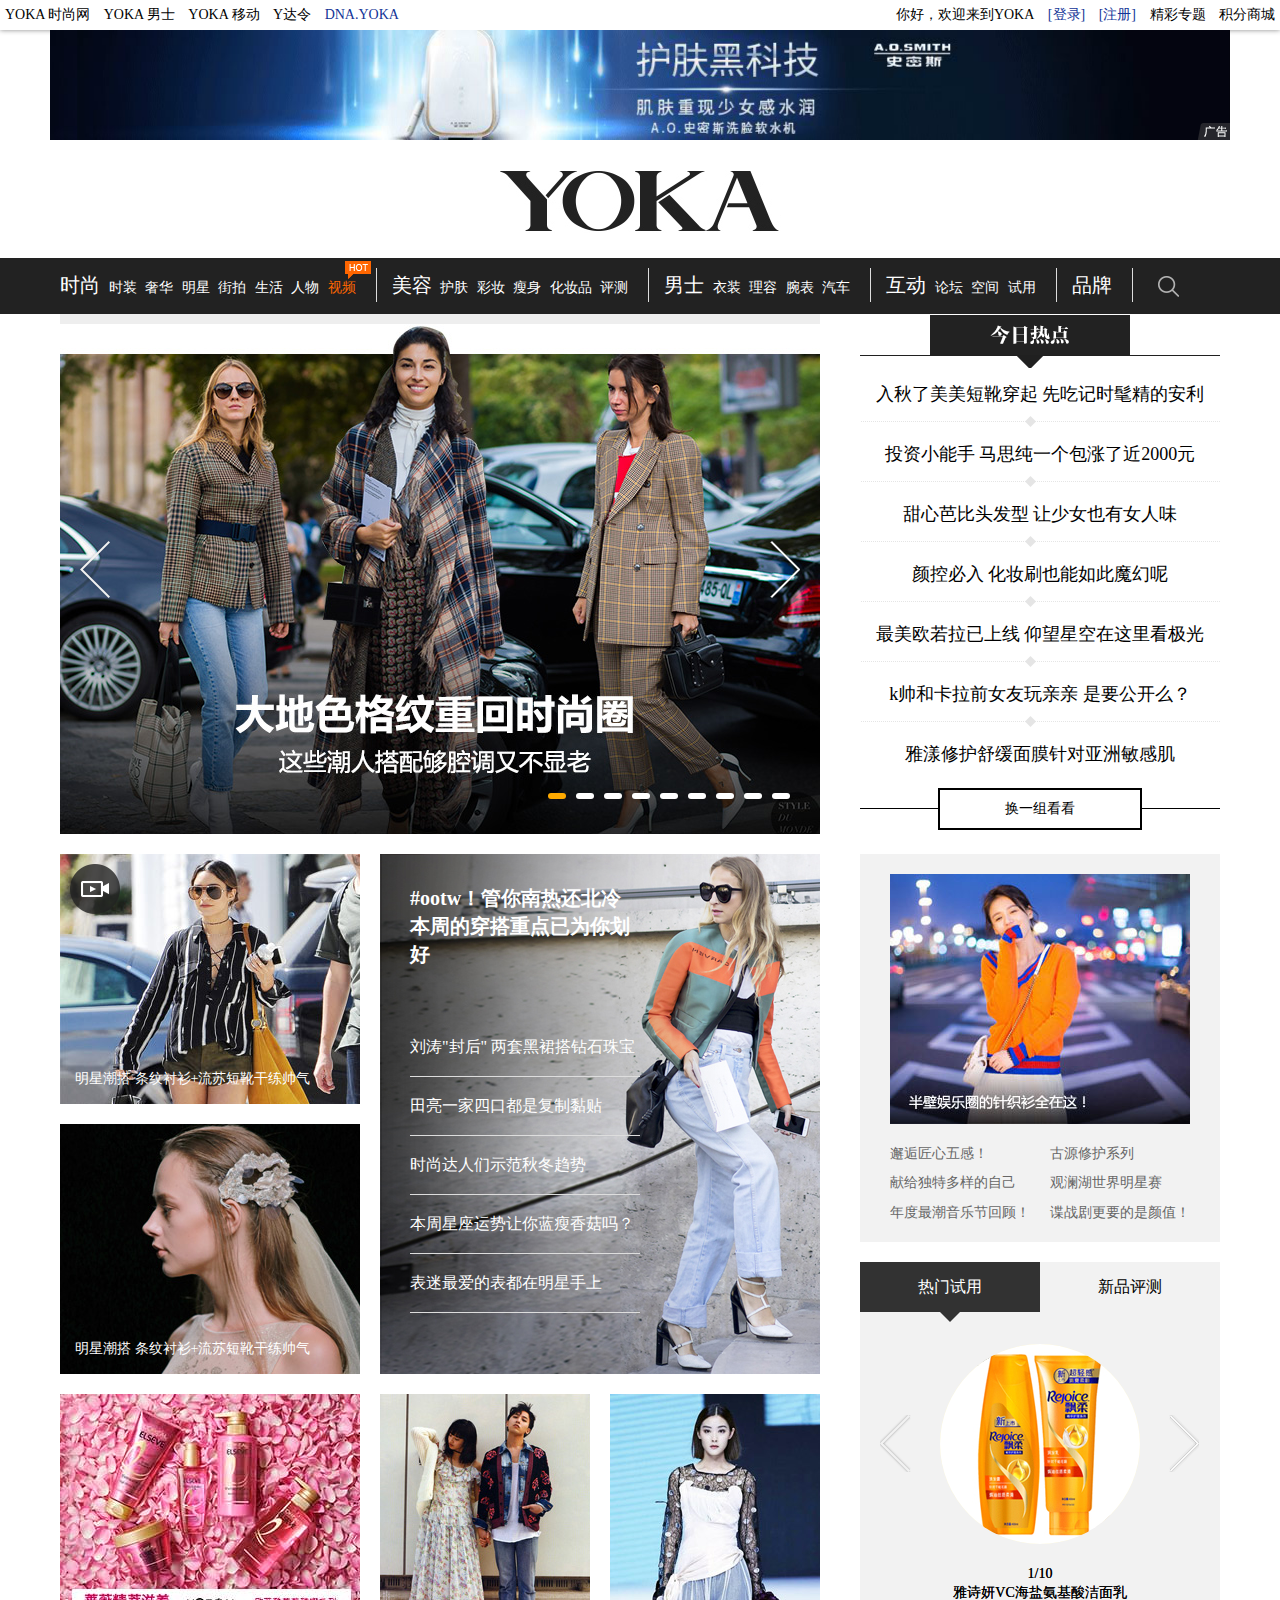
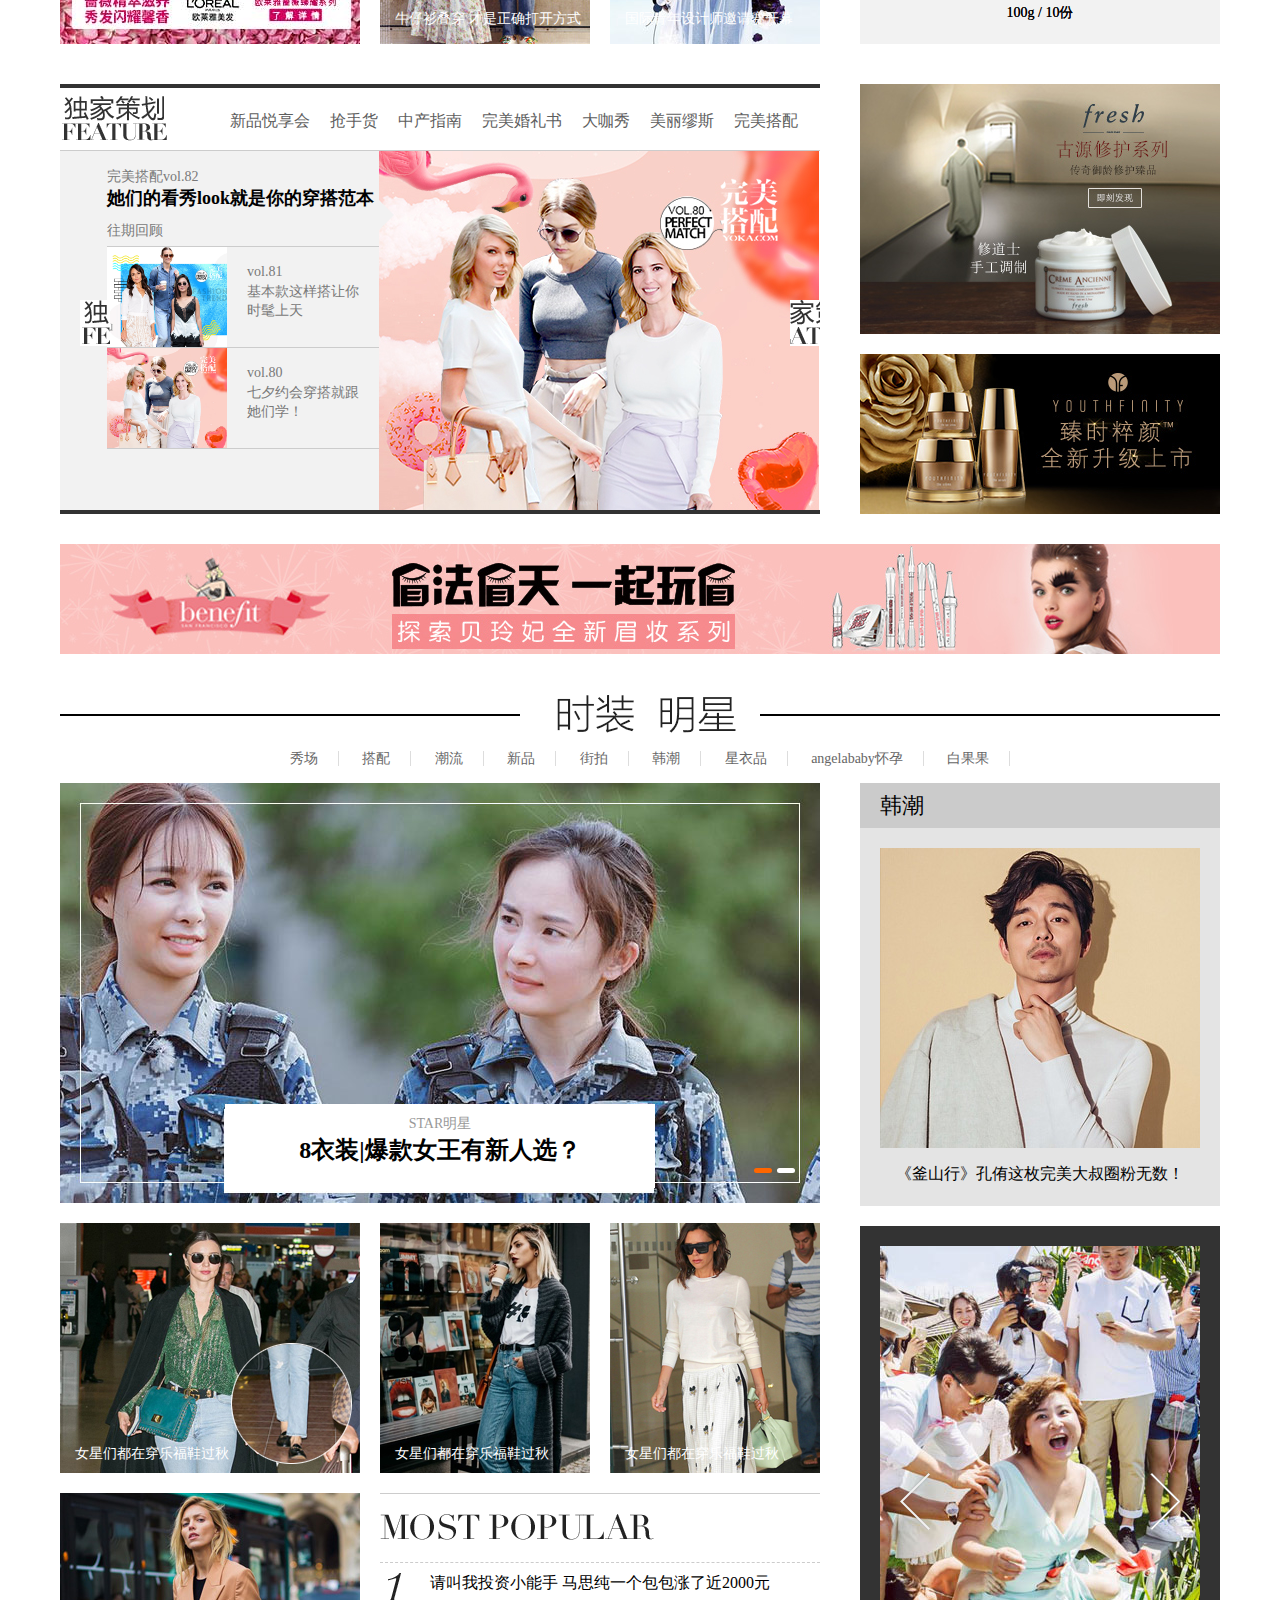
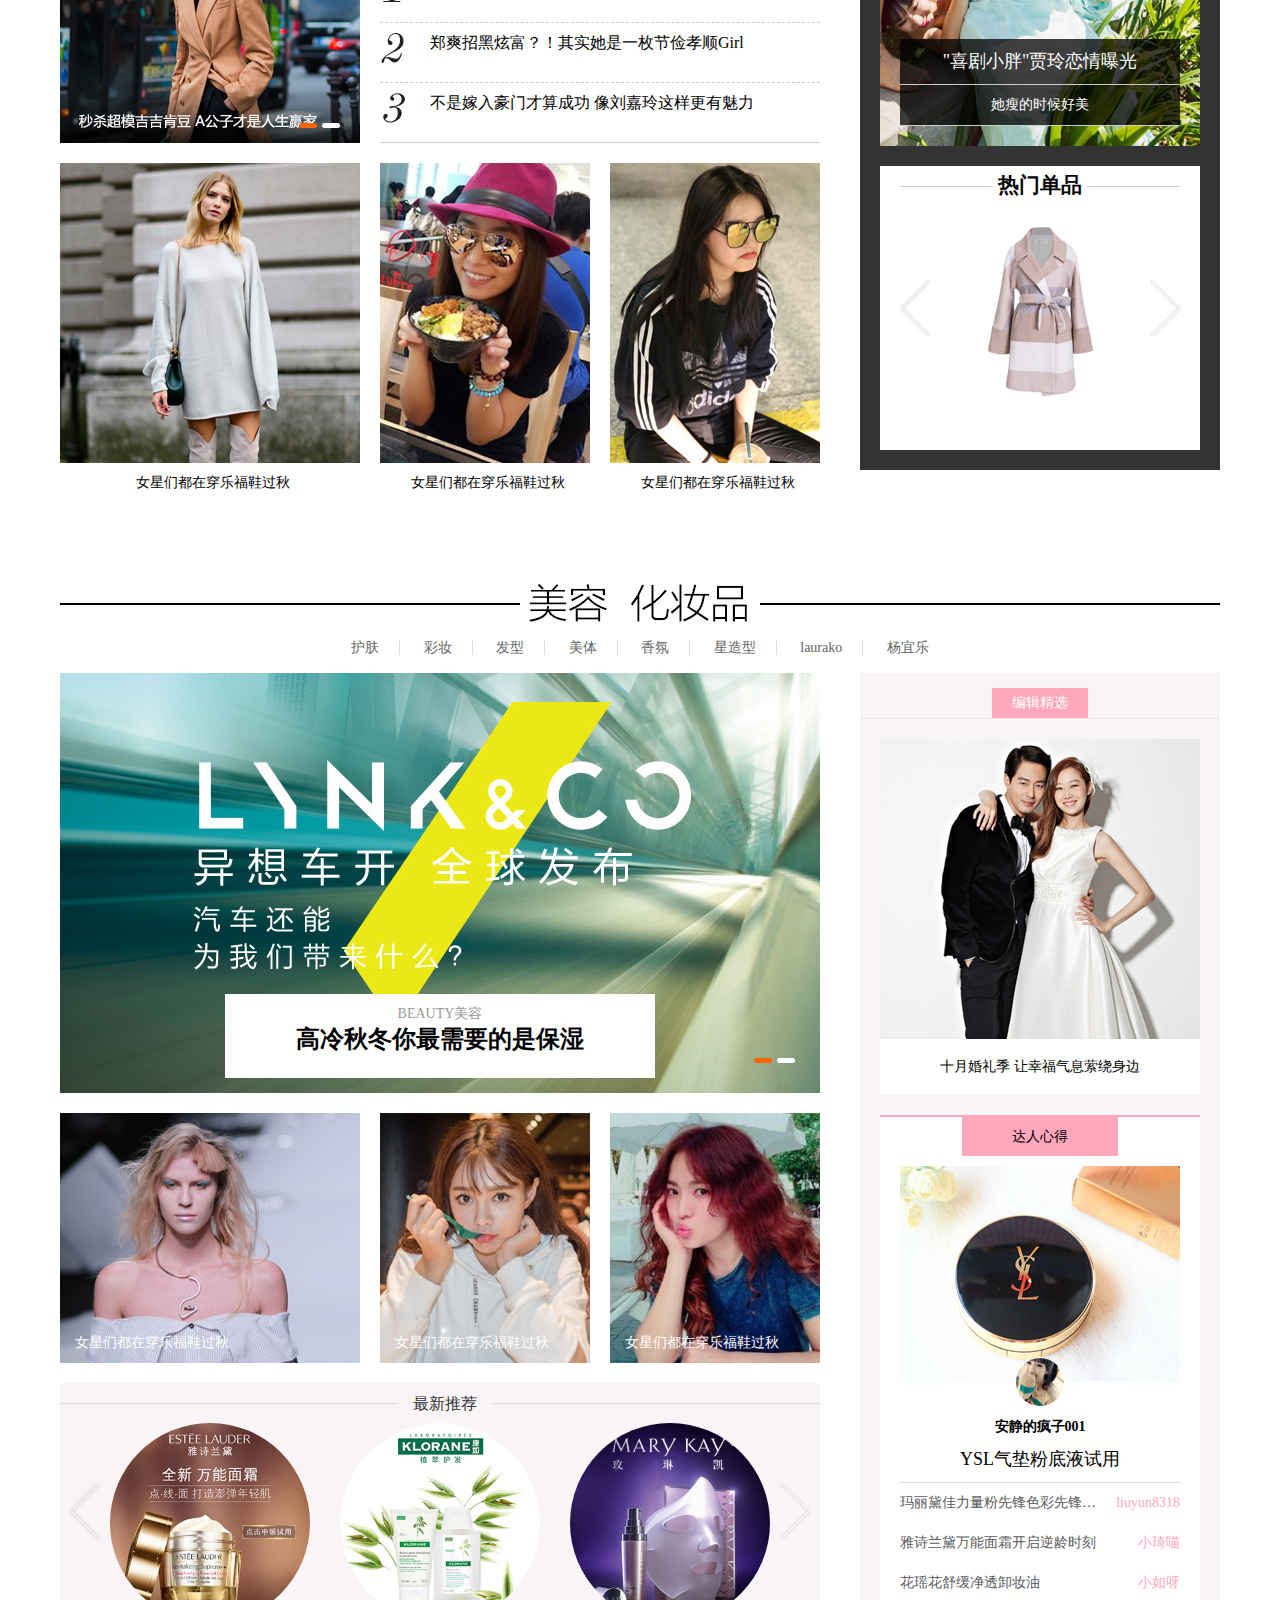
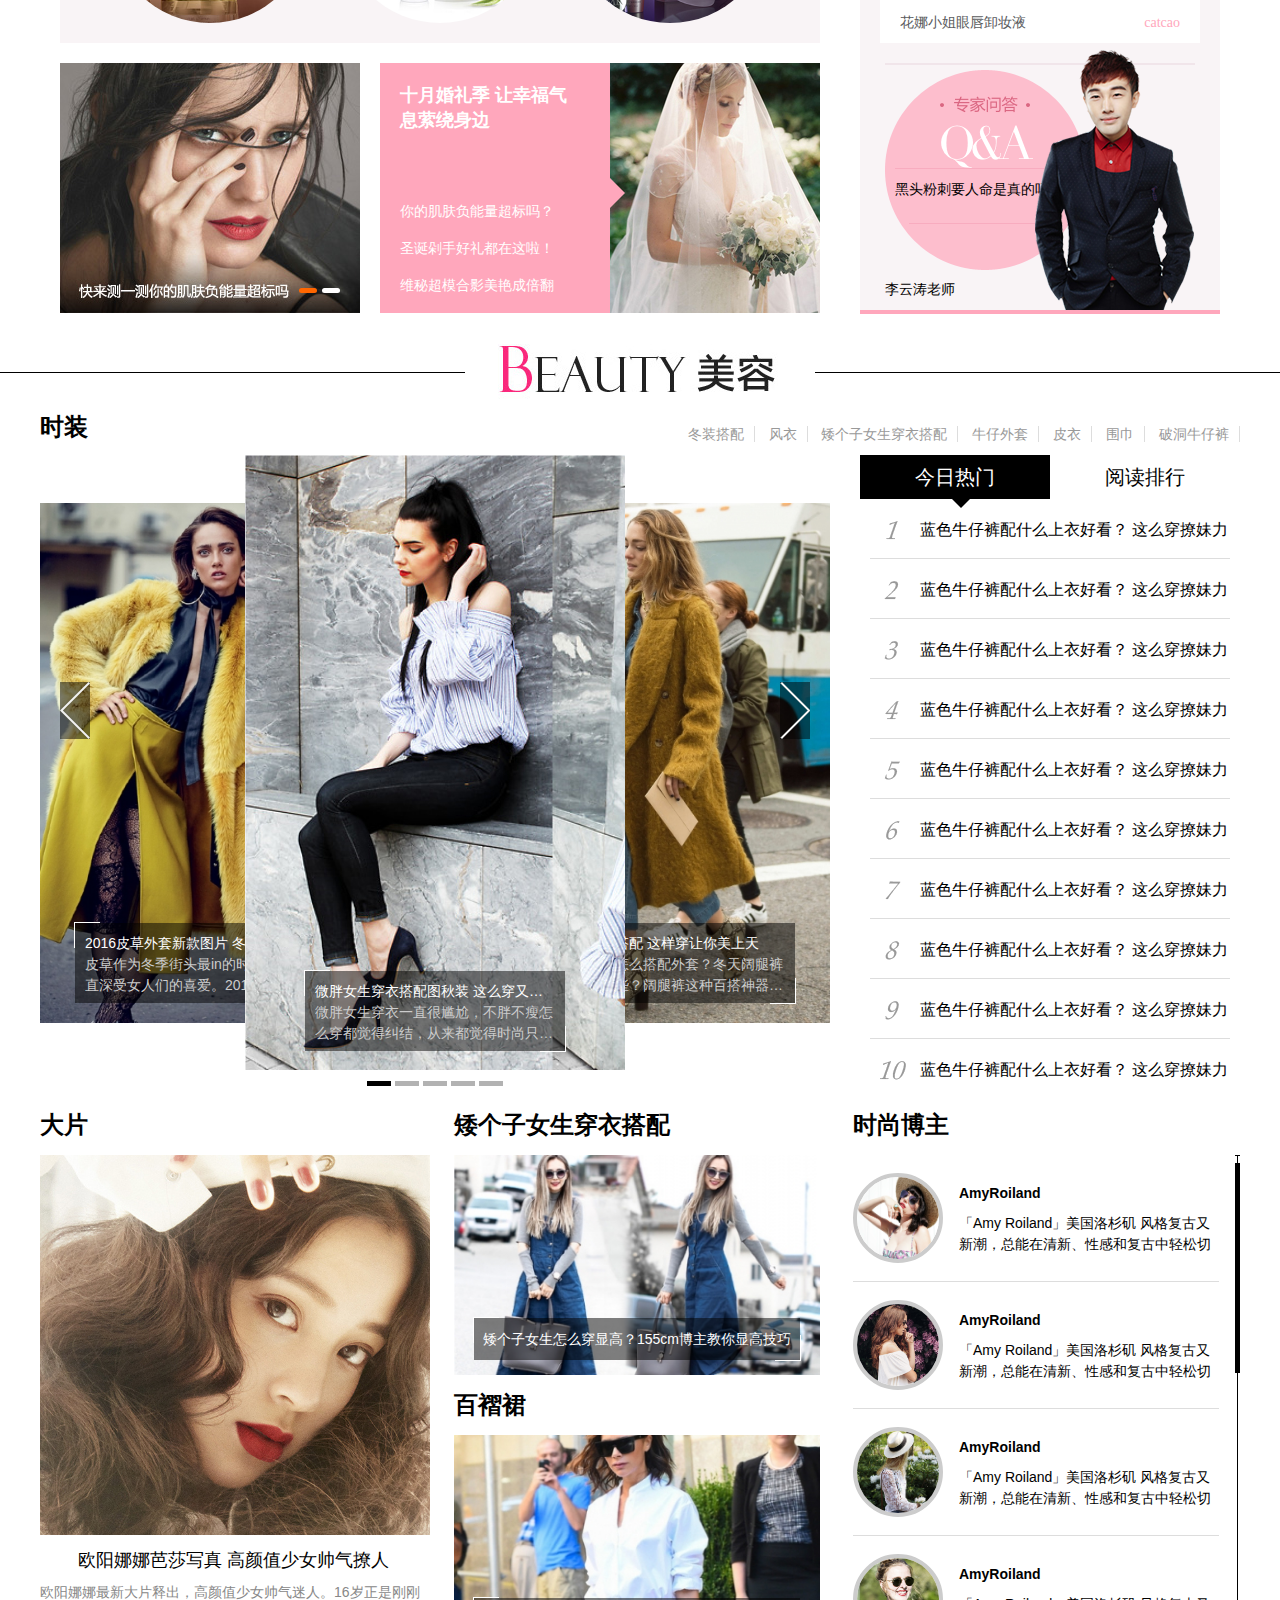
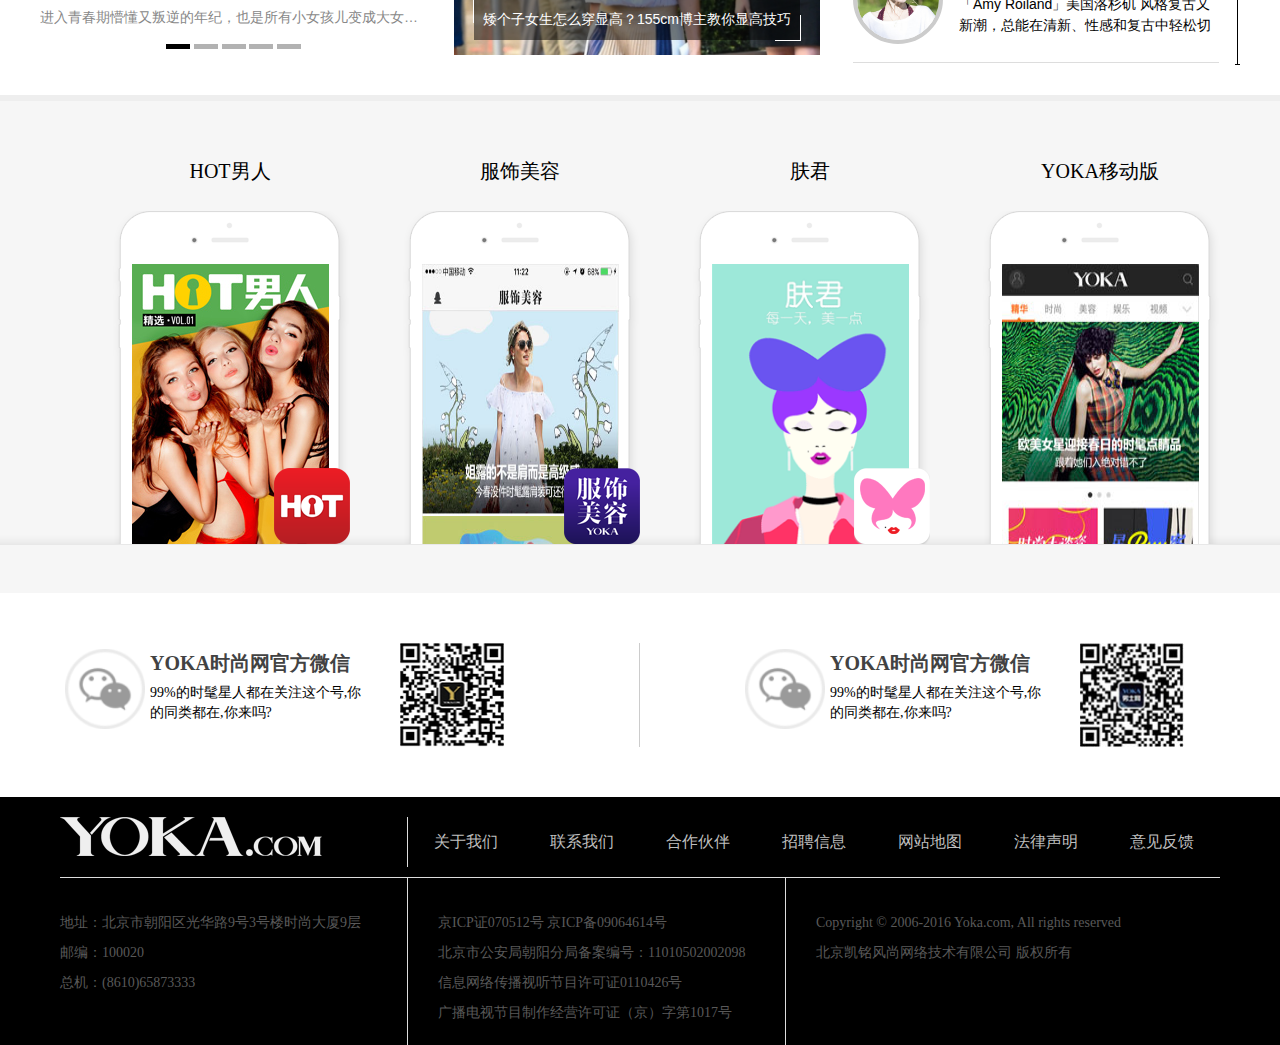
<file: index.html>
<!DOCtype html>					<!--声明文档类型 -->
<html lang='EN'>				<!--根标签：lang规定翻译的语言-->
	<head>						<!--网页头部-->
		<meta charset='UTF-8'/>	<!--规定字符编码：UTF-8国际编码-->
		<meta name="Author" content="">			<!--作者-->
		<meta name="Keywords" content="">		<!--关键词：给搜索引擎用的-->
		<meta name="Description" content="">	<!--网站概述：给搜索引擎用的-->
		<title>YOKA时尚网-态度创造时尚</title>							<!--网页标题-->
		<link rel="shortcut icon" href='images/mxcpfavicon.ico'/>
		<link rel='stylesheet' type='text/css' href='style/public.css'/>
		<link rel='stylesheet' type='text/css' href='style/index.css'/>
	</head>
	<body>										<!--网页主体-->
		<!--网页头部-->
		<div id='header' class='bgc-w1'>
			<div id='topWrap' class='bgc-w1 shadow5 pad-Y5 clearfix'>
				
					<div class='leftNav fl-L'>
						<a class='mar-X5 hov-o1 hov-T-U' href='javascript:viod(0);'>YOKA 时尚网</a>
						<a class='mar-X5 hov-o1 hov-T-U' href='javascript:viod(0);'>YOKA 男士</a>
						<a  class='mar-X5 hov-o1 hov-T-U' href='javascript:viod(0);'>YOKA 移动</a>
						<a class='mar-X5 hov-o1 hov-T-U' href='javascript:viod(0);'>Y达令</a>
						<a class='mar-X5 blu2 hov-o1 hov-T-U' href='javascript:viod(0);'>DNA.YOKA</a>
					</div>
					<div class='rightNav fl-R'>
						<a class='mar-X5' href='javascript:viod(0);'>你好，欢迎来到YOKA</a>
						<a class='mar-X5 blu2 hov-o1 hov-T-U' href='javascript:viod(0);'>[登录]</a>
						<a class='mar-X5 blu2 hov-o1 hov-T-U' href='javascript:viod(0);' >[注册]</a>
						<a class='mar-X5 hov-o1 hov-T-U' href='javascript:viod(0);'>精彩专题</a>
						<a class='mar-X5 hov-o1 hov-T-U' href='javascript:viod(0);'>积分商城</a>
					</div>
				
				
			</div>
			<!--banner 广告-->
			<div class='banner'>
				<img src='images/header/banner.png'/>
			</div>
			<!--Logo -->
			<div class='logo'>
				<img src='images/header/mxcplogo.png'/>
			</div>
			<!--nav 导航-->
			<div id='nav' class='bgc-bla2'>
				<ul class='navWrap mar-A pad10  clearfix'>
					<li class='navMenu navFirst bor-R fl-L w1'>
						<a class='pad-R5 fsize20 hov-o1' href='javascript:viod(0);'>时尚</a>
						<a class='pad-R5 hov-o1' href='javascript:viod(0);'>时装</a>
						<a class='pad-R5 hov-o1' href='javascript:viod(0);'>奢华</a>
						<a class='pad-R5 hov-o1' href='javascript:viod(0);'>明星</a>
						<a class='pad-R5 hov-o1' href='javascript:viod(0);'>街拍</a>
						<a class='pad-R5 hov-o1' href='javascript:viod(0);'>生活</a>
						<a class='pad-R5 hov-o1' href='javascript:viod(0);'>人物</a>
						<a class='pad-R5 o1 pos-R hov-o1' href='javascript:viod(0);'>视频
							<div class='hot pos-A'>
								<img src='images/header/mxcphot.png'>
							</div>
						</a>
					
					</li>
					<li class='navMenu bor-R fl-L w1'>
						<a class='pad-R5 fsize20 hov-o1' href='javascript:viod(0);'>美容</a>
						<a class='pad-R5 hov-o1' href='javascript:viod(0);'>护肤</a>
						<a class='pad-R5 hov-o1' href='javascript:viod(0);'>彩妆</a>
						<a class='pad-R5 hov-o1' href='javascript:viod(0);'>瘦身</a>
						<a class='pad-R5 hov-o1' href='javascript:viod(0);'>化妆品</a>
						<a class='pad-R5 hov-o1' href='javascript:viod(0);'>评测</a>
					
					</li>
					<li class='navMenu bor-R fl-L w1'>
						<a class='pad-R5 fsize20 hov-o1' href='javascript:viod(0);'>男士</a>
						<a class='pad-R5 hov-o1' href='javascript:viod(0);'>衣装</a>
						<a class='pad-R5 hov-o1' href='javascript:viod(0);'>理容</a>
						<a class='pad-R5 hov-o1' href='javascript:viod(0);'>腕表</a>
						<a class='pad-R5 hov-o1' href='javascript:viod(0);'>汽车</a>
					</li>
					<li class='navMenu bor-R fl-L w1'>
						<a class='pad-R5 fsize20 hov-o1' href='javascript:viod(0);'>互动</a>
						<a class='pad-R5 hov-o1' href='javascript:viod(0);'>论坛</a>
						<a class='pad-R5 hov-o1' href='javascript:viod(0);'>空间</a>
						<a class='pad-R5 hov-o1' href='javascript:viod(0);'>试用</a>
						
					</li>
					<li class='navMenu bor-R fl-L w1'>
						<a class='pad-R5 fsize20 hov-o1' href='javascript:viod(0);'>品牌</a>
					</li>
					<li  id='search'  class='navMenu navLast fl-L w1 pos-R'>
						<a  class='search pad-R5 dis-B' href='javascript:void(0);'>
								
						</a>
						<div id='formWrap' class='formWrap' >
								<form>
									<div class='clearfix'>
										<input class='txt fl-L'type='text' placeholder='输入你要搜索的内容'/>
										<input id='search-btn' class='btn fl-L'type='button' value='搜索'>
									</div>
								</form>
						</div>
					</li>
				
				</ul>
			</div>
		</div>
		<!--网页主体-->
		<div id='main' class='pad-10 mar-A bgc-w1'>
			<!--main 顶部-->
			<div class='part1'>
				<div class='parWrap clearfix mar-B20'>
					<!--part1 banner 轮播-->
					<div id='m-banner' class='m-banner fl-L pad-T10 pos-R'>
						<div id='banner-img'class='img-box pos-R'>
							<img class='pos-A' src='images/main/part1/1.jpg'/>
							<img class='pos-A dis-N' src='images/main/part1/2.jpg'/>
							<img class='pos-A dis-N' src='images/main/part1/3.jpg'/>
							<img class='pos-A dis-N' src='images/main/part1/4.jpg'/>
							<img class='pos-A dis-N' src='images/main/part1/5.jpg'/>
							<img class='pos-A dis-N' src='images/main/part1/6.jpg'/>
							<img class='pos-A dis-N' src='images/main/part1/7.jpg'/>
							<img class='pos-A dis-N' src='images/main/part1/8.jpg'/>
							<img class='pos-A dis-N' src='images/main/part1/9.jpg'/>
						</div>
						<ul id='banner-btn' class='banner-btn pos-A'>
							<li class='show fl-L hov-cur'></li>
							<li class='fl-L hov-cur'></li>
							<li class='fl-L hov-cur'></li>
							<li class='fl-L hov-cur'></li>
							<li class='fl-L hov-cur'></li>
							<li class='fl-L hov-cur'></li>
							<li class='fl-L hov-cur'></li>
							<li class='fl-L hov-cur'></li>
							<li class='fl-L hov-cur'></li>
						</ul>
						<a href='javascript:void(0);'  id='prev' class='prev pos-A'></a>
						<a href='javascript:void(0);' id='next' class='next pos-A'></a>
					</div>

					<!--part1 今日热点 -->
					<div class='t-hot fl-R'>
						<div class='hot-tit'>
						
						
						</div>
						<ul class='hot-con fsize18 text-a-C'>
							<li>
								<a class='hov-o1' href='#'>
									入秋了美美短靴穿起 先吃记时髦精的安利
								</a>
							</li>
							<li>
								<a class='hov-o1' href='#'>
									投资小能手 马思纯一个包涨了近2000元 
								</a>
							</li>
							<li>
								<a class='hov-o1' href='#'>
									甜心芭比头发型 让少女也有女人味
								</a>
							</li>
							<li>
								<a class='hov-o1' href='#'>
									颜控必入 化妆刷也能如此魔幻呢
								</a>
							</li>
							<li>
								<a class='hov-o1' href='#'>
									最美欧若拉已上线 仰望星空在这里看极光
								</a>
							</li>
								
							<li>
								<a class='hov-o1' href='#'>
									k帅和卡拉前女友玩亲亲 是要公开么？
								</a>
							</li>
							<li class='last'>
								<a  class='hov-o1' href='#' >
									雅漾修护舒缓面膜针对亚洲敏感肌
								</a>
							</li>
						</ul>
						<div class='hot-footer pos-R'>
							<div class='line bor-B'></div>
							<div class='change pos-A'>
								<div class='pos-A'></div>
								<p class='pos-A text-a-C'>换一组看看</p>
							</div>
						</div>
					
					</div>
				
				</div>
				<div class='parWrap clearfix mar-B20'>
					<div class='w760 fl-L clearfix w1'>
						<div class='w300 fl-L '>
							<div class='col-top pos-R mar-B20'>
								<p class='tit pos-A B text-a-C hov-o1'>明星潮搭 条纹衬衫+流苏短靴干练帅气</p>
								<div class='video pos-A pad10'>
									<img src='images/main/part1/video.png'/>
								</div>	
							</div>
							<div class='col-middle pos-R mar-B20'>
								<p class='tit pos-A B text-a-C hov-o1'>明星潮搭 条纹衬衫+流苏短靴干练帅气</p>
								
							</div>
							<div class='col-footer pos-R mar-B20'>
								
									
							</div>
						
						
						</div>
						<div class='w440 fl-R'>
							<div class='col-center mar-B20'>
								<dl>
									<dt class='fsize20 fwei700 hov-o1'>#ootw！管你南热还北冷 本周的穿搭重点已为你划好</dt>
									<dd class='fsize16 bor-B hov-o1'>刘涛"封后" 两套黑裙搭钻石珠宝</dd>
									<dd class='fsize16 bor-B hov-o1'>田亮一家四口都是复制黏贴</dd>
									<dd class='fsize16 bor-B hov-o1'>时尚达人们示范秋冬趋势</dd>
									<dd class='fsize16 bor-B hov-o1'>本周星座运势让你蓝瘦香菇吗？</dd>
									<dd class='fsize16 bor-B hov-o1'>表迷最爱的表都在明星手上</dd>
								</dl>
							
							</div>
							<div  class='cen-footer mar-B20 clearfix'>
								<div class='cen-left fl-L pos-R'>
									<p class='tit pos-A B hov-o1'>牛仔衫叠穿 才是正确打开方式</p>
								</div>
								<div class='cen-right fl-R pos-R'>
									<p class='tit pos-A B hov-o1'>国际青年设计师邀请赛开幕</p>
								</div>
							</div>
						
						</div>
					
					</div>
					<div class='sidebar w360 fl-R '>
						<div class='side-first mar-B20'>
							<div class='img-box mar-B15'>
							
							</div>
							<div class='txt-box clearfix'>    
								<a class='fl-L' href='#'>邂逅匠心五感！</a>
								<a class='fl-L' href='#'> 古源修护系列</a>
								<a class='fl-L' href='#'>献给独特多样的自己</a>
								<a class='fl-L' href='#'>观澜湖世界明星赛</a>
								<a class='fl-L' href='#'>年度最潮音乐节回顾！</a>
								<a class='fl-L'href='#'>谍战剧更要的是颜值！</a>
							
							</div>
						
						</div>
						<div class='side-two text-a-C clearfix'>
							<!--左边 轮播-->
							<div class='banner fl-L pos-R clearfix'>
								<a class='hot show pos-R fl-L w1 fsize16' href='#'>热门试用
									<span class='triangle pos-A'></span>
									
								</a>
								<div class='baner-wrap hov-o1 pos-A dis-B'>
									<ul class='banner-list pos-A clearfix'>
										<li class='fl-L'>
											<div class='img-box '>
												<img src='images/main/part1/19.jpg'/>
											</div>
											<div>
												<span>1/10</span>
												<p>雅诗妍VC海盐氨基酸洁面乳</p>
												<span>100g / 10份</span>
											</div>
										</li>
										<li class='fl-L'>
											<div class='img-box '>
												<img src='images/main/part1/20.jpg'/>
											</div>
											<div>
												<span>1/10</span>
													<p>雅诗妍VC海盐氨基酸洁面乳</p>
												<span>100g / 10份</span>
											</div>
										</li>
										<li class='fl-L'>
											<div class='img-box '>
												<img src='images/main/part1/21.jpg'/>
											</div>
											<div>
												<span>1/10</span>
												<p>雅诗妍VC海盐氨基酸洁面乳</p>
												<span>100g / 10份</span>
											</div>
										</li>
										<li class='fl-L'>
											<div class='img-box '>
												<img src='images/main/part1/22.jpg'/>
											</div>
											<div>
												<span>1/10</span>
												<p>雅诗妍VC海盐氨基酸洁面乳</p>
												<span>100g / 10份</span>
											</div>
										</li>
										<li class='fl-L'>
											<div class='img-box '>
												<img src='images/main/part1/23.jpg'/>
											</div>
											<div>
												<span>1/10</span>
												<p>雅诗妍VC海盐氨基酸洁面乳</p>
												<span>100g / 10份</span>
											</div>
										</li>
										<li class='fl-L'>
											<div class='img-box '>
												<img src='images/main/part1/24.jpg'/>
											</div>
											<div>
												<span>1/10</span>
												<p>雅诗妍VC海盐氨基酸洁面乳</p>
												<span>100g / 10份</span>
											</div>
										</li>
										<li class='fl-L'>
											<div class='img-box '>
												<img src='images/main/part1/25.jpg'/>
											</div>
											<div>
												<span>1/10</span>
												<p>雅诗妍VC海盐氨基酸洁面乳</p>
												<span>100g / 10份</span>
											</div>
										</li>
										<li class='fl-L'>
											<div class='img-box '>
												<img src='images/main/part1/26.jpg'/>
											</div>
											<div>
												<span>1/10</span>
												<p>雅诗妍VC海盐氨基酸洁面乳</p>
												<span>100g / 10份</span>
											</div>
										</li>
										<li class='fl-L'>
											<div class='img-box '>
												<img src='images/main/part1/27.jpg'/>
											</div>
											<div>
												<span>1/10</span>
												<p>雅诗妍VC海盐氨基酸洁面乳</p>
												<span>100g / 10份</span>
											</div>
										</li>
										<li class='fl-L'>
											<div class='img-box '>
												<img src='images/main/part1/28.jpg'/>
											</div>
											<div>
												<span>1/10</span>
												<p>雅诗妍VC海盐氨基酸洁面乳</p>
												<span>100g / 10份</span>
											</div>
										</li>
									</ul>
									<a class='prev btn pos-A' href='#'></a>
									<a class='next btn pos-A' href='#'></a>
								
								</div>
							</div>
							<!--右 轮播-->
							<div class='banner banner-right fl-L pos-R clearfix'>
								<a class='hot pos-R  fl-L fsize16' href='#'>新品评测
									<span class='triangle pos-A'></span>
									
								</a>
								<div class='baner-wrap hov-o1 pos-A'>
									<ul class='banner-list pos-A clearfix'>
										<li class='fl-L'>
											<div class='img-box '>
												<img src='images/main/part1/29.jpg'/>
											</div>
											<div>
												<span>1/10</span>
												<p>雅诗妍VC海盐氨基酸洁面乳</p>
												<span>100g / 10份</span>
											</div>
										</li>
										<li class='fl-L'>
											<div class='img-box '>
												<img src='images/main/part1/30.jpg'/>
											</div>
											<div>
												<span>1/10</span>
													<p>雅诗妍VC海盐氨基酸洁面乳</p>
												<span>100g / 10份</span>
											</div>
										</li>
										<li class='fl-L'>
											<div class='img-box '>
												<img src='images/main/part1/31.jpg'/>
											</div>
											<div>
												<span>1/10</span>
												<p>雅诗妍VC海盐氨基酸洁面乳</p>
												<span>100g / 10份</span>
											</div>
										</li>
										<li class='fl-L'>
											<div class='img-box '>
												<img src='images/main/part1/32.jpg'/>
											</div>
											<div>
												<span>1/10</span>
												<p>雅诗妍VC海盐氨基酸洁面乳</p>
												<span>100g / 10份</span>
											</div>
										</li>
										<li class='fl-L'>
											<div class='img-box '>
												<img src='images/main/part1/33.jpg'/>
											</div>
											<div>
												<span>1/10</span>
												<p>雅诗妍VC海盐氨基酸洁面乳</p>
												<span>100g / 10份</span>
											</div>
										</li>
										
									</ul>
									<a class='prev btn pos-A' href='#'></a>
									<a class='next btn pos-A' href='#'></a>
								</div>

							</div>
						</div>
					
					</div>
				
				</div>
				<div class='parThree parWrap clearfix mar-B30'>
					<!--左侧轮播-->
					<div class='bannerWrap w760 fl-L'>
						<dl class='tit fsize16 clearfix'>
							<dt class='fl-L mar-R20 '></dt>    
							<dd class='fl-L mar-R20 hov-o1' >新品悦享会</dd>
							<dd class='fl-L mar-R20 hov-o1'>抢手货</dd>
							<dd class='fl-L mar-R20 hov-o1'>中产指南</dd>
							<dd class='fl-L mar-R20 hov-o1'>完美婚礼书</dd>
							<dd class='fl-L mar-R20 hov-o1'>大咖秀</dd>
							<dd class='fl-L mar-R20 hov-o1'>美丽缪斯</dd>
							<dd class='fl-L mar-R20 hov-o1'>完美搭配</dd>
						</dl>
						<div class='threeBanner pos-R'>
							<ul class='pos-A'>
								<li class='clearfix'>
									<div class='txt-box fl-L pos-R'>
										<div class='txt-wrap'>
											<p class=''>
												<span class='hov-o1'>完美搭配</span>vol.82
											</p>
											<p class='fsize18 fwei700 mar-B10 bla1 hov-o1'>她们的看秀look就是你的穿搭范本</p>
											<span class='hov-o1'>往期回顾</span>
										
										</div>
										<div class='minbox mar-T5'>
											<div class='row1 clearfix'>
												<img class='fl-L' width='120' height='100'src='images/main/part1/35.jpg'/>
												<div class='r-txt fl-L'>
													vol.81
													<span class='dis-B hov-o1'>基本款这样搭让你时髦上天</span>
												</div>
											</div>
											<div class='row2 clearfix'>
												<img class='fl-L' width='120' height='100'src='images/main/part1/36.jpg'/>
												<div class='r-txt fl-L'>
													vol.80
													<span class='dis-B hov-o1'>七夕约会穿搭就跟她们学！</span>
												</div>
											</div>
											
										
										</div>
										<p class='pos-A triangle R'></p>
									</div>
									<div class='img-box fl-L'>
										<img src='images/main/part1/36.jpg'/>
									
									</div>
								
								</li>
							
							</ul>
							<a href='javascript:void(0);' class='prev pos-A'></a>
							<a href='#' class='next pos-A'></a>
						</div>
					</div>
					<div class='w360 fl-R'>
						<img class='mar-B20'src='images/main/part1/38.jpg'/>
						<img src='images/main/part1/39.jpg'/>
					
					</div>
				
				</div>
				<div class='footer-banner'>
					<img src='images/main/part1/40.jpg'/>
				</div>
			
			</div>
			<!--main 时装 明星-->
			<div class='part2 pad-T40 mar-B30'>
				<div class='parHeader mar-B15'>
					<div class='tit pos-R'>
						<div class='line mar-T10'></div>
						<div class='tit-img pos-A'></div>
					</div>
					<div class='subNav text-a-C'>
						<a class='pad-X15 w666 bor-R hov-o1' href='#'>秀场</a>
						<a class='pad-X15 w666 bor-R hov-o1' href='#'>搭配</a>
						<a class='pad-X15 w666 bor-R hov-o1' href='#'>潮流</a>
						<a class='pad-X15 w666 bor-R hov-o1' href='#'>新品</a>
						<a class='pad-X15 w666 bor-R hov-o1' href='#'>街拍</a>
						<a class='pad-X15 w666 bor-R hov-o1' href='#'>韩潮</a>
						<a class='pad-X15 w666 bor-R hov-o1' href='#'>星衣品</a>
						<a class='pad-X15 w666 bor-R hov-o1' href='#'>angelababy怀孕</a>
						<a class='pad-X15 w666 bor-R hov-o1' href='#'>白果果</a>
					</div>
				
				</div>
				<!--main part 主内容-->
				<div class='parWrap clearfix'>
					<!--main part 左侧-->
					<div class='parMain fl-L w760'>
						<div class='parBanner pos-R mar-B20'>
							<ul class='pos-R'>
								<li class='pos-A T L'>
									<img src='images/main/part2/1.jpg'/>
									<div class='bannerTxt pos-A bgc-w1 text-a-C '>
										<p class='tit w999'>STAR明星</p>
										<p class='txtCon fsize24 fwei700'>8衣装|爆款女王有新人选？</p>
									</div>
								</li>
								<li class='pos-A T L'>
									<img src='images/main/part2/2.jpg'/>
									<div class='bannerTxt pos-A bgc-w1 text-a-C '>
										<p class='tit w999'>STAR明星</p>
										<p class='txtCon fsize24 fwei700'>8衣装|爆款女王有新人选？</p>
									</div>
								</li>
							</ul>
							<ul  class='parBtn pos-A clearfix'>
								<li class='show fl-L hov-cur mar-R5 bgc-o1'></li>
								<li class='fl-L hov-cur bgc-w1'></li>
							</ul>
						
						</div>
						<ul class='parRow2 w1 mar-B20 clearfix'>
							<li class='w300 fl-L pos-R mar-R20'>
								<img src='images/main/part2/3.jpg'>
								<p class='pos-A B pad10 mar-L5'>女星们都在穿乐福鞋过秋</p>
							</li>
							<li class='fl-L pos-R mar-R20'>
								<img src='images/main/part2/4.jpg'>
								<p class='pos-A B pad10 mar-L5'>女星们都在穿乐福鞋过秋</p>
							</li>
							<li class='fl-R pos-R'>
								<img src='images/main/part2/5.jpg'>
								<p class='pos-A B pad10 mar-L5'>女星们都在穿乐福鞋过秋</p>
							</li>
						</ul>
						
						<div class='parRow3 mar-B20 clearfix'>
							<div class='w300 fl-L pos-R'>
								<ul class='pos-R'>
									<li class='pos-A'>
										<img src='images/main/part2/6.jpg'>
										<p class='pos-A B pad10 mar-L5'></p>
									</li>
									<li class='pos-A'>
										<img src='images/main/part2/6-7.jpg'>
										<p class='pos-A B pad10 mar-L5'></p>
									</li>
								</ul>
								<ul  class='parBtn pos-A clearfix'>
									<li class='show fl-L hov-cur mar-R5 bgc-o1'></li>
									<li class='fl-L hov-cur bgc-w1'></li>
								</ul>
							</div>
							<div class='row3-txt w440 fl-R fsize16'>
								<ul class='txtWrap'>
									<li class='mar-B20 hov-o1'>请叫我投资小能手 马思纯一个包包涨了近2000元</li>
									<li class='mar-B20 hov-o1'>郑爽招黑炫富？！其实她是一枚节俭孝顺Girl</li>
									<li class='mar-B20 hov-o1'>不是嫁入豪门才算成功 像刘嘉玲这样更有魅力</li>
								
								</ul>	
							</div>
						</div>
						<ul class='parRow4 mar-B20 clearfix text-a-C'>
							<li class='w300 fl-L pos-R mar-R20'>
								<img src='images/main/part2/8.jpg'>
								<p class='pad10 mar-L5'>女星们都在穿乐福鞋过秋</p>
							</li>
							<li class='fl-L pos-R mar-R20'>
								<img src='images/main/part2/9.jpg'>
								<p class='pad10 mar-L5'>女星们都在穿乐福鞋过秋</p>
							</li>
							<li class='fl-R pos-R'>
								<img src='images/main/part2/10.jpg'>
								<p class='pad10 mar-L5'>女星们都在穿乐福鞋过秋</p>
							</li>
						</ul>

					</div>
					<!--main part 右侧-->
					<div class='parSide fl-R w360 text-a-C'>
						<div class='sideTop mar-B20'>
							<p class='sideTop-tit pad-L20 fsize22 text-a-L'>
								韩潮
							</p>
							<div class='brandImg mar-T20 mar-A pad-B20'>
								<img src='images/main/part2/11.jpg'/>
								<p class='fsize16 pad-T15'>《釜山行》孔侑这枚完美大叔圈粉无数！</p>
							</div>
						
						</div>
						<div class='sideFooter pad20'>
							<div class='row2 mar-B20 pos-R'>
								<ul>
									<li class='pos-R'>
										<img src='images/main/part2/12.jpg'/>
										<div  class='r2-txtWrap pos-A w1'>
											<p class='tit fsize18 hov-o1'>"喜剧小胖"贾玲恋情曝光</p>
											<p class='hov-o1'>她瘦的时候好美 </p>

										</div>
									</li>
								</ul>
								<a class='btn prev pos-A' href='#'></a>
								<a class='btn next pos-A' href='#'></a>
							
							</div>
							<div class='row3 bgc-w1'>
								<div class='r3-tit mar-A pos-R'>
									<p class='line pad-T20'></p>
									<h2 class='hot pad5 bgc-w1 pos-A T'>热门单品</h2>
								</div>
								<div class='r3-banner pos-R pad-B40'>
									<ul class='pos-A'>
										<li class='pos-R'>
											<img src='images/main/part2/13.jpg'/>
											<div  class='mark pos-A T L fsize14 w1 dis-N'>
												<p class='firstTxt hov-o1'>SANDRO </p>
												<p class='hov-o1'>2017春夏系列服装	</p>

											</div>
										</li>
									</ul>
									<a class='btn prev pos-A' href='#'></a>
									<a class='btn next pos-A' href='#'></a>
								
								</div>
							
							</div>
						
						</div>
					</div>

				
				</div>
			
			
			</div>
			<!--main 美容 化妆品-->
			<div class='part3 pad-T40 mar-B30'>
				<div class='parHeader mar-B15'>
					<div class='tit pos-R'>
						<div class='line mar-T10'></div>
						<div class='tit-img pos-A'></div>
					</div>
					<div class='subNav text-a-C'>
					
						<a class='pad-X15 w666 bor-R hov-o1' href='#'>护肤</a>
						<a class='pad-X15 w666 bor-R hov-o1' href='#'>彩妆</a>
						<a class='pad-X15 w666 bor-R hov-o1' href='#'>发型</a>
						<a class='pad-X15 w666 bor-R hov-o1' href='#'>美体</a>
						<a class='pad-X15 w666 bor-R hov-o1' href='#'>香氛</a>
						<a class='pad-X15 w666 bor-R hov-o1' href='#'>星造型</a>
						<a class='pad-X15 w666 bor-R hov-o1' href='#'>laurako</a>
						<a class='pad-X15 w666 bor-N hov-o1' href='#'>杨宜乐</a>
					
					</div>
				
				</div>
				<!--main part 主内容-->
				<div class='parWrap clearfix'>
					<!--main part 左侧-->
					<div class='parMain fl-L w760'>
						<div class='parBanner pos-R mar-B20'>
							<ul class='pos-R'>
								<li class='pos-A T L'>
									<img src='images/main/part3/1.jpg'/>
									<div class='bannerTxt pos-A bgc-w1 text-a-C '>
										<p class='tit w999'>BEAUTY美容</p>
										<p class='txtCon fsize24 fwei700'>高冷秋冬你最需要的是保湿</p>
									</div>
								</li>
								<li class='pos-A T L'>
									<img src='images/main/part3/2.jpg'/>
									<div class='bannerTxt pos-A bgc-w1 text-a-C '>
										<p class='tit w999'>BEAUTY美容</p>
										<p class='txtCon fsize24 fwei700'>高冷秋冬你最需要的是保湿</p>
									</div>
								</li>
							</ul>
							<ul  class='parBtn pos-A clearfix'>
								<li class='show fl-L hov-cur mar-R5 bgc-o1'></li>
								<li class='fl-L hov-cur bgc-w1'></li>
							</ul>
						
						</div>
						<ul class='parRow2 w1 mar-B20 clearfix'>
							<li class='w300 fl-L pos-R mar-R20'>
								<img src='images/main/part3/3.jpg'>
								<p class='pos-A B pad10 mar-L5'>女星们都在穿乐福鞋过秋</p>
							</li>
							<li class='fl-L pos-R mar-R20'>
								<img src='images/main/part3/4.jpg'>
								<p class='pos-A B pad10 mar-L5'>女星们都在穿乐福鞋过秋</p>
							</li>
							<li class='fl-R pos-R'>
								<img src='images/main/part3/5.jpg'>
								<p class='pos-A B pad10 mar-L5'>女星们都在穿乐福鞋过秋</p>
							</li>
						</ul>
						
						<div class='parRow3 mar-B20 w760 pos-R ofl-h'>
							<div class='p3r3-tit w333 pos-R'>
								<p class='line bor-B pad-T20'></p>
								<h3 class='txt pos-A T pad-X5 text-a-C'>最新推荐</h3>
							</div>
							<ul class='p3r3-banner pos-A w1'>
								<li class='w760'>
									<div class='item bor-radius mar-R30 pos-R fl-L '>
										<img width='100%' src='images/main/part3/6.jpg'/>
										<div class='mark pos-A T L dis-N'>
											<p class='mar-txt text-a-C'>
											新品试用<br/>雅诗兰黛多效智妍精华霜
											</p>
										
										</div>
									
									</div>
									<div class='item bor-radius mar-R30 pos-R fl-L'>
										<img width='100%' src='images/main/part3/7.jpg'/>
										<div class='mark pos-A T L dis-N'>
											<p class='mar-txt text-a-C'>
											新品试用<br/>雅诗兰黛多效智妍精华霜
											</p>
										
										</div>
									
									</div>
									<div class='item bor-radius mar-R30 pos-R fl-L'>
										<img width='100%' src='images/main/part3/8.jpg'/>
										<div class='mark pos-A T L dis-N'>
											<p class='mar-txt text-a-C'>
											新品试用<br/>雅诗兰黛多效智妍精华霜
											</p>
										
										</div>
									
									</div>
								</li>
							
							</ul>
							<a class='btn prev pos-A' href='#'></a>
							<a class='btn next pos-A' href='#'></a>


						</div>


						<div class='parRow4 clearfix w1'>
							<div class='p3r4-left w300 fl-L pos-R'>
								<ul class='p3R4Baner pos-R'>
									<li class='pos-A'>
										<img src='images/main/part3/9.jpg'>
									</li>
									<li class='pos-A'>
										<img src='images/main/part3/10.jpg'>
									</li>
								</ul>
								<ul class='bannerBtn pos-A'>
									<li class='btnList fl-L mar-R5 bgc-o1'></li>
									<li class='btnList fl-L bgc-w1'></li>
								</ul>
							</div>
							<div class='p3r4-right w440 fl-R'>
								<div class='txt-box pad20 fl-L pos-R'>
									<h4 class='fsize18 fwei700 hov-o1'>十月婚礼季 让幸福气息萦绕身边</h4>
									<div class='txtWrap'>
										<a class='dis-B hov-o1' href='#'>你的肌肤负能量超标吗？</a>
										<a class='dis-B hov-o1' href='#'>圣诞剁手好礼都在这啦！</a>
										<a class='dis-B hov-o1' href='#'>维秘超模合影美艳成倍翻</a>
									
									</div>
									<span class='triangle pos-A'></span>
								</div>
								<img class='fl-R' width='210' height='250' src='images/main/part3/11.jpg'/>
							
							</div>
						</div>

					</div>
					<!--main part 右侧-->
					<div id='par3Side' class='par3Side fl-R w360'>
						<div class='header pad-T10 pos-R'>
							<span class='pos-A B w1'>编辑精选</span>
						</div>
						<div class='con pad20'>
							<img src='images/main/part3/12.jpg'/>
							<p class='r1Txt bgc-w1 text-a-C mar-B20'>十月婚礼季 让幸福气息萦绕身边</p>
							<div class='r2Wrap text-a-C bgc-w1'>
								<p class='bor1'></p>
								<p class='r2Tit mar-A dis-IB mar-B10'>达人心得</p>
								<img width='280' src='images/main/part3/13.png'/>
								<img class='phto bor-radius' src='images/main/part3/14.jpg'/>
								<p class='pad10 fwei700'>安静的疯子001</p>
								<dl class='menu'>
									<dt class='bor-B pad-B10 fsize18 hov-o1'>
										<a class='' href='#'>YSL气垫粉底液试用</a>
									</dt>
									<dd class='item clearfix'>
										<a class='fl-L' href='#'>玛丽黛佳力量粉先锋色彩先锋体验</a>
										<span class='fl-R'>liuyun8318</span>
									</dd>
									<dd class='item clearfix'>
										<a class='fl-L' href='#'>雅诗兰黛万能面霜开启逆龄时刻</a>
										<span class='fl-R'>小琦喵</span>
									</dd>
									<dd class='item clearfix'>
										<a class='fl-L' href='#'>花瑶花舒缓净透卸妆油</a>
										<span class='fl-R'>小如呀</span>
									</dd>
									<dd class='item clearfix'>
										<a class='fl-L' href='#'>花娜小姐眼唇卸妆液</a>
										<span class='fl-R'>catcao</span>
									</dd>
								
								</dl>
								
							</div>
						</div>
						<div class='expert pad-X20'>
							<p class='bor1'></p>	
							<div class='wrap clearfix pos-R'>
								<div class='quesition fl-L mar-T5'>
									<div class='left-txt pos-R'>
										<img class=' pos-A'  src='images/main/part3/15.png'/>
										<p class='pos-A pad10'>黑头粉刺要人命是真的吗？</p>
									
									</div>
									<p class='pad-Y10'>李云涛老师</p>
									
							
								</div>
								<div class='fl-R photo pos-A B R'>
									<img width='100%' src='images/main/part3/14.png'/>
								
								</div>
							</div>
								
						
						</div>
					
					</div>

				
				</div>
			
			
			</div>
			<!--main 奢华 人物-->
			<div class='part4'>
				
			
			</div>
			<!--main 生活 享乐-->
			<div class='part5'></div>
			<!--main 男士 品味-->
			<div class='part5'></div>
			<!--main 美图 视频 -->
			<div class='part5'></div>
			<!--main 聚合阅读-->
			<div class='part5'></div>
		</div>
		<!--七丽 时尚模块-->
		<div id='fashion' class='mar-B30'>
			<div class='f-header pos-R'>
				<p class='line'>
				</p>
				<div class='tit pos-A'></div>
			</div>
			<div id='f-body' class='mar-A'>
				<div class='f-nav clearfix pad-Y10'>
					<div class='r-nav fl-L fsize24 fwei700'>
						<a class='hov-ee3' href='#'>时装</a>
					</div>
					<div class='l-nav fl-R w999 pad-T15'>
						<a class='pad-X10 bor-R hov-ee3' href='#'>冬装搭配</a>
						<a class='pad-X10 bor-R hov-ee3' href='#'>风衣</a>
						<a class='pad-X10 bor-R hov-ee3' href='#'>矮个子女生穿衣搭配</a>
						<a class='pad-X10 bor-R hov-ee3' href='#'>牛仔外套</a>
						<a class='pad-X10 bor-R hov-ee3' href='#'>皮衣</a>
						<a class='pad-X10 bor-R hov-ee3' href='#'>围巾</a>
						<a class='pad-X10 bor-R hov-ee3' href='#'>破洞牛仔裤</a>
					
					</div>
				
				</div>	
				<div class='banner clearfix'>
					<!--左侧 轮播图-->
					<div class='bannerWrap fl-L pos-R'>
						<div class='b-menu pos-R'>
							<ul class='img-list pos-R'>
								<li class='item1 pos-A'>
									<img width ='100%' src='images/fashion/2.jpg'/>
									<div class='txt-wrap pad10 pos-A'>
										<h4 class='ban-tit w1'>微胖女生穿衣搭配图秋装  这么穿又美又时髦</h4>
										<p class='wccc'>微胖女生穿衣一直很尴尬，不胖不瘦怎么穿都觉得纠结，从来都觉得时尚只和纸片人有关，不过来自葡萄牙的微胖时尚博主Holynights Claudia就很好的证明了，微胖菇凉也能美的逆天。初秋到深冬，微胖女生这么穿就能逆袭女神，赶紧来看看吧。</p>
										<span class='leftTop'></span>
										<span class='leftBottom'></span>
									
									</div>
								</li>
								<li class='item2 pos-A'>
									<img width ='100%' src='images/fashion/3.jpg'/>
									<div class='txt-wrap pad10 pos-A'>
										<h4 class='ban-tit w1'>2016皮草外套新款图片 冬天这些皮草让你美上天</h4>
										<p class='wccc'>皮草作为冬季街头最in的时尚单品，一直深受女人们的喜爱。2016年的时装周街头，依旧刮起了皮草混搭风。怎样穿搭皮草才能告别“暴发户” 变身气场女王呢？快来一起看看街头时尚达人们都是如何玩转2016皮草外套新款吧！</p>
										<span class='leftTop'></span>
										<span class='leftBottom'></span>
									
									</div>
								</li>
								<li class='item3 pos-A'>
									<img width ='100%' src='images/fashion/4.jpg'/>
									<div class='txt-wrap pad10 pos-A'>
										<h4 class='ban-tit w1'>冬季阔腿裤搭配 这样穿让你美上天</h4>
										<p class='wccc'>​冬季阔腿裤怎么搭配外套？冬天阔腿裤的穿法有哪些？阔腿裤这种百搭神器，在寒冷的冬天，依然能够穿出街凹造型！快来看看街头达人们冬季都在如何搭配阔腿裤吧！</p>
										<span class='leftTop'></span>
										<span class='leftBottom'></span>
									
									</div>
								</li>
							</ul>
							<a class='pos-A btn prev'></a>
							<a class='pos-A btn next'></a>
						</div>
						
						<ul class='btn-list'>
							<li class='active'></li>
							<li></li>
							<li></li>
							<li></li>
							<li></li>
						</ul>
					</div>
					<!--右侧 排行-->
					<div class='hotTab fl-R'>
						<div class='t-tit text-a-C clearfix fsize20'>
							<p class='tab active l-tit fl-L pos-R'>
								今日热门
								<span class='triangle pos-A dis-N'></span>
							</p>
							<p class='tab r-tit fl-L pos-R'>
								阅读排行
								<span class='triangle pos-A dis-N'></span>
							
							</p>
						</div>
						<ul class='t-body pad-X10 fsize16'>
							<li class='item1 bor-B'>
								<a href='#'>蓝色牛仔裤配什么上衣好看？ 这么穿撩妹力</a>
							</li>
							<li class='item2 bor-B'>
								<a href='#'>蓝色牛仔裤配什么上衣好看？ 这么穿撩妹力</a>
							</li>
							<li class='item3 bor-B'>
								<a href='#'>蓝色牛仔裤配什么上衣好看？ 这么穿撩妹力</a>
							</li>
							<li class='item4 bor-B'>
								<a href='#'>蓝色牛仔裤配什么上衣好看？ 这么穿撩妹力</a>
							</li>
							<li class='item5 bor-B'>
								<a href='#'>蓝色牛仔裤配什么上衣好看？ 这么穿撩妹力</a>
							</li>
							<li class='item6 bor-B'>
								<a href='#'>蓝色牛仔裤配什么上衣好看？ 这么穿撩妹力</a>
							</li>
							<li class='item7 bor-B'>
								<a href='#'>蓝色牛仔裤配什么上衣好看？ 这么穿撩妹力</a>
							</li>
							<li class='item8 bor-B'>
								<a href='#'>蓝色牛仔裤配什么上衣好看？ 这么穿撩妹力</a>
							</li>
							<li class='item9 bor-B'>
								<a href='#'>蓝色牛仔裤配什么上衣好看？ 这么穿撩妹力</a>
							</li>
							<li class='item10 '>
								<a href='#'>蓝色牛仔裤配什么上衣好看？ 这么穿撩妹力</a>
							</li>
							
							
							
						</ul>
					</div>
				
				
				</div>
				
			</div>
			<div id='f-footer' class='mar-A clearfix'>
				<div class='dapian fl-L'>
					<p class='f-title fsize24 fwei700'>大片</p>
					<div class='d-banner pos-R'>
						<ul class='banerWrap pos-A'>
							<li class='current pos-A'>
								<img src='images/fashion/5.jpg'/>
								<div class='d-info'>
									<h4 class='info-tit mar-T5 fsize18 text-a-C hov-ee3'>欧阳娜娜芭莎写真 高颜值少女帅气撩人</h4>
									<p class='info-txt w888'>
										欧阳娜娜最新大片释出，高颜值少女帅气迷人。16岁正是刚刚进入青春期懵懂又叛逆的年纪，也是所有小女孩儿变成大女孩儿的年纪。16岁，是可爱，是小性感，是叛逆，是酷，是改变，是无所畏惧。	
									<p>
								</div>
							
							</li>
							<li class='pos-A dis-N'>
								<img src='images/fashion/6.jpg'/>
								<div class='d-info'>
									<h4 class='info-tit mar-T5 fsize18 text-a-C hov-ee3'>欧阳娜娜芭莎写真 高颜值少女帅气撩人</h4>
									<p class='info-txt w888'>
										欧阳娜娜最新大片释出，高颜值少女帅气迷人。16岁正是刚刚进入青春期懵懂又叛逆的年纪，也是所有小女孩儿变成大女孩儿的年纪。16岁，是可爱，是小性感，是叛逆，是酷，是改变，是无所畏惧。	
									<p>
								</div>
							
							</li>
							<li class='pos-A dis-N'>
								<img src='images/fashion/7.jpg'/>
								<div class='d-info'>
									<h4 class='info-tit mar-T5 fsize18 text-a-C hov-ee3'>欧阳娜娜芭莎写真 高颜值少女帅气撩人</h4>
									<p class='info-txt w888'>
										欧阳娜娜最新大片释出，高颜值少女帅气迷人。16岁正是刚刚进入青春期懵懂又叛逆的年纪，也是所有小女孩儿变成大女孩儿的年纪。16岁，是可爱，是小性感，是叛逆，是酷，是改变，是无所畏惧。	
									<p>
								</div>
							
							</li>
							<li class='pos-A dis-N'>
								<img src='images/fashion/8.jpg'/>
								<div class='d-info'>
									<h4 class='info-tit mar-T5 fsize18 text-a-C hov-ee3'>欧阳娜娜芭莎写真 高颜值少女帅气撩人</h4>
									<p class='info-txt w888'>
										欧阳娜娜最新大片释出，高颜值少女帅气迷人。16岁正是刚刚进入青春期懵懂又叛逆的年纪，也是所有小女孩儿变成大女孩儿的年纪。16岁，是可爱，是小性感，是叛逆，是酷，是改变，是无所畏惧。	
									<p>
								</div>
							
							</li>
							<li class='pos-A dis-N'>
								<img src='images/fashion/9.jpg'/>
								<div class='d-info'>
									<h4 class='info-tit mar-T5 fsize18 text-a-C hov-ee3'>欧阳娜娜芭莎写真 高颜值少女帅气撩人</h4>
									<p class='info-txt w888'>
										欧阳娜娜最新大片释出，高颜值少女帅气迷人。16岁正是刚刚进入青春期懵懂又叛逆的年纪，也是所有小女孩儿变成大女孩儿的年纪。16岁，是可爱，是小性感，是叛逆，是酷，是改变，是无所畏惧。	
									<p>
								</div>
							
							</li>
							<li class='pos-A dis-N'>
								<img src='images/fashion/10.jpg'/>
								<div class='d-info'>
									<h4 class='info-tit mar-T5 fsize18 text-a-C hov-ee3'>欧阳娜娜芭莎写真 高颜值少女帅气撩人</h4>
									<p class='info-txt w888'>
										欧阳娜娜最新大片释出，高颜值少女帅气迷人。16岁正是刚刚进入青春期懵懂又叛逆的年纪，也是所有小女孩儿变成大女孩儿的年纪。16岁，是可爱，是小性感，是叛逆，是酷，是改变，是无所畏惧。	
									<p>
								</div>
							
							</li>

						
						</ul>
						<ul class='btn-list pos-A B'>
							<li class='active'></li>
							<li></li>
							<li></li>
							<li></li>
							<li></li>
						</ul>
					</div>
					
				
				</div>
				<div class='hunji fl-L'>
					<p class='f-title fsize24 fwei700'>矮个子女生穿衣搭配</p>
					<div class='f-con pos-R'>
						<img width='100%' height='220' class='' src='images/fashion/11.jpg'/>
						<p class='txt pos-A w1 text-a-C'>
							矮个子女生怎么穿显高？155cm博主教你显高技巧
							<span class='leftTop'></span>
							<span class='leftBottom'></span>
						</p>
					</div>

					<p class='f-title fsize24 fwei700'>百褶裙</p>
						<div class='f-con pos-R'>
						<img width='100%' height='220' class='' src='images/fashion/12.jpg'/>
						<p class='txt pos-A w1 text-a-C'>
							矮个子女生怎么穿显高？155cm博主教你显高技巧
							<span class='leftTop'></span>
							<span class='leftBottom'></span>
						</p>
					</div>
				
				
				</div>
				<div class='bozhu fl-R'>
					<p class='f-title fsize24 fwei700'>时尚博主</p>
					<div class='b-con clearfix'>
						<div class='listWrap fl-L ofl-h'>
							<ul>
								<li class='bor-B clearfix'>
									<img class='fl-L' width='82' height='82' src='images/fashion/13.jpg'/>
									<div class='per-info fl-R'>
										<h4 class='hov-ee3'>AmyRoiland</h4>
										<p class='per-txt ofl-h hov-ee3'>「Amy Roiland」美国洛杉矶  风格复古又新潮，总能在清新、性感和复古中轻松切换。</p>
									
									</div>
								</li>
								<li class='bor-B clearfix'>
									<img class='fl-L' width='82' height='82' src='images/fashion/14.jpg'/>
									<div class='per-info fl-R'>
										<h4 class='hov-ee3'>AmyRoiland</h4>
										<p class='per-txt ofl-h hov-ee3'>「Amy Roiland」美国洛杉矶  风格复古又新潮，总能在清新、性感和复古中轻松切换。</p>
									
									</div>
								</li>
								<li class='bor-B clearfix'>
									<img class='fl-L' width='82' height='82' src='images/fashion/15.jpg'/>
									<div class='per-info fl-R'>
										<h4 class='hov-ee3'>AmyRoiland</h4>
										<p class='per-txt ofl-h hov-ee3'>「Amy Roiland」美国洛杉矶  风格复古又新潮，总能在清新、性感和复古中轻松切换。</p>
									
									</div>
								</li>
								<li class='bor-B clearfix'>
									<img class='fl-L' width='82' height='82' src='images/fashion/16.jpg'/>
									<div class='per-info fl-R'>
										<h4 class='hov-ee3'>AmyRoiland</h4>
										<p class='per-txt ofl-h hov-ee3'>「Amy Roiland」美国洛杉矶  风格复古又新潮，总能在清新、性感和复古中轻松切换。</p>
									
									</div>
								</li>
								<li class='bor-B clearfix'>
									<img class='fl-L' width='82' height='82' src='images/fashion/17.jpg'/>
									<div class='per-info fl-R'>
										<h4 class='hov-ee3'>AmyRoiland</h4>
										<p class='per-txt ofl-h hov-ee3'>「Amy Roiland」美国洛杉矶  风格复古又新潮，总能在清新、性感和复古中轻松切换。</p>
									
									</div>
								</li>
								<li class='bor-B clearfix'>
									<img class='fl-L' width='82' height='82' src='images/fashion/18.jpg'/>
									<div class='per-info fl-R'>
										<h4 class='hov-ee3'>AmyRoiland</h4>
										<p class='per-txt ofl-h hov-ee3'>「Amy Roiland」美国洛杉矶  风格复古又新潮，总能在清新、性感和复古中轻松切换。</p>
									
									</div>
								</li>
							</ul>	
						</div>
						<!--滚动条-->
						<div class='scrolWrap fl-R'>
							<div class='topLine'></div>
							<div class='scrol-body mar-A pos-R'>
								<div class='wrap pos-A'>
									<div class='scrol-bar pos-A'></div>
								</div>
							</div>
							<div class='botLine'></div>
						</div>
					
					</div>
				</div>
			</div>
		</div>
		<!--网页底部-->
		<div id='footer'>
			<!--手机-->
			<div id='phoneWrap'>
				<div class='container mar-A'>
					<ul class='text-a-C clearfix'>
						<li class='pos-R fl-L'>
							<h4 class='p-tit fsize20'>HOT男人</h4>
							<div class='phone pos-A'>
								<img class='phone-bg' width='197' height='300' src='images/phone/2.jpg'/>
								<div class='mark pos-A B L'>
									<img class='mar-T30' src='images/phone/3.jpg'/>
									<h4 class='hot-tit fsize16'>HOT男人·精选</h4>
									<p class=''>男人的私藏好刊<br/>扫描下载</p>
								
								</div>
							
							</div>
							<img class='logo pos-A R B' src='images/phone/4.png'/>
						</li>
						<li class='pos-R fl-L'>
							<h4 class='p-tit fsize20'>服饰美容</h4>
							<div class='phone pos-A'>
								<img class='phone-bg' width='197' height='300' src='images/phone/6.jpg'/>
								<div class='mark pos-A B L'>
									<img class='mar-T30' src='images/phone/7.jpg'/>
									<h4 class='hot-tit fsize16'>服饰美容</h4>
									<p class=''>独特视角，解析时尚潮流！<br/>扫描下载</p>
								
								</div>
							
							</div>
							<img class='logo pos-A R B' src='images/phone/8.png'/>
						</li>
						<li class='pos-R fl-L'>
							<h4 class='p-tit fsize20'>肤君</h4>
							<div class='phone pos-A'>
								<img class='phone-bg' width='197' height='300' src='images/phone/9.gif'/>
								<div class='mark pos-A B L'>
									<img class='mar-T30' src='images/phone/10.jpg'/>
									<h4 class='hot-tit fsize16'>肤君</h4>
									<p class=''>每一天，美一点<br/>扫描下载</p>
								
								</div>
							
							</div>
							<img class='logo pos-A R B' src='images/phone/11.png'/>
						</li>
						<li class='pos-R fl-L'>
							<h4 class='p-tit fsize20'>YOKA移动版</h4>
							<div class='phone pos-A'>
								<img class='phone-bg' width='197' height='300' src='images/phone/12.jpg'/>
								<div class='mark pos-A B L'>
									<img class='mar-T30' src='images/phone/13.jpg'/>
									<h4 class='hot-tit fsize16'>扫描查看</h4>
								
								
								</div>
							
							</div>
							
						</li>
					</ul>	
				
				</div>	
			</div>
			<!--二维码-->
			<div id='eqcode'>
				<div class='eq-header'></div>
				<div class='container mar-A clearfix'>
					<div class='l-eqcode fl-L clearfix'>
						<div class='wx-icon fl-L text-a-C'>
							<img class='' width='80' height='80' src='images/footer/2.png'/>
						
						</div>
						<div class='wx-txt fl-L'>
							<h4 class='fsize20'>YOKA时尚网官方微信</h4>
							<p>
							99%的时髦星人都在关注这个号,你的同类都在,你来吗?
							</p>
						</div>
						<img class='fl-L' width='104' height='104' src='images/footer/3.jpg'/>
					
					</div>
					<div  class='r-eqcode fl-L'>
						<div class='wx-icon fl-L text-a-C'>
							<img class='' width='80' height='80' src='images/footer/2.png'/>
						
						</div>
						<div class='wx-txt fl-L'>
							<h4 class='fsize20'>YOKA时尚网官方微信</h4>
							<p>
							99%的时髦星人都在关注这个号,你的同类都在,你来吗?
							</p>
						</div>
						<img class='fl-L' width='104' height='104' src='images/footer/4.jpg'/>
					
					
					</div>
				
				</div>
			
			
			</div>
			<!--版权-->
			<div id='copyRight'>
				<div class='copWrap mar-A'>
					<div class='about bor-B clearfix'>
						<div class='logo l-con bor-R fl-L'>
							<img src='images/footer/5.png'/>
						
						</div>
						<div class='link r-con fsize16 fl-L clearfix'>
							<a class='fl-L' href='#'>关于我们</a>
							<a class='fl-L' href='#'>联系我们</a>
							<a class='fl-L' href='#'>合作伙伴</a>
							<a class='fl-L' href='#'>招聘信息</a>
							<a class='fl-L' href='#'>网站地图</a>
							<a class='fl-L' href='#'>法律声明</a>
							<a class='fl-L' href='#'>意见反馈</a>
						
						</div>
					</div>
					<div class='copCon clearfix '>
						<ul class='l-con fl-L pad-T30 bor-R '>
							<li>地址：北京市朝阳区光华路9号3号楼时尚大厦9层</li>
							<li>邮编：100020</li>
							<li>总机：(8610)65873333</li>
						
						</ul>
						<div class='r-con fl-L'>
							<ul class='l-con fl-L pad-L30 pad-T30 bor-R '>
								<li>京ICP证070512号    京ICP备09064614号</li>
								<li>北京市公安局朝阳分局备案编号：11010502002098</li>
								<li>信息网络传播视听节目许可证0110426号</li>
								<li>广播电视节目制作经营许可证（京）字第1017号</li>
							
							</ul>
							<ul class='l-con col3 fl-L pad-L30 pad-T30 '>
								<li>Copyright © 2006-2016 Yoka.com, All rights reserved</li>
								<li>北京凯铭风尚网络技术有限公司 版权所有</li>
							</ul>
							
						
						</div>
					</div>
				
				
				</div>	
			</div>
		
		
		</div>
	</body>
	<!--写入js-->
	<script src='js/jquery-3.1.1.js'></script>
	<script src='js/index.js'></script><!--引入外部js-->
	<script src='js/phone.js'></script>
	
</html>
</file>
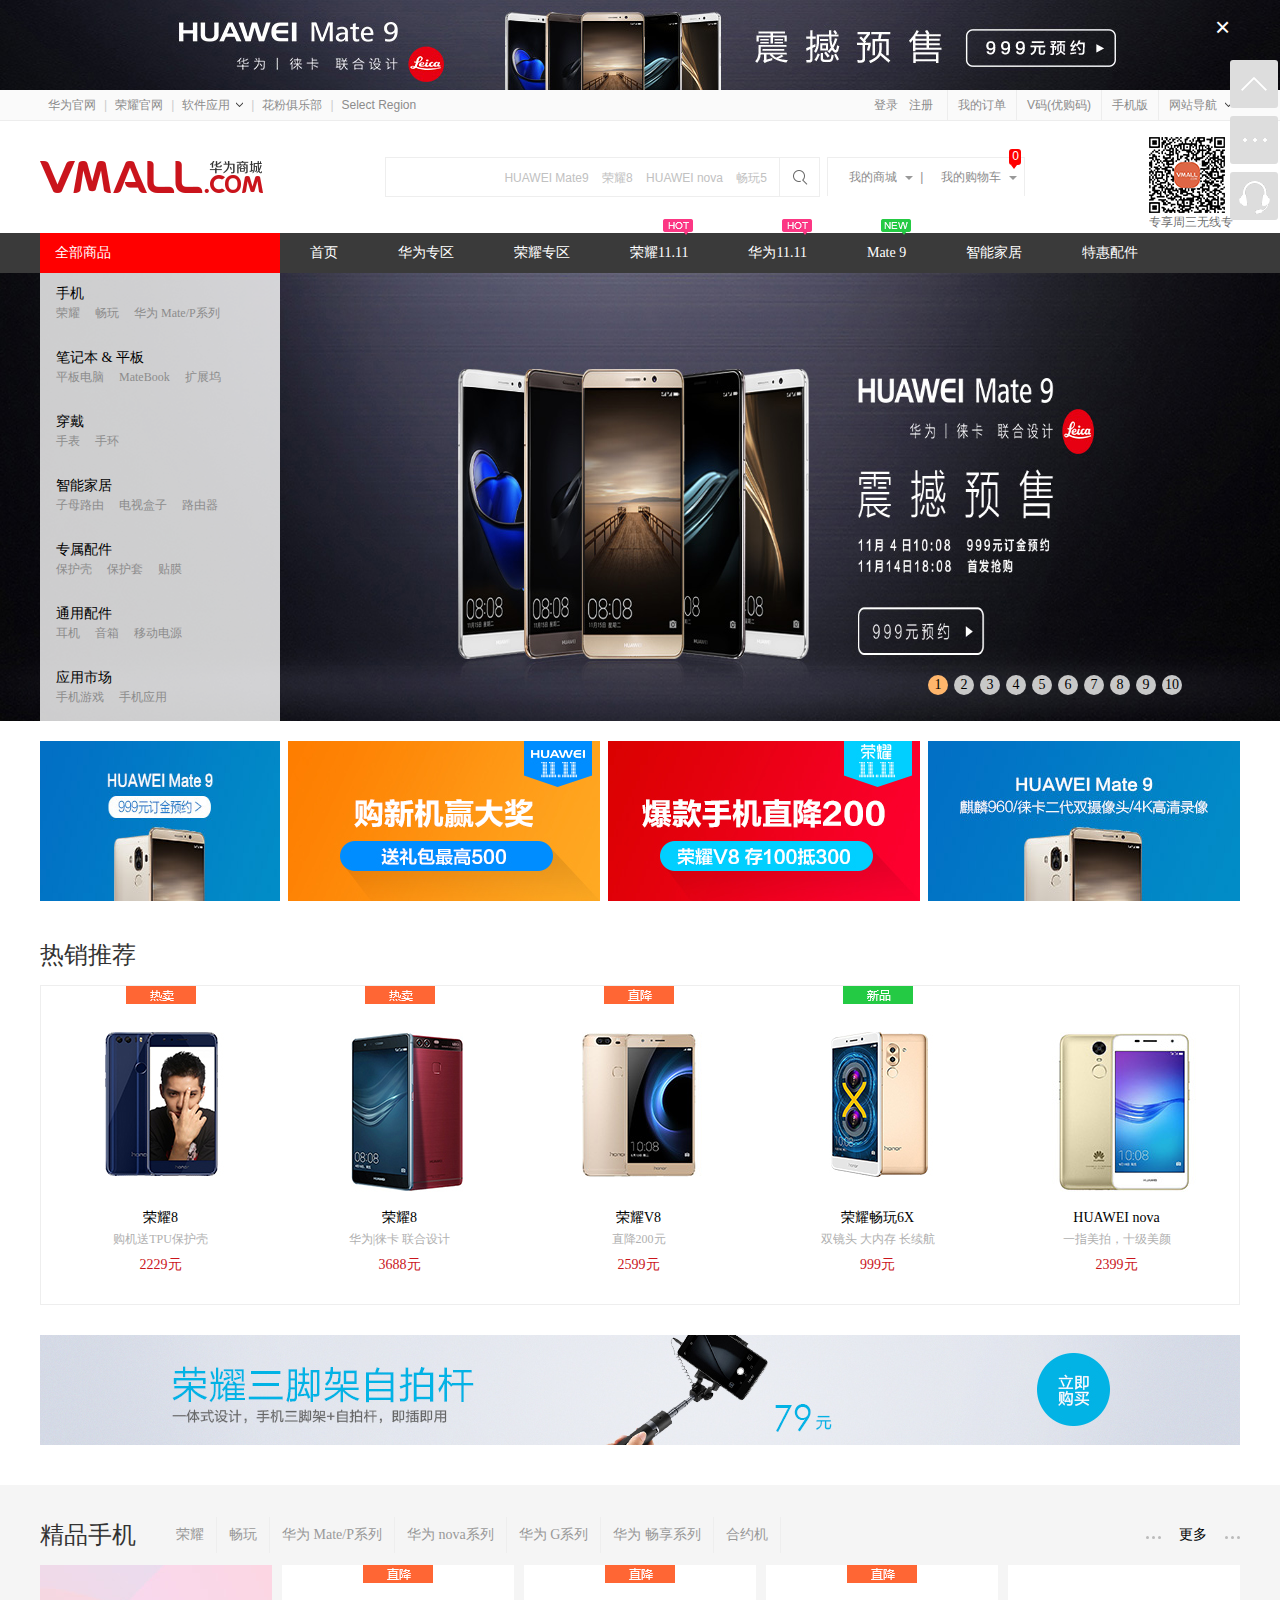
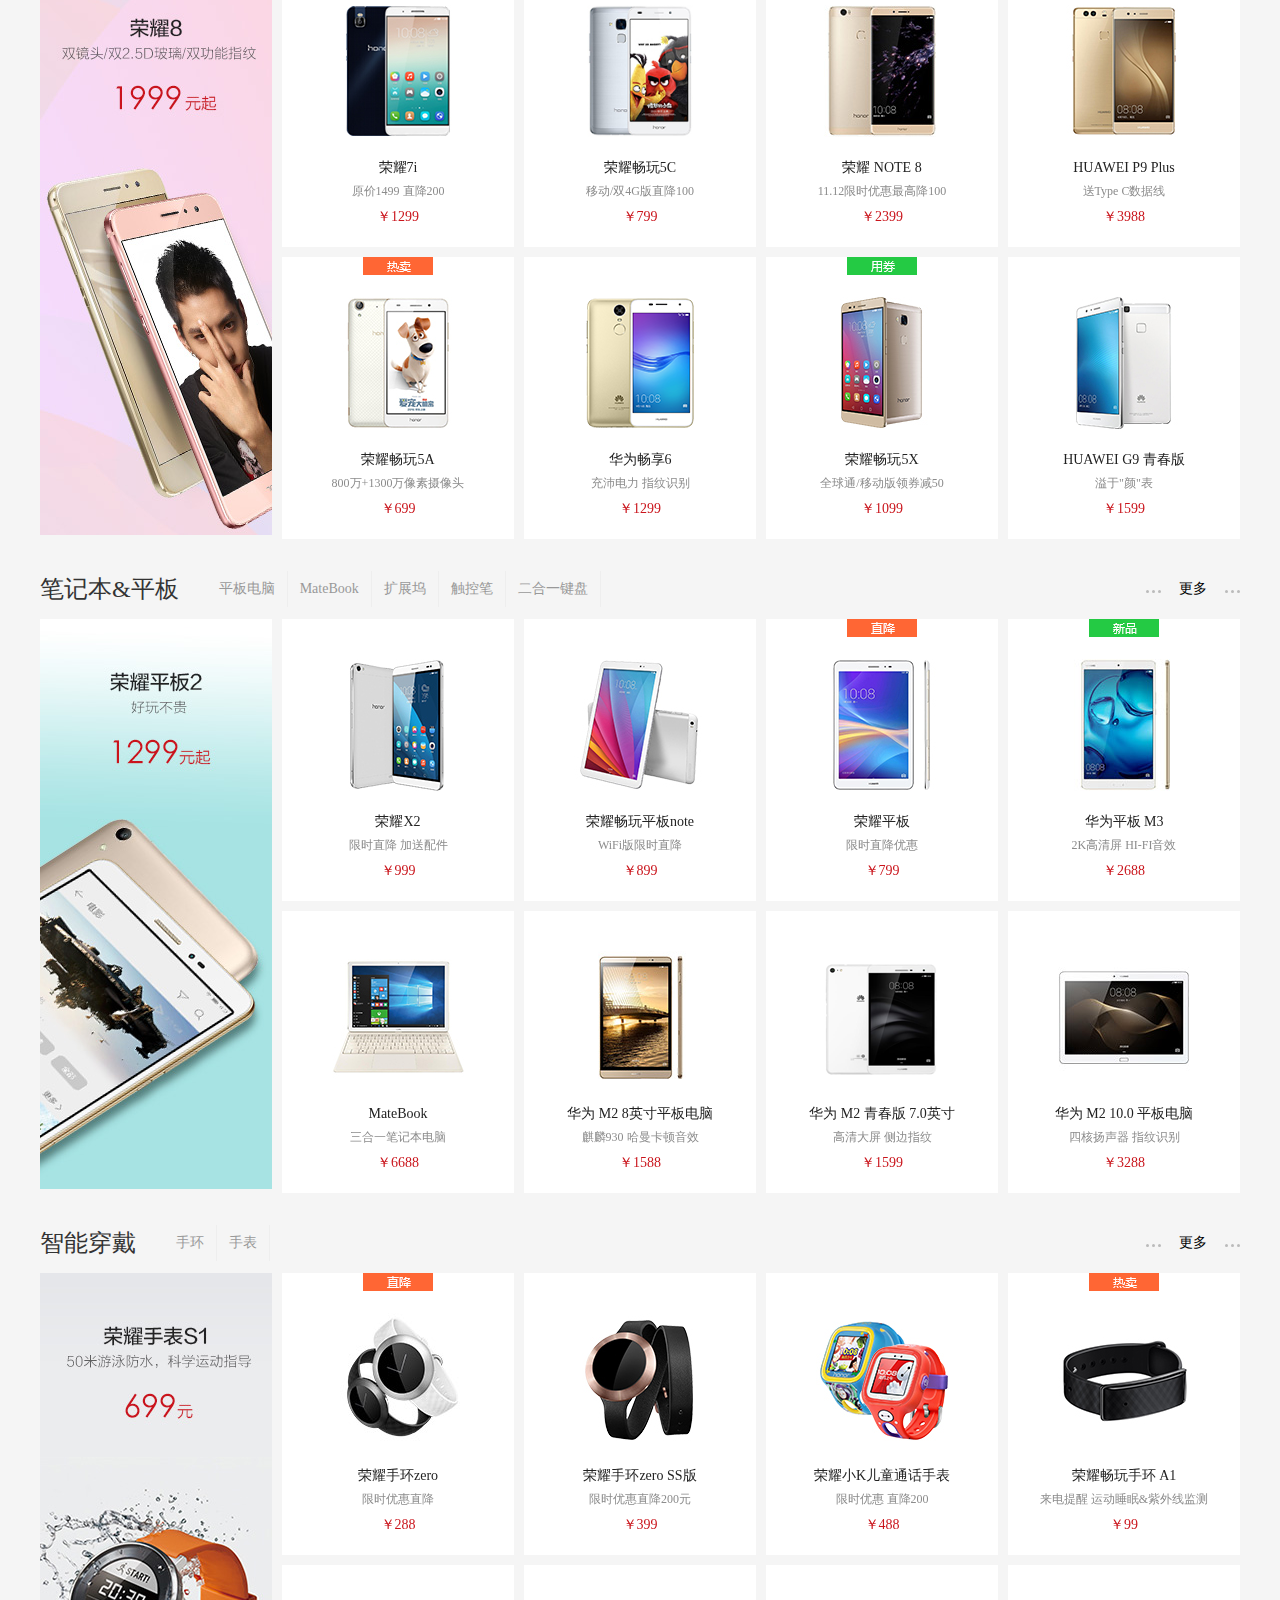
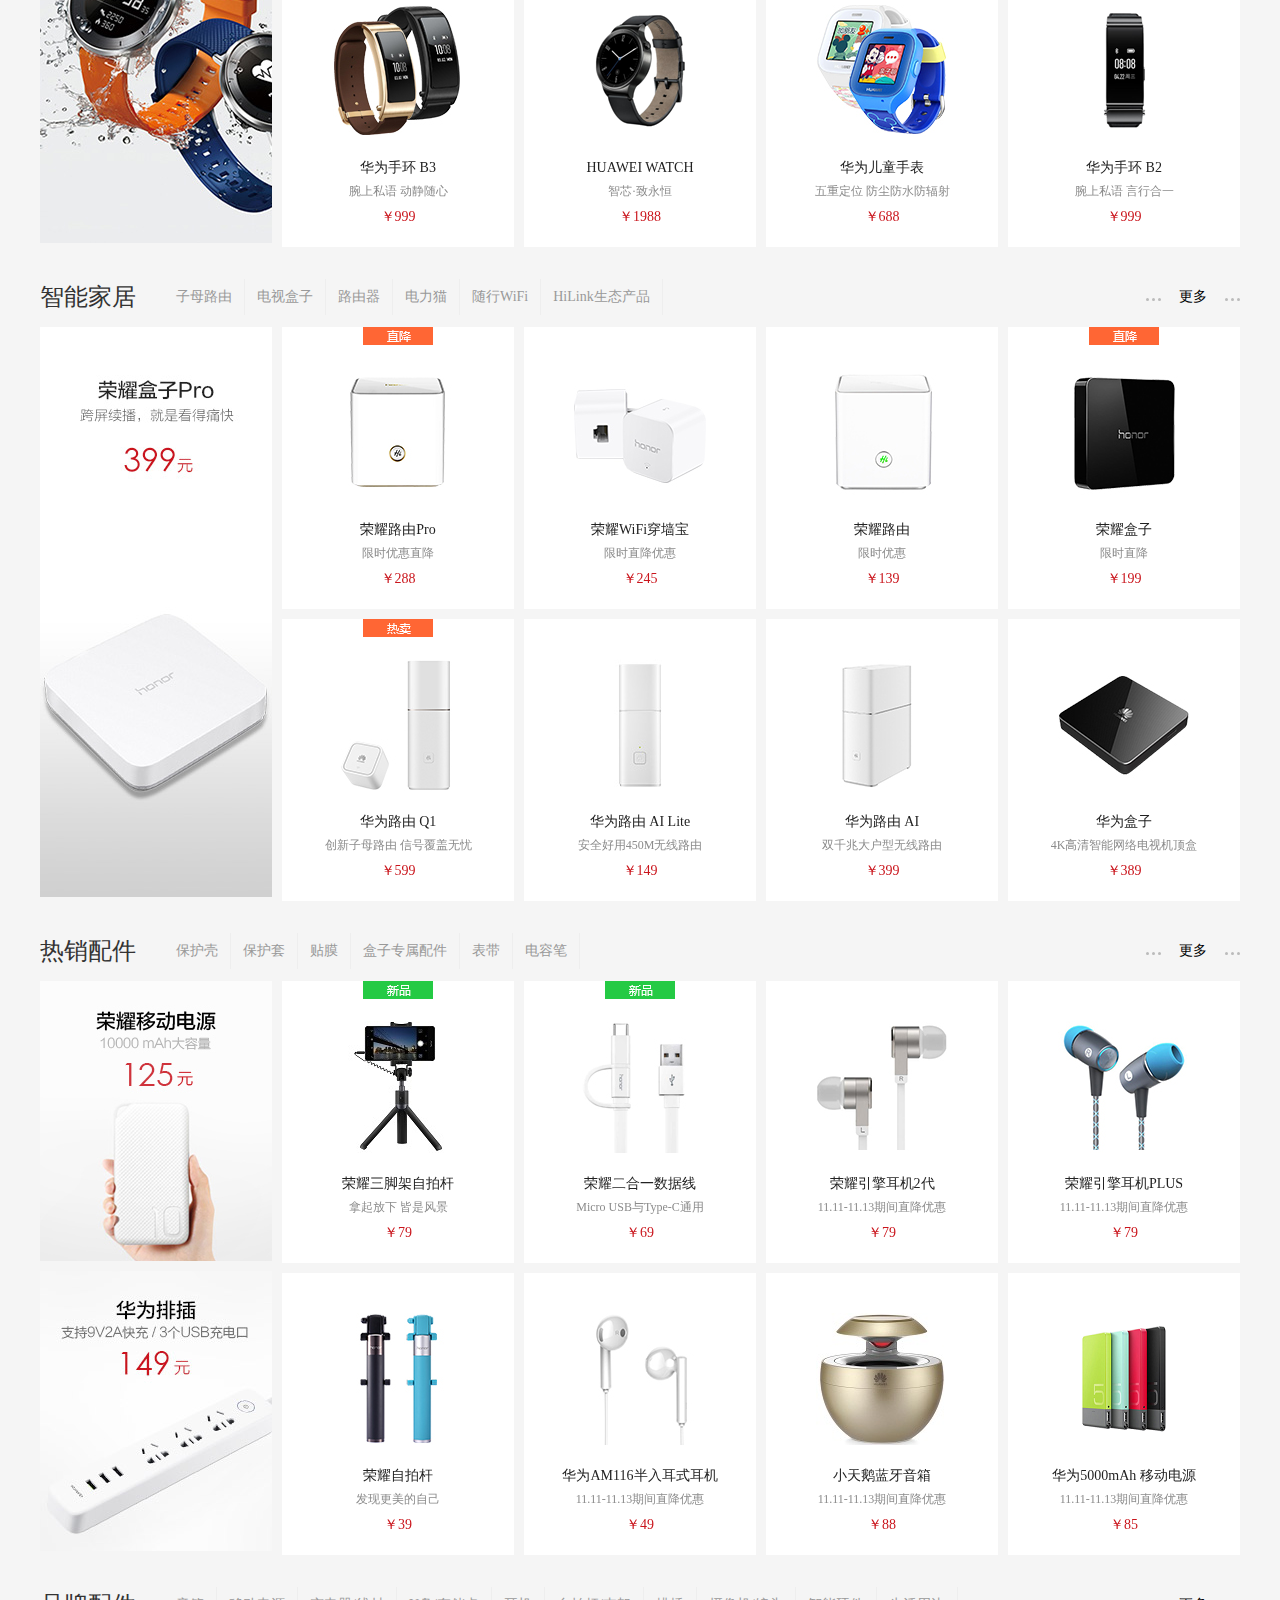
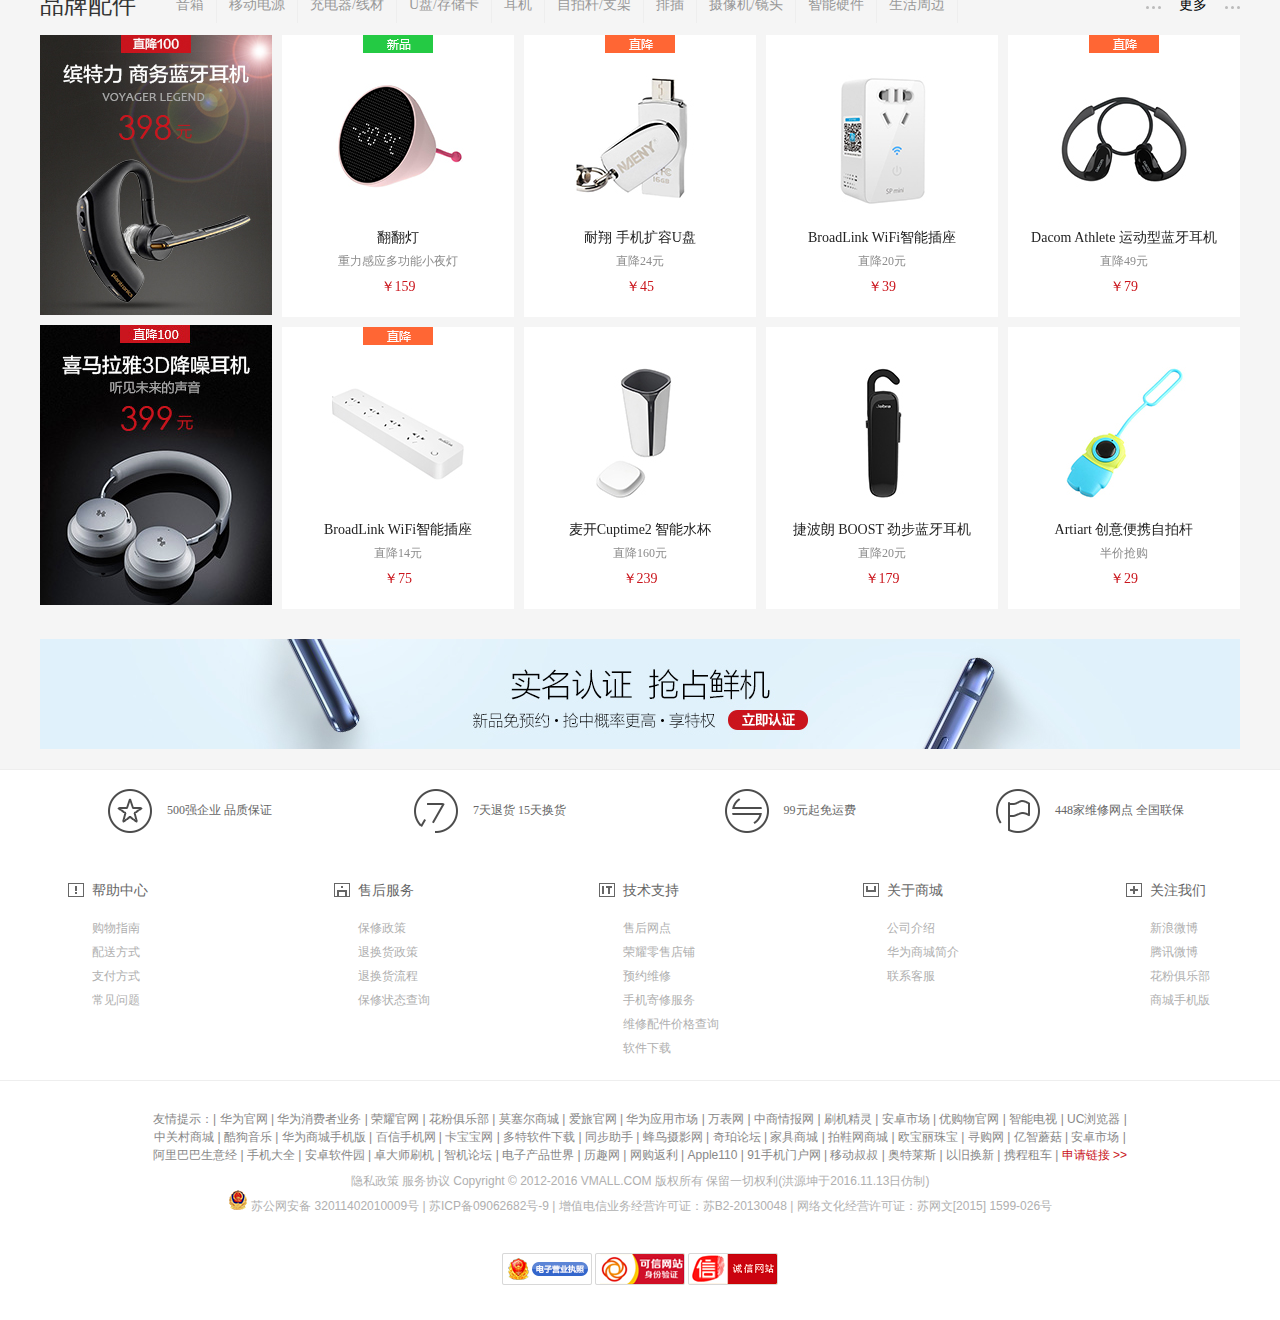
<file: 仿华为商城/index.html>
<!doctype html>										<!--网页文档的声明-->
<html lang="en">									<!--搜索引擎表示该html网页的语言是英文-->
 <head>												<!--网页头部-->
  <meta charset="UTF-8">							<!--网页编码集 utf-8表示国际编码-->
  <meta name="Generator" content="EditPlus®">		<!--使用生产网页的工具是软件-->
  <meta name="Author" content="作者">				<!--编程作者-->
  <meta name="Keywords" content="关键字">			<!--关键字-->
  <meta name="Description" content="关键字的描述">	<!--关键字描述-->
  <title>仿华为商城官网</title>					<!--这是网页的标题-->
	<link rel="stylesheet" href="css/index.css" />
	<link rel="shortcut icon" type="images/x-icon" href="images/1.ico" />
 </head>
 <body class="wide">												<!--这是网页的主题部分-->
	<!-- 广告start -->
	<div id='ad'>
		<div class="ad-img">
			<p style='font-size:0px;'>
				<a href="javascript:;" class='ad-img-bg' title="Mate9">
					<img src="images/header/ban-top.jpg" alt="seo" style="vertical-align:top;"/>
				</a>
			</p>
			<a title="关闭" href="javascript:;" class="ad-exit" id="ad-exit">&times;</a>
		</div>
	</div>
	<!-- 广告end -->
	<!-- header start -->
	<div id="header">
		<div class="header-layout clearfix">
			<div class="l-sub">
				<ul>
					<li><a href="javascript:;">华为官网</a></li>
					<span>|</span>
					<li><a href="javascript:;">荣耀官网</a></li>
					<span>|</span>
					<li id="software">
						<a href="javascript:;">软件应用</a>
						<span class="software-icon"></span>
						<div class="software-list">
							<ul>
								<li><a href="javascript:;">EMUI</a></li>
								<li><a href="javascript:;">应用市场</a></li>
								<li><a href="javascript:;">云服务</a></li>
								<li><a href="javascript:;">开发者联盟</a></li>
							</ul>
						</div>
					</li>
					<span>|</span>
					<li><a href="javascript:;">花粉俱乐部</a></li>
					<span>|</span>
					<li><a href="javascript:;">Select Region</a></li>
				</ul>
			</div>
			<div class="main">
				<ul>
					<li class="main-login">
						<a href="javascript:;">登录</a>
						<a href="javascript:;">注册</a>
					</li>
					<li>
						<a href="javascript:;">我的订单</a>
					</li>
					<li>
						<a href="javascript:;">V码(优购码)</a>
					</li>
					<li>
						<a href="javascript:;">手机版</a>
					</li>
					<li class="net-nav">
						<a href="javascript:;">网站导航</a>
						<span class="software-icon net-icon"></span>
						<div class="software-list net-nav-list">
							<ul>
								<li><a href="javascript:;">帮助中心</a></li>
								<li><a href="javascript:;">PC软件</a></li>
								<li><a href="javascript:;">数字音乐</a></li>
								<li><a href="javascript:;">爱旅</a></li>
								<li><a href="javascript:;">华为网盘</a></li>
							</ul>
						</div>
					</li>
				</ul>
			</div>
		</div>
	</div>
	<!-- header end -->
	<!-- header search start -->
	<header class="header">
		<div class="header-layout clearfix">
			<!-- logo -->
			<div class="logo">
				<a href="javascript:;" title="Vmall.com - 华为商城">
					<img src="images/header/newLogo.png" alt="seo" />
				</a>
			</div>
			<div class="searchBar">
				<div class="searchBar-form">
					<form action="">
						<input type="text" class="text" maxlength="100"/>
						<input type="submit" class="btn" value=""/>
					</form>
					<div class="search-img"></div>
				</div>
				<div class="search-key" id="search-key">
					<a href="javascript:;">HUAWEI Mate9</a>
					<a href="javascript:;">荣耀8</a>
					<a href="javascript:;">HUAWEI nova</a>
					<a href="javascript:;">畅玩5</a>
				</div>
			</div>
			<!-- header toolbar -->
			<div class="header-toolbar">
				<div class="header-toolbar-item" id="header-toolbar-mall">
					<div class="i-mall">
						<div class="h">
							<a href="javascript:;">我的商城</a>
							<span class="i-mall-nav span-img"></span>
							<span class="i-mall-1">|</span>
						</div>
						<div class="i-mall-hover">
							<div class="mall-login">
								<p>你好，请</p>
								<p>登录</p>|
								<p>注册</p>
							</div>
							<div class="mall-infomation">
								<ul class="clearfix">
									<li><a href="javascript:;">我的订单</a></li>
									<li><a href="javascript:;">待支付</a></li>
									<li><a href="javascript:;">待评论</a></li>
									<li><a href="javascript:;">优惠券</a></li>
									<li><a href="javascript:;">站内信</a></li>
								</ul>
							</div>
							<div class="mall-img">
								<a href="javascript:;"><img src="images/header/tequan.jpg" alt="seo" /></a>
							</div>
						</div>
					</div>
				</div>
				<div class="header-toolbar-item" id="header-toolbar-event">
					<div class="i-mall-event">
						<div class="e">
							<a href="javascript:;">我的购物车</a>
							<span class="mall-event-img span-img"></span>
						</div>
						<div class="shopping-cart">
							<p class="Scart-img"></p>
							<p class="Scart-tip">您的购物车是空的，赶紧选购吧！</p>
						</div>
						<div class="cart-sl">
							<div class="cart-sl-tip">0</div>
						</div>
						<div class="cart-jiantou"></div>
					</div>
				</div>
			</div>
			<!-- header qrcode -->
			<div class="header-qrcode">
				<div class="qr-slider">
					<ul>
						<li class="qr-slider-item" id="qr-slider-1">
							<p>
								<a href="javascript:;" title="专享周三无线专场">
									<img class="qr-slider-item-img" src="images/header/qrcode_vmall_app01.png" alt="seo" />
								</a>
							</p>
							<p style="color:rgba(0,0,0,.6);">专享周三无线专场</p>
						</li>
						<li class="qr-slider-item" id="qr-slider-2">
							<p>
								<a href="javascript:;" title="微信扫码关注我们">
									<img class="qr-slider-item-img" src="images/header/qrcode_vmall_wechat01.jpg" alt="seo" />
								</a>
							</p>
							<p style="color:rgba(0,0,0,.6);">微信扫码关注我们</p>
						</li>
					</ul>
					<div class="btn">
						<div class="on"></div>
						<div></div>
					</div>
				</div>
			</div>
		</div>
	</header>
	<!-- header search end -->
	<!-- nav-main start -->
	<div class="naver-main">
		<div class="layout clearfix">
			<div class="category">
				<div class="h clearfix">
					<h2>全部商品</h2>
				</div>
				<div class="b">
					<ul class="clearfix">
						<li>
							<div class="category-info">
								<h3>手机</h3>
								<a href="javascript:;">荣耀</a>
								<a href="javascript:;">畅玩</a>
								<a href="javascript:;">华为 Mate/P系列</a>
							</div>
							<div class="category-info-item">
								<ul>
									<li><a href="javascript:;">荣耀</a></li>
									<li><a href="javascript:;">畅玩</a></li>
									<li><a href="javascript:;">华为 Mate/P系列</a></li>
									<li><a href="javascript:;">华为 nova系列</a></li>
									<li><a href="javascript:;">华为 G系列</a></li>
									<li><a href="javascript:;">华为畅享系列</a></li>
									<li><a href="javascript:;">合约机</a></li>
									<li class="item-commod">
										<span class="item-hx"></span>
										<span class="commod">推荐商品</span>
										<span class="item-hx"></span>
									</li>
									<li class="commod-list"><a href="javascript:;">以旧换新</a></li>
									<li class="commod-list"><a href="javascript:;">荣耀 NOTE8</a></li>
									<li class="commod-list"><a href="javascript:;">荣耀畅享5X</a></li>
								</ul>
							</div>
						</li>
						<li>
							<div class="category-info">
								<h3>笔记本 & 平板</h3>
								<a href="javascript:;">平板电脑</a>
								<a href="javascript:;">MateBook</a>
								<a href="javascript:;">扩展坞</a>
							</div>
							<div class="category-info-item">
								<ul>
									<li><a href="javascript:;">平板电脑</a></li>
									<li><a href="javascript:;">MateBook</a></li>
									<li><a href="javascript:;">扩展坞</a></li>
									<li><a href="javascript:;">触控笔</a></li>
									<li><a href="javascript:;">二合一键盘</a></li>
									<li><a href="javascript:;"></a></li>
									<li><a href="javascript:;"></a></li>
									<li class="item-commod">
										<span class="item-hx"></span>
										<span class="commod">推荐商品</span>
										<span class="item-hx"></span>
									</li>
									<li class="commod-list"><a href="javascript:;">荣耀平板</a></li>
									<li class="commod-list"><a href="javascript:;">HUAWEI WATCH</a></li>
									<li class="commod-list"><a href="javascript:;">荣耀手环zero</a></li>
								</ul>
							</div>
						</li>
						<li>
							<div class="category-info">
								<h3>穿戴</h3>
								<a href="javascript:;">手表</a>
								<a href="javascript:;">手环</a>
								<a href="javascript:;"></a>
							</div>
							<div class="category-info-item">
								<ul>
									<li><a href="javascript:;">手表</a></li>
									<li><a href="javascript:;">手环</a></li>
									<li><a href="javascript:;"></a></li>
									<li><a href="javascript:;"></a></li>
									<li><a href="javascript:;"></a></li>
									<li><a href="javascript:;"></a></li>
									<li><a href="javascript:;"></a></li>
									<li>
										<span class="item-hx"></span>
										<span class="commod"></span>
										<span class="item-hx"></span>
									</li>
									<li class="commod-list"><a href="javascript:;"></a></li>
									<li class="commod-list"><a href="javascript:;"></a></li>
									<li class="commod-list"><a href="javascript:;"></a></li>
								</ul>
							</div>
						</li>
						<li>
							<div class="category-info">
								<h3>智能家居</h3>
								<a href="javascript:;">子母路由</a>
								<a href="javascript:;">电视盒子</a>
								<a href="javascript:;">路由器</a>
							</div>
							<div class="category-info-item">
								<ul>
									<li><a href="javascript:;">子母路由</a></li>
									<li><a href="javascript:;">电视盒子</a></li>
									<li><a href="javascript:;">路由器</a></li>
									<li><a href="javascript:;">电力猫</a></li>
									<li><a href="javascript:;">随行WiFi</a></li>
									<li><a href="javascript:;">HiLink生态产品</a></li>
									<li><a href="javascript:;">&nbsp;&nbsp;&nbsp;&nbsp;</a></li>
									<li class="item-commod">
										<span class="item-hx"></span>
										<span class="commod">推荐商品</span>
										<span class="item-hx"></span>
									</li>
									<li class="commod-list"><a href="javascript:;">荣耀路由Pro 游戏版</a></li>
									<li class="commod-list"><a href="javascript:;">荣耀盒子Pro</a></li>
									<li class="commod-list"><a href="javascript:;">荣耀路由</a></li>
								</ul>
							</div>
						</li>
						<li>
							<div class="category-info">
								<h3>专属配件</h3>
								<a href="javascript:;">保护壳</a>
								<a href="javascript:;">保护套</a>
								<a href="javascript:;">贴膜</a>
							</div>
							<div class="category-info-item">
								<ul>
									<li><a href="javascript:;">保护壳</a></li>
									<li><a href="javascript:;">保护套</a></li>
									<li><a href="javascript:;">贴膜</a></li>
									<li><a href="javascript:;">盒子专属配件</a></li>
									<li><a href="javascript:;">表带</a></li>
									<li><a href="javascript:;">电容笔</a></li>
									<li><a href="javascript:;">&nbsp;&nbsp;&nbsp;&nbsp;</a></li>
									<li class="item-commod">
										<span class="item-hx"></span>
										<span class="commod">推荐商品</span>
										<span class="item-hx"></span>
									</li>
									<li class="commod-list"><a href="javascript:;">荣耀 圈铁耳机</a></li>
									<li class="commod-list"><a href="javascript:;">荣耀小口哨</a></li>
									<li class="commod-list"><a href="javascript:;">耐翔 蜂巢 蓝牙耳机</a></li>
								</ul>
							</div>
						</li>
						<li>
							<div class="category-info">
								<h3>通用配件</h3>
								<a href="javascript:;">耳机</a>
								<a href="javascript:;">音箱</a>
								<a href="javascript:;">移动电源</a>
							</div>
							<div class="category-info-item">
								<ul>
									<li><a href="javascript:;">耳机</a></li>
									<li><a href="javascript:;">音箱</a></li>
									<li><a href="javascript:;">移动电源</a></li>
									<li><a href="javascript:;">自拍杆/支架</a></li>
									<li><a href="javascript:;">充电器/线材</a></li>
									<li><a href="javascript:;">U盘/储存卡</a></li>
									<li><a href="javascript:;">排插</a></li>
									<li><a href="javascript:;">摄像机/镜头</a></li>
									<li><a href="javascript:;">智能硬件</a></li>
									<li><a href="javascript:;">生活周边</a></li>
								</ul>
							</div>
						</li>
						<li>
							<div class="category-info">
								<h3>应用市场</h3>
								<a href="javascript:;">手机游戏</a>
								<a href="javascript:;">手机应用</a>
							</div>
							<div class="category-info-item">
								<ul>
									<li><a href="javascript:;">手机游戏</a></li>
									<li><a href="javascript:;">手机应用</a></li>
								</ul>
							</div>
						</li>
					</ul>
				</div>
			</div>
			<nav class="naver">
				<ul>
					<li><a href="javascript:;">首页</a></li>
					<li><a href="javascript:;">华为专区</a></li>
					<li><a href="javascript:;">荣耀专区</a></li>
					<li class="hot-list">
						<a href="javascript:;">荣耀11.11</a>
						<img src="images/layout/hot.png" alt="热卖" class="hot-img"/>
					</li>
					<li class="hot-list">
						<a href="javascript:;">华为11.11</a>
						<img src="images/layout/hot.png" alt="热卖" class="hot-img"/>
					</li>
					<li class="hot-list">
						<a href="javascript:;">Mate 9</a>
						<img src="images/layout/new.png" alt="热卖" class="hot-img"/>
					</li>
					<li><a href="javascript:;">智能家居</a></li>
					<li><a href="javascript:;">特惠配件</a></li>
				</ul>
			</nav>
		</div>
	</div>
	<!-- nav-main end -->
	<!-- hot start -->
	<div class="hot-board">
		<!-- ads start -->
		<div class="ec-slider" style="width:1349px;height:448px;">
			<ul class="ec-slider-list" style="width:1349px;height:448px;">
				<li class="ec-slider-item item1" style="display:block;">
					<div style="width:100%;" class="ec-slider-item-img">
						<a href="javascript:;">
							<img src="images/layout/layout-ban/1.jpg" alt="" />
						</a>
					</div>
				</li>
				<li class="ec-slider-item item2">
					<div style="width:100%;" class="ec-slider-item-img">
						<a href="javascript:;">
							<img src="images/layout/layout-ban/2.jpg" alt="" />
						</a>
					</div>
				</li>
				<li class="ec-slider-item item3">
					<div style="width:100%;" class="ec-slider-item-img">
						<a href="javascript:;">
							<img src="images/layout/layout-ban/3.jpg" alt="" />
						</a>
					</div>
				</li>
				<li class="ec-slider-item item4">
					<div style="width:100%;" class="ec-slider-item-img">
						<a href="javascript:;">
							<img src="images/layout/layout-ban/4.jpg" alt="" />
						</a>
					</div>
				</li>
				<li class="ec-slider-item item5">
					<div style="width:100%;" class="ec-slider-item-img">
						<a href="javascript:;">
							<img src="images/layout/layout-ban/5.jpg" alt="" />
						</a>
					</div>
				</li>
				<li class="ec-slider-item item6">
					<div style="width:100%;" class="ec-slider-item-img">
						<a href="javascript:;">
							<img src="images/layout/layout-ban/6.jpg" alt="" />
						</a>
					</div>
				</li>
				<li class="ec-slider-item item7">
					<div style="width:100%;" class="ec-slider-item-img">
						<a href="javascript:;">
							<img src="images/layout/layout-ban/7.jpg" alt="" />
						</a>
					</div>
				</li>
				<li class="ec-slider-item item8">
					<div style="width:100%;" class="ec-slider-item-img">
						<a href="javascript:;">
							<img src="images/layout/layout-ban/8.jpg" alt="" />
						</a>
					</div>
				</li>
				<li class="ec-slider-item item9">
					<div style="width:100%;" class="ec-slider-item-img">
						<a href="javascript:;">
							<img src="images/layout/layout-ban/9.jpg" alt="" />
						</a>
					</div>
				</li>
				<li class="ec-slider-item item10">
					<div style="width:100%;" class="ec-slider-item-img">
						<a href="javascript:;">
							<img src="images/layout/layout-ban/10.jpg" alt="" />
						</a>
					</div>
				</li>
			</ul>
		</div>
		<div id="ec-slider-tab">
			<ul>
				<li class="active">1</li>
				<li>2</li>
				<li>3</li>
				<li>4</li>
				<li>5</li>
				<li>6</li>
				<li>7</li>
				<li>8</li>
				<li>9</li>
				<li>10</li>
			</ul>
		</div>
		<!-- ads end -->
	</div>
	<!-- hot end -->
	<div class="hr clearfix"></div>
	<!-- 热销推荐 start -->
	<div class="layout clearfix">
		<div class="channel-floor-0">
			<div class="h clearfix">
				<div class="mate9">
					<ul>
						<li>
							<a href="javascript:;">
								<img src="images/layout/mate9.jpg" alt="" />
							</a>
						</li>
					</ul>
				</div>
				<div class="h-ads">
					<ul class="clearfix">
						<li>
							<a href="javascript:;">
								<img src="images/layout/1-1.jpg" alt="seo" />
							</a>
						</li>
						<li>
							<a href="javascript:;">
								<img src="images/layout/1-2.jpg" alt="" />
							</a>
						</li>
						<li>
							<a href="javascript:;">
								<img src="images/layout/1-3.jpg" alt="" />
							</a>
						</li>
					</ul>
				</div>
			</div>
			<div class="b">
				<div class="b-hot-goods">
					<div class="h">
						<h2>热销推荐</h2>
					</div>
					<div class="b">
						<div class="goods-box">
							<ul>
								<li>
									<a href="javascript:;">
										<span class="goods-box-img">
											<img src="images/layout/r3.jpg" alt="" />
										</span>
										<h4>荣耀8</h4>
										<span class="goods-tip">购机送TPU保护壳</span>
										<span class="goods-pay">2229元</span>
									</a>
									<p class="goods hot-goods"></p>
								</li>
								<li>
									<a href="javascript:;">
										<span class="goods-box-img">
											<img src="images/layout/r1.jpg" alt="" />
										</span>
										<h4>荣耀8</h4>
										<span class="goods-tip">华为|徕卡 联合设计</span>
										<span class="goods-pay">3688元</span>
									</a>
									<p class="goods hot-goods"></p>
								</li>
								<li>
									<a href="javascript:;">
										<span class="goods-box-img">
											<img src="images/layout/r5.jpg" alt="" />
										</span>
										<h4>荣耀V8</h4>
										<span class="goods-tip">直降200元</span>
										<span class="goods-pay">2599元</span>
									</a>
									<p class="goods zhijiang-goods"></p>
								</li>
								<li>
									<a href="javascript:;">
										<span class="goods-box-img">
											<img src="images/layout/r4.jpg" alt="" />
										</span>
										<h4>荣耀畅玩6X</h4>
										<span class="goods-tip">双镜头 大内存 长续航</span>
										<span class="goods-pay">999元</span>
									</a>
									<p class="goods new-goods"></p>
								</li>
								<li>
									<a href="javascript:;">
										<span class="goods-box-img">
											<img src="images/layout/r2.jpg" alt="" />
										</span>
										<h4>HUAWEI nova</h4>
										<span class="goods-tip">一指美拍，十级美颜</span>
										<span class="goods-pay">2399元</span>
									</a>
								</li>
							</ul>
						</div>
					</div>
				</div>
			</div>
		</div>
	</div>
	<!-- 热销推荐 end -->
	<div class="hr hr-20"></div>
	<!-- home-banner start -->
	<div class="layout clearfix">
		<div class="home-banner">
			<div class="banner-slideshow">
				<div class="ec-ads-slider">
					<ul>
						<li>
							<a href="javascript:;">
								<img src="images/main-goods/honor-ads.jpg" alt="" />
							</a>
						</li>
					</ul>
				</div>
			</div>
		</div>
	</div>
	<!-- home-banner end -->
	<div class="hr hr-30"></div>
	<!-- 产品展示区 start -->
	<div class="home-container">
		<div class="hr hr-40"></div>
		<!-- 精品手机 start -->
		<div class="layout clearfix">
			<div class="home-channel-floor">
				<div class="h">
					<h2 class="home-title">精品手机</h2>
					<ul class="home-list floatl"> 
						<li><a href="javascript:;">荣耀</a></li>
						<li><a href="javascript:;">畅玩</a></li>
						<li><a href="javascript:;">华为 Mate/P系列</a></li>
						<li><a href="javascript:;">华为 nova系列</a></li>
						<li><a href="javascript:;">华为 G系列</a></li>
						<li><a href="javascript:;">华为 畅享系列</a></li>
						<li><a href="javascript:;">合约机</a></li>
					</ul>
					<div class="home-more floatr">
						<span></span>
						<span></span>
						<span></span>
						<a href="javascript:;" class="tip-more">更多</a>
						<span></span>
						<span></span>
						<span></span>
					</div>
				</div>
				<!-- 广告start -->
				<div class="b">
					<div class="b-ads-left floatl">
						<ul>
							<li>
								<a href="javascript:;">
									<img src="images/main-goods/phone-big.jpg" alt="phone" class="ads-left-img"/>
								</a>
							</li>
						</ul>
					</div>
					<div class="b-ads-right floatl">
						<ul>
							<li class="ads-right-list">
								<a href="javascript:;">
									<p class="ads-right-item">
										<img src="images/main-goods/phone-1.jpg" alt="" class="ads-right-img" />
									</p>
									<h4>荣耀7i</h4>
									<span class="pay-tip">原价1499 直降200</span>
									<span class="phone-pay">￥1299</span>
									<p class="goods zhijiang-goods"></p>
								</a>
							</li>
							<li class="ads-right-list">
								<a href="javascript:;">
									<p class="ads-right-item">
										<img src="images/main-goods/phone-2.jpg" alt="" class="ads-right-img" />
									</p>
									<h4>荣耀畅玩5C</h4>
									<span class="pay-tip">移动/双4G版直降100</span>
									<span class="phone-pay">￥799</span>
									<p class="goods zhijiang-goods"></p>
								</a>
							</li>
							<li class="ads-right-list">
								<a href="javascript:;">
									<p class="ads-right-item">
										<img src="images/main-goods/phone-3.jpg" alt="" class="ads-right-img" />
									</p>
									<h4>荣耀 NOTE 8</h4>
									<span class="pay-tip">11.12限时优惠最高降100</span>
									<span class="phone-pay">￥2399</span>
									<p class="goods zhijiang-goods"></p>
								</a>
							</li>
							<li class="ads-right-list">
								<a href="javascript:;">
									<p class="ads-right-item">
										<img src="images/main-goods/phone-4.jpg" alt="" class="ads-right-img" />
									</p>
									<h4>HUAWEI P9 Plus</h4>
									<span class="pay-tip">送Type C数据线</span>
									<span class="phone-pay">￥3988</span>
								</a>
							</li>
							<li class="ads-right-list">
								<a href="javascript:;">
									<p class="ads-right-item">
										<img src="images/main-goods/phone-5.jpg" alt="" class="ads-right-img" />
									</p>
									<h4>荣耀畅玩5A</h4>
									<span class="pay-tip">800万+1300万像素摄像头</span>
									<span class="phone-pay">￥699</span>
									<p class="goods hot-goods"></p>
								</a>
							</li>
							<li class="ads-right-list">
								<a href="javascript:;">
									<p class="ads-right-item">
										<img src="images/main-goods/phone-6.png" alt="" class="ads-right-img" />
									</p>
									<h4>华为畅享6</h4>
									<span class="pay-tip">充沛电力 指纹识别</span>
									<span class="phone-pay">￥1299</span>
								</a>
							</li>
							<li class="ads-right-list">
								<a href="javascript:;">
									<p class="ads-right-item">
										<img src="images/main-goods/phone-7.jpg" alt="" class="ads-right-img" />
									</p>
									<h4>荣耀畅玩5X</h4>
									<span class="pay-tip">全球通/移动版领券减50</span>
									<span class="phone-pay">￥1099</span>
									<p class="goods yquan-goods"></p>
								</a>
							</li>
							<li class="ads-right-list">
								<a href="javascript:;">
									<p class="ads-right-item">
										<img src="images/main-goods/phone-8.jpg" alt="" class="ads-right-img" />
									</p>
									<h4>HUAWEI G9 青春版</h4>
									<span class="pay-tip">溢于"颜"表</span>
									<span class="phone-pay">￥1599</span>
								</a>
							</li>
						</ul>
					</div>
				</div>
				<!-- 广告end -->
			</div>
		</div>
		<!-- 精品手机 end -->
		<!-- 平板&笔记本 start -->
		<div class="layout clearfix">
			<div class="home-channel-floor">
				<div class="h">
					<h2 class="home-title">笔记本&平板</h2>
					<ul class="home-list floatl"> 
						<li><a href="javascript:;">平板电脑</a></li>
						<li><a href="javascript:;">MateBook</a></li>
						<li><a href="javascript:;">扩展坞</a></li>
						<li><a href="javascript:;">触控笔</a></li>
						<li><a href="javascript:;">二合一键盘</a></li>
					</ul>
					<div class="home-more floatr">
						<span></span>
						<span></span>
						<span></span>
						<a href="javascript:;" class="tip-more">更多</a>
						<span></span>
						<span></span>
						<span></span>
					</div>
				</div>
				<!-- 广告start -->
				<div class="b">
					<div class="b-ads-left floatl">
						<ul>
							<li>
								<a href="javascript:;">
									<img src="images/main-goods/pad-big.jpg" alt="phone" class="ads-left-img"/>
								</a>
							</li>
						</ul>
					</div>
					<div class="b-ads-right floatl">
						<ul>
							<li class="ads-right-list">
								<a href="javascript:;">
									<p class="ads-right-item">
										<img src="images/main-goods/pad-1.jpg" alt="" class="ads-right-img" />
									</p>
									<h4>荣耀X2</h4>
									<span class="pay-tip">限时直降 加送配件</span>
									<span class="phone-pay">￥999</span>
								</a>
							</li>
							<li class="ads-right-list">
								<a href="javascript:;">
									<p class="ads-right-item">
										<img src="images/main-goods/pad-2.jpg" alt="" class="ads-right-img" />
									</p>
									<h4>荣耀畅玩平板note</h4>
									<span class="pay-tip">WiFi版限时直降</span>
									<span class="phone-pay">￥899</span>
								</a>
							</li>
							<li class="ads-right-list">
								<a href="javascript:;">
									<p class="ads-right-item">
										<img src="images/main-goods/pad-3.jpg" alt="" class="ads-right-img" />
									</p>
									<h4>荣耀平板</h4>
									<span class="pay-tip">限时直降优惠</span>
									<span class="phone-pay">￥799</span>
									<p class="goods zhijiang-goods"></p>
								</a>
							</li>
							<li class="ads-right-list">
								<a href="javascript:;">
									<p class="ads-right-item">
										<img src="images/main-goods/pad-4.jpg" alt="" class="ads-right-img" />
									</p>
									<h4>华为平板 M3</h4>
									<span class="pay-tip">2K高清屏 HI-FI音效</span>
									<span class="phone-pay">￥2688</span>
									<p class="goods new-goods"></p>
								</a>
							</li>
							<li class="ads-right-list">
								<a href="javascript:;">
									<p class="ads-right-item">
										<img src="images/main-goods/pad-5.jpg" alt="" class="ads-right-img" />
									</p>
									<h4>MateBook</h4>
									<span class="pay-tip">三合一笔记本电脑</span>
									<span class="phone-pay">￥6688</span>
								</a>
							</li>
							<li class="ads-right-list">
								<a href="javascript:;">
									<p class="ads-right-item">
										<img src="images/main-goods/pad-6.jpg" alt="" class="ads-right-img" />
									</p>
									<h4>华为 M2 8英寸平板电脑</h4>
									<span class="pay-tip">麒麟930 哈曼卡顿音效</span>
									<span class="phone-pay">￥1588</span>
								</a>
							</li>
							<li class="ads-right-list">
								<a href="javascript:;">
									<p class="ads-right-item">
										<img src="images/main-goods/pad-7.png" alt="" class="ads-right-img" />
									</p>
									<h4>华为 M2 青春版 7.0英寸</h4>
									<span class="pay-tip">高清大屏 侧边指纹</span>
									<span class="phone-pay">￥1599</span>
								</a>
							</li>
							<li class="ads-right-list">
								<a href="javascript:;">
									<p class="ads-right-item">
										<img src="images/main-goods/pad-8.jpg" alt="" class="ads-right-img" />
									</p>
									<h4>华为 M2 10.0 平板电脑</h4>
									<span class="pay-tip">四核扬声器 指纹识别</span>
									<span class="phone-pay">￥3288</span>
								</a>
							</li>
						</ul>
					</div>
				</div>
				<!-- 广告end -->
			</div>
		</div>
		<!-- 平板&笔记本 end -->
		<!-- 智能穿戴 start -->
		<div class="layout clearfix">
			<div class="home-channel-floor">
				<div class="h">
					<h2 class="home-title">智能穿戴</h2>
					<ul class="home-list floatl"> 
						<li><a href="javascript:;">手环</a></li>
						<li><a href="javascript:;">手表</a></li>
					</ul>
					<div class="home-more floatr">
						<span></span>
						<span></span>
						<span></span>
						<a href="javascript:;" class="tip-more">更多</a>
						<span></span>
						<span></span>
						<span></span>
					</div>
				</div>
				<!-- 广告start -->
				<div class="b">
					<div class="b-ads-left floatl">
						<ul>
							<li>
								<a href="javascript:;">
									<img src="images/main-goods/watch-big.jpg" alt="phone" class="ads-left-img"/>
								</a>
							</li>
						</ul>
					</div>
					<div class="b-ads-right floatl">
						<ul>
							<li class="ads-right-list">
								<a href="javascript:;">
									<p class="ads-right-item">
										<img src="images/main-goods/watch-1.jpg" alt="" class="ads-right-img" />
									</p>
									<h4>荣耀手环zero</h4>
									<span class="pay-tip">限时优惠直降</span>
									<span class="phone-pay">￥288</span>
									<p class="goods zhijiang-goods"></p>
								</a>
							</li>
							<li class="ads-right-list">
								<a href="javascript:;">
									<p class="ads-right-item">
										<img src="images/main-goods/watch-2.jpg" alt="" class="ads-right-img" />
									</p>
									<h4>荣耀手环zero SS版</h4>
									<span class="pay-tip">限时优惠直降200元</span>
									<span class="phone-pay">￥399</span>
								</a>
							</li>
							<li class="ads-right-list">
								<a href="javascript:;">
									<p class="ads-right-item">
										<img src="images/main-goods/watch-3.jpg" alt="" class="ads-right-img" />
									</p>
									<h4>荣耀小K儿童通话手表</h4>
									<span class="pay-tip">限时优惠 直降200</span>
									<span class="phone-pay">￥488</span>
								</a>
							</li>
							<li class="ads-right-list">
								<a href="javascript:;">
									<p class="ads-right-item">
										<img src="images/main-goods/watch-4.jpg" alt="" class="ads-right-img" />
									</p>
									<h4>荣耀畅玩手环 A1</h4>
									<span class="pay-tip">来电提醒 运动睡眠&紫外线监测</span>
									<span class="phone-pay">￥99</span>
									<p class="goods hot-goods"></p>
								</a>
							</li>
							<li class="ads-right-list">
								<a href="javascript:;">
									<p class="ads-right-item">
										<img src="images/main-goods/watch-5.jpg" alt="" class="ads-right-img" />
									</p>
									<h4>华为手环 B3</h4>
									<span class="pay-tip">腕上私语 动静随心</span>
									<span class="phone-pay">￥999</span>
								</a>
							</li>
							<li class="ads-right-list">
								<a href="javascript:;">
									<p class="ads-right-item">
										<img src="images/main-goods/watch-6.png" alt="" class="ads-right-img" />
									</p>
									<h4>HUAWEI WATCH</h4>
									<span class="pay-tip">智芯·致永恒</span>
									<span class="phone-pay">￥1988</span>
								</a>
							</li>
							<li class="ads-right-list">
								<a href="javascript:;">
									<p class="ads-right-item">
										<img src="images/main-goods/watch-7.jpg" alt="" class="ads-right-img" />
									</p>
									<h4>华为儿童手表</h4>
									<span class="pay-tip">五重定位 防尘防水防辐射</span>
									<span class="phone-pay">￥688</span>
								</a>
							</li>
							<li class="ads-right-list">
								<a href="javascript:;">
									<p class="ads-right-item">
										<img src="images/main-goods/watch-8.png" alt="" class="ads-right-img" />
									</p>
									<h4>华为手环 B2</h4>
									<span class="pay-tip">腕上私语 言行合一</span>
									<span class="phone-pay">￥999</span>
								</a>
							</li>
						</ul>
					</div>
				</div>
				<!-- 广告end -->
			</div>
		</div>
		<!-- 智能穿戴 end -->
		<!-- 智能家居 start -->
		<div class="layout clearfix">
			<div class="home-channel-floor">
				<div class="h">
					<h2 class="home-title">智能家居</h2>
					<ul class="home-list floatl"> 
						<li><a href="javascript:;">子母路由</a></li>
						<li><a href="javascript:;">电视盒子</a></li>
						<li><a href="javascript:;">路由器</a></li>
						<li><a href="javascript:;">电力猫</a></li>
						<li><a href="javascript:;">随行WiFi</a></li>
						<li><a href="javascript:;">HiLink生态产品</a></li>
					</ul>
					<div class="home-more floatr">
						<span></span>
						<span></span>
						<span></span>
						<a href="javascript:;" class="tip-more">更多</a>
						<span></span>
						<span></span>
						<span></span>
					</div>
				</div>
				<!-- 广告start -->
				<div class="b">
					<div class="b-ads-left floatl">
						<ul>
							<li>
								<a href="javascript:;">
									<img src="images/main-goods/jiaju-big.jpg" alt="phone" class="ads-left-img"/>
								</a>
							</li>
						</ul>
					</div>
					<div class="b-ads-right floatl">
						<ul>
							<li class="ads-right-list">
								<a href="javascript:;">
									<p class="ads-right-item">
										<img src="images/main-goods/jiaju-1.jpg" alt="" class="ads-right-img" />
									</p>
									<h4>荣耀路由Pro</h4>
									<span class="pay-tip">限时优惠直降</span>
									<span class="phone-pay">￥288</span>
									<p class="goods zhijiang-goods"></p>
								</a>
							</li>
							<li class="ads-right-list">
								<a href="javascript:;">
									<p class="ads-right-item">
										<img src="images/main-goods/jiaju-2.jpg" alt="" class="ads-right-img" />
									</p>
									<h4>荣耀WiFi穿墙宝</h4>
									<span class="pay-tip">限时直降优惠</span>
									<span class="phone-pay">￥245</span>
								</a>
							</li>
							<li class="ads-right-list">
								<a href="javascript:;">
									<p class="ads-right-item">
										<img src="images/main-goods/jiaju-3.jpg" alt="" class="ads-right-img" />
									</p>
									<h4>荣耀路由</h4>
									<span class="pay-tip">限时优惠</span>
									<span class="phone-pay">￥139</span>
								</a>
							</li>
							<li class="ads-right-list">
								<a href="javascript:;">
									<p class="ads-right-item">
										<img src="images/main-goods/jiaju-4.jpg" alt="" class="ads-right-img" />
									</p>
									<h4>荣耀盒子</h4>
									<span class="pay-tip">限时直降</span>
									<span class="phone-pay">￥199</span>
									<p class="goods zhijiang-goods"></p>
								</a>
							</li>
							<li class="ads-right-list">
								<a href="javascript:;">
									<p class="ads-right-item">
										<img src="images/main-goods/jiaju-5.jpg" alt="" class="ads-right-img" />
									</p>
									<h4>华为路由 Q1</h4>
									<span class="pay-tip">创新子母路由 信号覆盖无忧</span>
									<span class="phone-pay">￥599</span>
									<p class="goods hot-goods"></p>
								</a>
							</li>
							<li class="ads-right-list">
								<a href="javascript:;">
									<p class="ads-right-item">
										<img src="images/main-goods/jiaju-6.jpg" alt="" class="ads-right-img" />
									</p>
									<h4>华为路由 AI Lite</h4>
									<span class="pay-tip">安全好用450M无线路由</span>
									<span class="phone-pay">￥149</span>
								</a>
							</li>
							<li class="ads-right-list">
								<a href="javascript:;">
									<p class="ads-right-item">
										<img src="images/main-goods/jiaju-7.jpg" alt="" class="ads-right-img" />
									</p>
									<h4>华为路由 AI</h4>
									<span class="pay-tip">双千兆大户型无线路由</span>
									<span class="phone-pay">￥399</span>
								</a>
							</li>
							<li class="ads-right-list">
								<a href="javascript:;">
									<p class="ads-right-item">
										<img src="images/main-goods/jiaju-8.jpg" alt="" class="ads-right-img" />
									</p>
									<h4>华为盒子</h4>
									<span class="pay-tip">4K高清智能网络电视机顶盒</span>
									<span class="phone-pay">￥389</span>
								</a>
							</li>
						</ul>
					</div>
				</div>
				<!-- 广告end -->
			</div>
		</div>
		<!-- 智能家居 end -->
		<!-- 热销配件 start -->
		<div class="layout clearfix">
			<div class="home-channel-floor">
				<div class="h">
					<h2 class="home-title">热销配件</h2>
					<ul class="home-list floatl"> 
						<li><a href="javascript:;">保护壳</a></li>
						<li><a href="javascript:;">保护套</a></li>
						<li><a href="javascript:;">贴膜</a></li>
						<li><a href="javascript:;">盒子专属配件</a></li>
						<li><a href="javascript:;">表带</a></li>
						<li><a href="javascript:;">电容笔</a></li>
					</ul>
					<div class="home-more floatr">
						<span></span>
						<span></span>
						<span></span>
						<a href="javascript:;" class="tip-more">更多</a>
						<span></span>
						<span></span>
						<span></span>
					</div>
				</div>
				<!-- 广告start -->
				<div class="b">
					<div class="b-ads-left floatl">
						<ul>
							<li class="ads-left-list">
								<a href="javascript:;">
									<img src="images/main-goods/pei-top.jpg" alt="phone" style="width:232px;height:280px;"/>
								</a>
							</li>
							<li class="ads-left-list">
								<a href="javascript:;">
									<img src="images/main-goods/pei-bottom.jpg" alt="phone" style="width:232px;height:280px;"/>
								</a>
							</li>
						</ul>
					</div>
					<div class="b-ads-right floatl">
						<ul>
							<li class="ads-right-list">
								<a href="javascript:;">
									<p class="ads-right-item">
										<img src="images/main-goods/pei-1.jpg" alt="" class="ads-right-img" />
									</p>
									<h4>荣耀三脚架自拍杆</h4>
									<span class="pay-tip">拿起放下 皆是风景</span>
									<span class="phone-pay">￥79</span>
									<p class="goods new-goods"></p>
								</a>
							</li>
							<li class="ads-right-list">
								<a href="javascript:;">
									<p class="ads-right-item">
										<img src="images/main-goods/pei-2.jpg" alt="" class="ads-right-img" />
									</p>
									<h4>荣耀二合一数据线</h4>
									<span class="pay-tip">Micro USB与Type-C通用</span>
									<span class="phone-pay">￥69</span>
									<p class="goods new-goods"></p>
								</a>
							</li>
							<li class="ads-right-list">
								<a href="javascript:;">
									<p class="ads-right-item">
										<img src="images/main-goods/pei-3.jpg" alt="" class="ads-right-img" />
									</p>
									<h4>荣耀引擎耳机2代</h4>
									<span class="pay-tip">11.11-11.13期间直降优惠</span>
									<span class="phone-pay">￥79</span>
								</a>
							</li>
							<li class="ads-right-list">
								<a href="javascript:;">
									<p class="ads-right-item">
										<img src="images/main-goods/pei-4.jpg" alt="" class="ads-right-img" />
									</p>
									<h4>荣耀引擎耳机PLUS</h4>
									<span class="pay-tip">11.11-11.13期间直降优惠</span>
									<span class="phone-pay">￥79</span>
								</a>
							</li>
							<li class="ads-right-list">
								<a href="javascript:;">
									<p class="ads-right-item">
										<img src="images/main-goods/pei-5.jpg" alt="" class="ads-right-img" />
									</p>
									<h4>荣耀自拍杆</h4>
									<span class="pay-tip">发现更美的自己</span>
									<span class="phone-pay">￥39</span>
								</a>
							</li>
							<li class="ads-right-list">
								<a href="javascript:;">
									<p class="ads-right-item">
										<img src="images/main-goods/pei-6.jpg" alt="" class="ads-right-img" />
									</p>
									<h4>华为AM116半入耳式耳机</h4>
									<span class="pay-tip">11.11-11.13期间直降优惠</span>
									<span class="phone-pay">￥49</span>
								</a>
							</li>
							<li class="ads-right-list">
								<a href="javascript:;">
									<p class="ads-right-item">
										<img src="images/main-goods/pei-7.jpg" alt="" class="ads-right-img" />
									</p>
									<h4>小天鹅蓝牙音箱</h4>
									<span class="pay-tip">11.11-11.13期间直降优惠</span>
									<span class="phone-pay">￥88</span>
								</a>
							</li>
							<li class="ads-right-list">
								<a href="javascript:;">
									<p class="ads-right-item">
										<img src="images/main-goods/pei-8.png" alt="" class="ads-right-img" />
									</p>
									<h4>华为5000mAh 移动电源</h4>
									<span class="pay-tip">11.11-11.13期间直降优惠</span>
									<span class="phone-pay">￥85</span>
								</a>
							</li>
						</ul>
					</div>
				</div>
				<!-- 广告end -->
			</div>
		</div>
		<!-- 热销配件 end -->
		<!-- 品牌配件 start -->
		<div class="layout clearfix">
			<div class="home-channel-floor">
				<div class="h">
					<h2 class="home-title">品牌配件</h2>
					<ul class="home-list floatl"> 
						<li><a href="javascript:;">音箱</a></li>
						<li><a href="javascript:;">移动电源</a></li>
						<li><a href="javascript:;">充电器/线材</a></li>
						<li><a href="javascript:;">U盘/存储卡</a></li>
						<li><a href="javascript:;">耳机</a></li>
						<li><a href="javascript:;">自拍杆/支架</a></li>
						<li><a href="javascript:;">排插</a></li>
						<li><a href="javascript:;">摄像机/镜头</a></li>
						<li><a href="javascript:;">智能硬件</a></li>
						<li><a href="javascript:;">生活周边</a></li>
					</ul>
					<div class="home-more floatr">
						<span></span>
						<span></span>
						<span></span>
						<a href="javascript:;" class="tip-more">更多</a>
						<span></span>
						<span></span>
						<span></span>
					</div>
				</div>
				<!-- 广告start -->
				<div class="b">
					<div class="b-ads-left floatl">
						<ul>
							<li class="ads-left-list">
								<a href="javascript:;">
									<img src="images/main-goods/brank-top.jpg" alt="phone" style="width:232px;height:280px;"/>
								</a>
							</li>
							<li class="ads-left-list">
								<a href="javascript:;">
									<img src="images/main-goods/brank-bottom.jpg" alt="phone" style="width:232px;height:280px;"/>
								</a>
							</li>
						</ul>
					</div>
					<div class="b-ads-right floatl">
						<ul>
							<li class="ads-right-list">
								<a href="javascript:;">
									<p class="ads-right-item">
										<img src="images/main-goods/brank-1.jpg" alt="" class="ads-right-img" />
									</p>
									<h4>翻翻灯</h4>
									<span class="pay-tip">重力感应多功能小夜灯</span>
									<span class="phone-pay">￥159</span>
									<p class="goods new-goods"></p>
								</a>
							</li>
							<li class="ads-right-list">
								<a href="javascript:;">
									<p class="ads-right-item">
										<img src="images/main-goods/brank-2.jpg" alt="" class="ads-right-img" />
									</p>
									<h4>耐翔 手机扩容U盘</h4>
									<span class="pay-tip">直降24元</span>
									<span class="phone-pay">￥45</span>
									<p class="goods zhijiang-goods"></p>
								</a>
							</li>
							<li class="ads-right-list">
								<a href="javascript:;">
									<p class="ads-right-item">
										<img src="images/main-goods/brank-3.jpg" alt="" class="ads-right-img" />
									</p>
									<h4>BroadLink WiFi智能插座</h4>
									<span class="pay-tip">直降20元</span>
									<span class="phone-pay">￥39</span>
								</a>
							</li>
							<li class="ads-right-list">
								<a href="javascript:;">
									<p class="ads-right-item">
										<img src="images/main-goods/brank-4.jpg" alt="" class="ads-right-img" />
									</p>
									<h4>Dacom Athlete 运动型蓝牙耳机</h4>
									<span class="pay-tip">直降49元</span>
									<span class="phone-pay">￥79</span>
									<p class="goods zhijiang-goods"></p>
								</a>
							</li>
							<li class="ads-right-list">
								<a href="javascript:;">
									<p class="ads-right-item">
										<img src="images/main-goods/brank-5.jpg" alt="" class="ads-right-img" />
									</p>
									<h4>BroadLink WiFi智能插座</h4>
									<span class="pay-tip">直降14元</span>
									<span class="phone-pay">￥75</span>
									<p class="goods zhijiang-goods"></p>
								</a>
							</li>
							<li class="ads-right-list">
								<a href="javascript:;">
									<p class="ads-right-item">
										<img src="images/main-goods/brank-6.jpg" alt="" class="ads-right-img" />
									</p>
									<h4>麦开Cuptime2 智能水杯</h4>
									<span class="pay-tip">直降160元</span>
									<span class="phone-pay">￥239</span>
								</a>
							</li>
							<li class="ads-right-list">
								<a href="javascript:;">
									<p class="ads-right-item">
										<img src="images/main-goods/brank-7.jpg" alt="" class="ads-right-img" />
									</p>
									<h4>捷波朗 BOOST 劲步蓝牙耳机</h4>
									<span class="pay-tip">直降20元</span>
									<span class="phone-pay">￥179</span>
								</a>
							</li>
							<li class="ads-right-list">
								<a href="javascript:;">
									<p class="ads-right-item">
										<img src="images/main-goods/brank-8.jpg" alt="" class="ads-right-img" />
									</p>
									<h4>Artiart 创意便携自拍杆</h4>
									<span class="pay-tip">半价抢购</span>
									<span class="phone-pay">￥29</span>
								</a>
							</li>
						</ul>
					</div>
				</div>
				<!-- 广告end -->
			</div>
		</div>
		<!-- 品牌配件 end -->
		<div class="hr hr-50"></div>
		<!-- ads 展示 start-->
		<div class="layout clearfix">
			<div class="home-banner">
				<div class="banner-slideshow">
					<div class="ec-ads-slider">
						<ul>
							<li>
								<a href="javascript:;">
									<img src="images/main-goods/ads-1.jpg" alt="" />
								</a>
							</li>
						</ul>
					</div>
				</div>
			</div>
		</div>
		<!-- ads 展示 end-->
		<div class="hr hr-50"></div>
	</div>
	<!-- 产品展示区 end -->
	<!-- 口号start -->
	<div class="slogan-container">
		<div class="slogan">
			<ul>
				<li class="t1">
					<i></i>
					500强企业 品质保证
				</li>
				<li class="t2">
					<i></i>
					7天退货 15天换货
				</li>
				<li class="t3">
					<i></i>
					99元起免运费
				</li>
				<li class="t4">
					<i></i>
					448家维修网点 全国联保
				</li>
			</ul>
		</div>
	</div>
	<!-- 口号end -->
	<!-- 服务 start -->
	<div class="service-container">
		<div class="service">
			<dl class="box1">
				<dt>
					<i></i>
					帮助中心
				</dt>
				<dd>	
					<ul>
						<li><a href="javascript:;">购物指南</a></li>
						<li><a href="javascript:;">配送方式</a></li>
						<li><a href="javascript:;">支付方式</a></li>
						<li><a href="javascript:;">常见问题</a></li>
					</ul>
				</dd>
			</dl>
			<dl class="box2">
				<dt>
					<i></i>
					售后服务
				</dt>
				<dd>	
					<ul>
						<li><a href="javascript:;">保修政策</a></li>
						<li><a href="javascript:;">退换货政策</a></li>
						<li><a href="javascript:;">退换货流程</a></li>
						<li><a href="javascript:;">保修状态查询</a></li>
					</ul>
				</dd>
			</dl>
			<dl class="box3">
				<dt>
					<i></i>
					技术支持
				</dt>
				<dd>	
					<ul>
						<li><a href="javascript:;">售后网点</a></li>
						<li><a href="javascript:;">荣耀零售店铺</a></li>
						<li><a href="javascript:;">预约维修</a></li>
						<li><a href="javascript:;">手机寄修服务</a></li>
						<li><a href="javascript:;">维修配件价格查询</a></li>
						<li><a href="javascript:;">软件下载</a></li>
					</ul>
				</dd>
			</dl>
			<dl class="box4">
				<dt>
					<i></i>
					关于商城
				</dt>
				<dd>	
					<ul>
						<li><a href="javascript:;">公司介绍</a></li>
						<li><a href="javascript:;">华为商城简介</a></li>
						<li><a href="javascript:;">联系客服</a></li>
					</ul>
				</dd>
			</dl>
			<dl class="box5">
				<dt>
					<i></i>
					关注我们
				</dt>
				<dd>	
					<ul>
						<li><a href="javascript:;">新浪微博</a></li>
						<li><a href="javascript:;">腾讯微博</a></li>
						<li><a href="javascript:;">花粉俱乐部</a></li>
						<li><a href="javascript:;">商城手机版</a></li>
					</ul>
				</dd>
			</dl>
		</div>
	</div>
	<!-- 服务 end -->
	<!-- right-slider start -->
	<div class="right-slider">
		<div class="right-slider-list">
			<div class="item-top">
				<a href="javascript:;">
					<p class="right-slider-item"></p>
				</a>
			</div>
			<div>
				<a href="javascript:;" title="意见反馈">
					<p class="right-slider-item idea"></p>
				</a>
			</div>
			<div>
				<a href="javascript:;" title="在线客服">
					<p class="right-slider-item C-service"></p>
				</a>
			</div>
		</div>
	</div>
	<!-- right-slider end -->
	<!-- 底部 start -->
	<div class="footer-container">
		<div class="footer">
			<div class="footer-list">
				<p>
					友情提示：|
					<a href="javascript:;">华为官网</a>
					<span>|</span>
					<a href="javascript:;">华为消费者业务</a>
					<span>|</span>
					<a href="javascript:;">荣耀官网</a>
					<span>|</span>
					<a href="javascript:;">花粉俱乐部</a>
					<span>|</span>
					<a href="javascript:;">莫塞尔商城</a>
					<span>|</span>
					<a href="javascript:;">爱旅官网</a>
					<span>|</span>
					<a href="javascript:;">华为应用市场</a>
					<span>|</span>
					<a href="javascript:;">万表网</a>
					<span>|</span>
					<a href="javascript:;">中商情报网</a>
					<span>|</span>
					<a href="javascript:;">刷机精灵</a>
					<span>|</span>
					<a href="javascript:;">安卓市场</a>
					<span>|</span>
					<a href="javascript:;">优购物官网</a>
					<span>|</span>
					<a href="javascript:;">智能电视</a>
					<span>|</span>
					<a href="javascript:;">UC浏览器</a>
					<span>|</span>
				</p>
				<p>
					<a href="javascript:;">中关村商城</a>
					<span>|</span>
					<a href="javascript:;">酷狗音乐</a>
					<span>|</span>
					<a href="javascript:;">华为商城手机版</a>
					<span>|</span>
					<a href="javascript:;">百信手机网</a>
					<span>|</span>
					<a href="javascript:;">卡宝宝网</a>
					<span>|</span>
					<a href="javascript:;">多特软件下载</a>
					<span>|</span>
					<a href="javascript:;">同步助手</a>
					<span>|</span>
					<a href="javascript:;">蜂鸟摄影网</a>
					<span>|</span>
					<a href="javascript:;">奇珀论坛</a>
					<span>|</span>
					<a href="javascript:;">家具商城</a>
					<span>|</span>
					<a href="javascript:;">拍鞋网商城</a>
					<span>|</span>
					<a href="javascript:;">欧宝丽珠宝 </a>
					<span>|</span>
					<a href="javascript:;">寻购网</a>
					<span>|</span>
					<a href="javascript:;">亿智蘑菇</a>
					<span>|</span>
					<a href="javascript:;">安卓市场</a>
					<span>|</span>
				</p>
				<p>
					<a href="javascript:;">阿里巴巴生意经</a>
					<span>|</span>
					<a href="javascript:;">手机大全</a>
					<span>|</span>
					<a href="javascript:;">安卓软件园</a>
					<span>|</span>
					<a href="javascript:;">卓大师刷机</a>
					<span>|</span>
					<a href="javascript:;">智机论坛</a>
					<span>|</span>
					<a href="javascript:;">电子产品世界</a>
					<span>|</span>
					<a href="javascript:;">历趣网</a>
					<span>|</span>
					<a href="javascript:;">网购返利</a>
					<span>|</span>
					<a href="javascript:;">Apple110</a>
					<span>|</span>
					<a href="javascript:;">91手机门户网</a>
					<span>|</span>
					<a href="javascript:;">移动叔叔</a>
					<span>|</span>
					<a href="javascript:;">奥特莱斯</a>
					<span>|</span>
					<a href="javascript:;">以旧换新</a>
					<span>|</span>
					<a href="javascript:;">携程租车</a>
					<span>|</span>
					<a href="javascript:;" class="applay-link">申请链接 >></a>
				</p>
			</div>
			<div class="footer-warrant-list">
				<p>
					<a href="javascript:;">隐私政策</a>
					<a href="javascript:;">服务协议</a>
					<span>Copyright © 2012-2016 VMALL.COM 版权所有 保留一切权利(洪源坤于2016.11.13日仿制)</span>
				</p>
				<p>
					<a href="javascript:;">
						<img src="images/footer/police.png" alt="police" class="police-img" style="float:none;" />
						<span style="font-size:15px;font-family:'宋体';">
							<span style="font-size:12px;font-family:arial,helvetica,sans-serif;">苏公网安备 32011402010009号</span>
						</span>
					</a>
					<span>|</span>
					<a href="javascript:;">苏ICP备09062682号-9</a>
					<span>|</span>
					<a href="javascript:;">增值电信业务经营许可证：苏B2-20130048</a>
					<span>|</span>
					<a href="javascript:;">网络文化经营许可证：苏网文[2015] 1599-026号</a>
				</p>
				<p>
					<br />
					<a href="javascript:;"></a>
				</p>
				<p>
					<a href="javascript:;">
						<img src="images/footer/p-1.png" alt="p1" />
					</a>
					<a href="javascript:;">
						<img src="images/footer/p-2.png" alt="p1" />
					</a>
					<a href="javascript:;">
						<img src="images/footer/p-3.png" alt="p1" />
					</a>
				</p>
			</div>
		</div>
	</div>
	<!-- 底部 end -->
	<script type="text/javascript" src="js/jquery-1.12.1.min.js"></script>
	<!-- <script type="text/javascript" src="http://ajax.googleapis.com/ajax/libs/jquery/1.9.1/jquery.min.js"></script> -->
	<script type="text/javascript" src="js/index.js"></script>
 </body>
</html>
</file>
<file: style/public.css>
@charset 'UTF-8';

/*��ʽ����*/
body,p,h1,h2,h3,h4,h5,h6{margin:0;}
body{font:14px/1.4 'Hiragino Sans GB','Microsoft YaHei','simsun';}
ul,ol,dl,dd{margin:0;padding:0;list-style:none;}
a{text-decoration:none;color:inherit;outline:none;}
img{vertical-align:middle;}



/*������*/

/*font*/
.fsize12{font-size:12px;}
.fsize14{font-size:14px;}
.fsize16{font-size:16px;}
.fsize18{font-size:18px;}
.fsize20{font-size:20px;}
.fsize22{font-size:22px;}
.fsize24{font-size:24px;}
/*font-weight*/
.fwei400{font-weight:400}
.fwei700{font-weight:700}

/*text-align*/
.text-a-L{text-align:left;}
.text-a-C{text-align:center;}
.text-a-R{text-align:right;}

/*color*/

.w1{color:#fff;}/*��ɫ*/
.weee{color:#eee;}/*��ɫ*/
.wccc{color:#ccc;}/*��ɫ*/
.wbbb{color:#bbb;}/*��ɫ*/
.waaa{color:#aaa;}/*��ɫ*/
.w999{color:#999;}/*��ɫ*/
.w888{color:#888;}/*��ɫ*/
.w777{color:#777;}/*��ɫ*/
.w666{color:#666;}/*��ɫ*/
.w555{color:#555;}/*��ɫ*/
.w444{color:#444;}/*��ɫ*/
.w333{color:#333;}/*��ɫ*/
.w222{color:#222;}/*��ɫ*/
.w111{color:#111;}/*��ɫ*/




.bla1{color:#000;}/*��ɫ*/

.g1{color:#0f0;}/*��ɫ*/

.r1{color:#f00;}/*��ɫ*/
.c-ee3{color:#ee3985}/*õ��*/

.o1{color:#f60;}/*��ɫ*/
.blu1{color:#00f;}/*��ɫ*/
.blu2{color:#123497;}

/*hover*/
.hov-o1:hover{
	transition:0.3s;/*transition���任��:1s(1��)*/
	color:#f60;
	cursor:pointer;
}/*��ɫ*/
.hov-ee3:hover{color:#ee3985}/*õ��*/


/*text-decoration*/
.text-d-U{text-decoration:underline;}
.text-d-L{text-decoration:line-through;}
.hov-T-U:hover{text-decoration:underline;}

/*background-color*/
.bgc-w1{background-color:#fff;}
.bgc-bla1{background-color:#000;}
.bgc-bla2{background-color:#222;}
.bgc-g1{background-color:green;}
.bgc-r1{background-color:red;}
.bgc-o1{background-color:#f60;}/*��ɫ*/
.bgc-blu1{background-color:blue;}

/*border*/
.bor1{border:1px solid #ddd;}
.bor-T{border-top:1px solid #ddd;}
.bor-R{border-right:1px solid #ddd;}
.bor-B{border-bottom:1px solid #ddd;}
.bor-L{border-left:1px solid #ddd;}
/*border-radius*/

.bor-radius{
	border-radius:50%;
	overflow:hidden;
}
/*box-shadow*/
.shadow5{box-shadow:0px 0px 5px 0 #888;}
/*overflow*/
.ofl-h{overflow:hidden;}

/*margin*/
.mar-A{margin:auto;}
.mar-T5{margin-top:5px;}
.mar-T10{margin-top:10px;}
.mar-T15{margin-top:15px;}
.mar-T20{margin-top:20px;}
.mar-T25{margin-top:25px;}
.mar-T30{margin-top:30px;}

/************/
.mar-R0{margin-right:0;}
/************/
.mar-R5{margin-right:5px;}
.mar-R10{margin-right:10px;}
.mar-R15{margin-right:15px;}
.mar-R20{margin-right:20px;}
.mar-R25{margin-right:25px;}
.mar-R30{margin-right:30px;}

.mar-L5{margin-left:5px;}
.mar-L10{margin-left:10px;}
.mar-L15{margin-left:15px;}
.mar-L20{margin-left:20px;}
.mar-L25{margin-left:25px;}
.mar-L30{margin-left:30px;}

.mar-B5{margin-bottom:5px;}
.mar-B10{margin-bottom:10px;}
.mar-B15{margin-bottom:15px;}
.mar-B20{margin-bottom:20px;}
.mar-B25{margin-bottom:25px;}
.mar-B30{margin-bottom:30px;}
.mar-B35{margin-bottom:35px;}
.mar-B40{margin-bottom:40px;}

.mar-X5{margin:0 5px;}
.mar-X10{margin:0 10px;}
.mar-X15{margin:0 15px;}
.mar-X20{margin:0 20px;}
.mar-X25{margin:0 25px;}

.mar-Y5{margin:5px 0;}
.mar-Y10{margin:10px 0;}
.mar-Y15{margin:15px 0;}
.mar-Y20{margin:20px 0;}
.mar-Y25{margin:25px 0;}

.mar5{margin:5px;}
.mar10{margin:10px;}
.mar15{margin:15px;}
.mar20{margin:20px;}
.mar25{margin:25px;}



/*padding*/
.pad0{padding:0 !important;}
.pad5{padding:5px;}
.pad10{padding:10px;}
.pad15{padding:15px;}
.pad20{padding:20px;}
   
.pad-T5{padding-top:5px;}
.pad-T10{padding-top:10px;}
.pad-T15{padding-top:15px;}
.pad-T20{padding-top:20px;}
.pad-T25{padding-top:25px;}
.pad-T30{padding-top:30px;}
.pad-T35{padding-top:35px;}
.pad-T40{padding-top:40px;}

.pad-R5{padding-right:5px;}
.pad-R10{padding-right:10px;}
.pad-R15{padding-right:15px;}
.pad-R20{padding-right:20px;}

.pad-B5{padding-bottom:5px;}
.pad-B10{padding-bottom:10px;}
.pad-B15{padding-bottom:15px;}
.pad-B20{padding-bottom:20px;}
.pad-B25{padding-bottom:25px;}
.pad-B30{padding-bottom:30px;}
.pad-B35{padding-bottom:35px;}
.pad-B40{padding-bottom:40px;}

.pad-L5{padding-left:5px;}
.pad-L10{padding-left:10px;}
.pad-L15{padding-left:15px;}
.pad-L20{padding-left:20px;}
.pad-L25{padding-left:25px;}
.pad-L30{padding-left:30px;}


.pad-Y5{padding:5px 0;}
.pad-Y10{padding:10px 0;}
.pad-Y15{padding:15px 0;}
.pad-Y20{padding:20px 0;}

.pad-X5{padding:0 5px;}
.pad-X10{padding:0 10px;}
.pad-X15{padding:0 20px;}
.pad-X20{padding:0 25px;}

/*display*/
.dis-B{display:block;}
.dis-IB{display:inline-block;}
.dis-N{display:none;}



/*float*/

.fl-L{float:left;}
.fl-R{float:right;}

.clearfix{zoom:1;/*���� ����IE*/}
.clearfix:after{
	content:'';
	display:block;
	clear:both;

}

/*position*/

.pos-R{position:relative;}
.pos-A{position:absolute;}
.pos-F{position:fixed;}

.T{top:0;}
.R{right:0;}
.B{bottom:0;}
.L{left:0;}

/*cursor*/
.hov-cur:hover{cursor:pointer;}


/*����������*/
.triangle{
	width:0px;
	height:0px;
	font-size:0;
	line-height:0px;
	border:10px solid;
	border-color:red;
	border-bottom:none;
	border-left-color:transparent;
	border-right-color:transparent;
}
</file>
<file: style/index.css>
@charset 'UTF-8';

body{}
#header{min-width:1180px;}
#header .navWrap{
	width:1180px;
}
#header .banner{
	width:1180px;
	margin:auto;
}
#header .logo{
	padding:30px 0 25px;
	width:1180px;
	margin:auto;
	text-align:center;
}
/* nav star */
#nav{}
#nav .navWrap{
	width:1160px;
	background:#222;
	
}
#nav .navWrap li{
	

}

#nav .navMenu{
	padding:3px 15px;

}
#nav .navFirst{
	padding:3px 15px 3px 0;
}
#nav .hot{
	right:-10px;
	top:-20px;

}
#nav .navLast{
	padding:3px 0 3px 15px;
}
#nav .search{
	position:relative;
	right:0;
	top:0;
	width:40px;
	height:30px;
	background:url('../images/header/search.png') no-repeat right;
}
#nav .hoversearch{
	position:absolute;
	width:390px;
	height:60px;
	right:-50px;
	top:-13px;
	background:url('../images/header/search.png') no-repeat -77px center/cover;

}
#nav .formWrap{
	padding:10px 0 10px 0;
	display:none;
	width:345px;
	position:absolute;
	right:-10px;
	top:-13px;
}
#nav .formWrap .txt{
	height:38px;
	width:250px;
	padding-left:10px;
	border:none;
	font-size:16px;
}
#nav .formWrap .btn{
	width:80px;
	height:40px;
	border:none;
}
/*main star*/
/*main part1 star*/
/*
	������ ��ʼ

*/
.w760{width:760px;}
.w360{width:360px;}
.w300{width:300px;}
.w440{width:440px;}
.prev{
	left:20px;
	background-position:0px 0px !important;
}
.prev:hover{
	background-position:0px -58px !important;

}
.next{
	right:20px;
	background-position:-30px 0px !important;
}
.next:hover{
	right:20px;
	background-position:-30px -58px !important;
}

/*
	������ ����

*/
#main{width:1160px;}

#main .m-banner{
	width:760px;
	height:510px;
	background:#eee;

}
#main .banner-btn{
	right:25px;
	bottom:30px;
	
}
#main .banner-btn li{
	width:18px;
	height:6px;
	border-radius:3px;
	margin:5px;
	background:#fff;
	

}
#main .banner-btn li.show{
	background:#ffaa00;
}
#main .m-banner a{
	width:30px;
	height:57px;
	top:227px;
	background:url('../images/main/part1/10.png') no-repeat;	
		
}
#main .m-banner .prev{}

#main .t-hot{
	width:360px;
	height:100px;
	
}
#main .hot-tit{
	height:54px;
	background:url('../images/main/part1/11.png') no-repeat 0px -66px;
}
#main .hot-con li{
	height:46px;
	padding-top:14px;
	background:url('../images/main/part1/11.png') no-repeat 0px -134px;
}
#main .hot-con li.last{background:#fff;}

#main .hot-footer{
	padding-top:20px;
	height:20px;
}
#main .hot-footer .line{
	border-color:#000;
}
#main .change{
	width:200px;
	border:2px solid #000;
	height:38px;
	top:0px;
	background:#fff;
	left:78px;
	overflow:hidden;
}
#main .change div{
	margin-top:4px;
	width:0%;
	height:80px;
	left:50%;
	top:-22px;
	background:#000;
	transition:0.3s;
	transform:rotate(-10deg);/*transform�任:rotate ��ת(0deg);   deg��*/
	
}
#main .change:hover{
	color:#fff;
}
#main .change:hover div{
	width:300px;
	left:-50px;
}
#main .change p{
	width:100%;
	height:100%;
	line-height:38px;
	
}

#main .col-top{
	height:250px;
	background:url('../images/main/part1/12.jpg') no-repeat;
}
#main .video{
	width:50px;
	height:50px;
}
#main .col-middle{
	height:250px;
	background:url('../images/main/part1/13.jpg') no-repeat;
}
#main .col-footer{
	height:250px;
	background:url('../images/main/part1/14.jpg') no-repeat;
}
#main .tit{
	padding:15px 0 15px 15px;
}
#main .col-center{
	padding:30px 0 0 30px;
	background:url('../images/main/part1/15.jpg') no-repeat;
	height:490px;
	
}
#main .col-center dl{
	width:230px;
	
}
#main .col-center dt{
	width:230px;
	padding-bottom:50px;
	
}
#main .col-center dd{
	height:58px;
	line-height:58px;
}
#main .cen-footer{
}
#main .cen-footer div{
	width:210px;
	height:250px;
}

#main .cen-footer .cen-left{
	background:url('../images/main/part1/16.jpg') no-repeat;

}
#main .cen-footer .cen-right{
	background:url('../images/main/part1/17.jpg') no-repeat;

}
#main .cen-footer p{	
}

#main .side-first{
	background:#f2f2f2;
	width:330px;
	height:368px;
	padding:20px 0 0 30px;

}
#main .side-first .img-box{
	height:250px;
	background:url('../images/main/part1/18.jpg') no-repeat;
	

}
#main .side-first .txt-box a{
	width:160px;
	padding:5px 0;
	color:#666;

}

#main .side-two{
	width:360px;
	height:382px;
	background:#f2f2f2;

}
#main .banner{
	width:180px;
	height:50px;

}

#main .banner .hot{
	
	width:100%;
	height:50px;
	line-height:50px;
	background:transparent;

}

.side-two .triangle{
	left:50%;
	top:100%;
	margin-left:-10px;
	border-top-color:#323232;
	display:none;
}
#main .banner .show{
	background:#323232;

} 

#main .banner .show .triangle{
	display:block;
}
#main .baner-wrap{
	width:360px;
	height:300px;
	top:82px;
	overflow:hidden;

}
#main .baner-wrap ul{
	width:1000%;
	height:100%;

}
#main .banner-right .baner-wrap{
	left:-180px;
	
}
#main ul.banner-list li{
	
	width:260px;
	height:300px;
	margin:0 50px;

}
#main ul.banner-list .img-box{
	width:200px;
	height:200px;
	margin:0 auto 20px;
}
#main ul.banner-list .img-box img{
	border-radius:50%;

}

#main .baner-wrap .btn{
	width:31px;
	height:57px;
	top:100px;
	margin-top:-28.5px;
	background: url('../images/main/part1/10.png') no-repeat;

}
#main .parThree{
	height:430px;
	
}
#main .parThree .bannerWrap{
	border-top:4px solid #323232;
	border-bottom:4px solid #323232;

}
#main .parThree .tit{
	padding:8px 0 0;
	line-height:50px;
	color:#5e5e5e;
}
#main .parThree .tit dt{
	margin-right:50px;
	width:120px;
	height:50px;
	background:url('../images/main/part1/34.png') no-repeat;

}
#main .parThree .tit dd{
	border-bottom:4px solid #fff;

}
#main .parThree .tit dd:hover{
	border-bottom:4px solid #ff5300;
}
#main .threeBanner{
	border-top:1px solid #ccc;
	width:760px;
	height:359px;
	color:#797979;
	overflow:hidden;
}
#main .threeBanner ul{
	top:-1px;
	height:359px;
	width:500%;
}
#main .threeBanner li{
	width:760px;
	height:359px;
	

}
#main .threeBanner .r-txt{
	width:120px;
	height:85px;
	padding:15px 0 0 20px;
}

#main .threeBanner .txt-box{
	width:272px;
	height:343px;
	padding:17px 0 0 47px;
	background:#f2f2f2;

}
#main .threeBanner .row1{
	border-top:1px solid #ccc;

}
#main .threeBanner .row2{
	border-top:1px solid #ccc;
	border-bottom:1px solid #ccc;

}
#main .threeBanner .triangle{
	top:50px;
	right:-15px;
	border-top-color:transparent;
	border-bottom:15px solid transparent;
	border-right:none;
	border-width:15px;
	border-left-color:#f2f2f2;

}
#main .threeBanner a{
	top:50%;
	margin-top:-30px;
	width:30px;
	height:60px;
	background:url('../images/main/part1/34.png') no-repeat 0 -100px;

}
#main .threeBanner a.next{
	right:0;
	background:url('../images/main/part1/34.png') no-repeat -78px -100px;

}

#main .threeBanner a.prev:hover{
	background-position:0 -160px;

}
#main .threeBanner a.next:hover{
	background-position:-78px -160px;

}

/* main part2 star*/
#main .parHeader .tit{
	height:45px;
	padding:10px 0 0;


}
#main .parHeader .line{
	
	border:1px solid #000;
}
#main .parHeader .tit-img{
	width:240px;
	height:45px;
	left:50%;
	margin-left:-120px;
	background:url('../images/main/part1/41.png') no-repeat -24px 0;
	top:0px;

}
#main .parMain .parBanner{
	height:420px;
	
}
#main .parMain .bannerTxt{
	width:430px;
	height:84px;
	bottom:15px;
	left:50%;
	margin-left:-215px;

}
#main .parMain .tit{
	padding:10px 0 0;
}
#main .parMain .parBtn{
	bottom:30px;
	right:25px;
}
#main .parMain .parBtn li{
	width:18px;
	height:5px;
	border-radius:8px;
	
	
}
#main .parRow3 .w300{
	height:250px;
}
#main .parRow3 .parBtn{
	right:20px;
	bottom:15px;

}
#main .parRow3 .row3-txt{
	
	padding:68px 0 0;
	border-top:1px solid #ccc;
	border-bottom:1px solid #ccc;
	background:url('../images/main/part2/7.png') no-repeat;


}
#main .row3-txt li{
	border-top:1px dashed #ccc;
	padding-left:50px;
	line-height:39px;
}
#main .parRow4 li{
	height:330px;

}
	/*part2 side star*/
#main  .parSide .sideTop{
	background:#e4e4e4;

}
#main  .parSide .sideTop-tit{
	background:#cbcbcb;
	height:45px;
	line-height:45px;

}
#main  .parSide .brandImg{
	width:320px;
	
}
#main  .parSide .sideFooter{
	background:#333;

}
#main  .parSide .row2{
	width:320px;
	height:500px;
	background:red;
}
#main  .parSide .r2-txtWrap{
	bottom:20px;
	width:280px;
	background:rgba(0,0,0,0.75);
	left:50%;
	margin-left:-140px;
	

}
#main  .r2-txtWrap p{
	padding:10px 0;
	border-bottom:1px solid #ccc;

}
.btn{
	width:30px;
	height:57px;
	top:227px;
	background:url('../images/main/part1/10.png') no-repeat;
	
}
#main  .parSide .row3{
	width:320px;

}
#main  .parSide .r3-tit{
	width:280px;
	height:44px;
	

}
#main  .parSide .line{
	border-bottom:1px solid #ccc;

}
#main  .parSide .hot{
	left:50%;
	margin-left:-47px;
}
#main  .parSide .r3-banner{
	width:320px;
	height:200px;

}
#main .r3-banner ul{
	
}
#main .r3-banner li{
	width:200px;
	margin-left:60px;
	height:200px;
	
}
#main .r3-banner li:hover .mark{
	display:block;

}
#main .r3-banner .mark{
	height:100%;
	width:100%;
	border-radius:50%;
	background:rgba(0,0,0,0.7);
}
#main .r3-banner .firstTxt{
	margin-top:80px;

}
#main .r3-banner .btn{
	top:50%;
	margin-top:-50px;

}
/*part3 star*/

#main .part3 .tit-img{
	 background: url('../images/main/part1/41.png') no-repeat -32px -50px;
}
#main .part3 .parRow3{
	height:260px;
	background:#f9f4f6;
	
}
#main .p3r3-tit{
	height:40px;

}
#main .p3r3-tit .line{
	

}
#main .p3r3-tit .txt{
	background:#f9f4f6;
	left:50%;
	width:84px;
	font-weight:normal;
	margin-left:-42px;
	margin-top:10px;

}
#main ul.p3r3-banner{
	left:50px;
}
#main ul.p3r3-banner li{
	
}
#main ul.p3r3-banner .item{
	width:200px;
	height:200px;

}
#main ul.p3r3-banner .mark{
	width:100%;
	height:100%;
	background:rgba(0,0,0,0.5);
}
#main ul.p3r3-banner .mar-txt{
	margin-top:80px;

}
#main .item:hover .mark{
	display:block;
}
#main .parRow3 .btn{
	top:50%;
	margin-top:-30px;
}
#main .parRow3 .prev{
	left:10px;
}
#main .parRow3 .next{
	right:10px;
}
#main .p3R4Baner li{
	height:250px;

}
#main .p3r4-left{
	height:250px;

}
#main .bannerBtn{
	right:20px;
	bottom:20px;

}
#main .btnList{
	width:18px;
	height:5px !important;
	border-radius:5px;
	
}

#main .p3r4-right{
	background:#ffa7bc;

}
#main .p3r4-right .txt-box{
	width:184px;
	height:210px;
}
#main .p3r4-right .txtWrap{
	margin-top:60px;
	
}
#main .p3r4-right .txtWrap a{
	height:37px;
	line-height:37px;
}
#main .p3r4-right .triangle{
	right:-21px;
	top:50%;
	margin-top:-10px;
	border:15px solid transparent;
	border-right:none;
	border-left-color:#ffa7bc;

}
/*par3 �Ҳ�*/

#main .par3Side{
	background:#f9f4f6;
	
}
#main .par3Side .header{
	height:35px;
	border-bottom:1px solid #f1e5ea;
}
#par3Side .header span{
	padding:5px 20px;
	left:50%;
	margin-left:-48px;
	background:#ffa7bc;
}
#par3Side .con .r1Txt{
	height:56px;
	line-height:56px;

}
#par3Side .con .bor1{border-color:#ffa7bc;}
#par3Side .con .r2Tit{
	
	padding:10px 50px;
	background:#ffa7bc;
}
#par3Side .con .phto{
	border:1px solid #fff;
	margin-top:-25px;
}
#par3Side .menu{
	padding:0px 20px;

}
#par3Side .menu .item{
	text-align:left;
	height:40px;
	line-height:40px;

}
#par3Side .menu .item a{
	width:200px;
	text-overflow:ellipsis;
	overflow:hidden;
	white-space:nowrap;
	color:#5a5b5d;

}
#par3Side .menu .item span{color:#ffa7bc;}
#par3Side .expert{
	height:247px;
	border-bottom:4px solid #ffa7bc;

}
#par3Side .expert .bor1{
	border-color:#f1e5ea;	

}
#par3Side .quesition{
	width:200px;


}
#par3Side .expert .left-txt{
	
	height:200px;

}
#par3Side .expert .left-txt p{
	top:50%;
}
#par3Side .expert .photo{
	width:161px;
}
	/* ���� fashion star*/
.leftTop{
	width:25px;
	height:25px;
	border-top:1px solid #fff;
	border-left:1px solid #fff;
	position:absolute;
	left:-1px;
	top:-1px;
}
.leftBottom{
	width:25px;
	height:25px;
	border-right:1px solid #fff;
	border-bottom:1px solid #fff;
	position:absolute;
	right:-1px;
	bottom:-1px;

}
#fashion{
	background:#fff;
	font:14px/1.5 \5fae\8f6f\96c5\9ed1,\5b8b\4f53,arial;
	
}
#fashion .f-header{
	min-width:1200px;
	height:55px;
}
#fashion .f-header .line{
	padding-top:27.5px;
	border-bottom:1px solid #000;

}
#fashion .f-header .tit{
	height:55px;
	width:350px;
	background:#fff url('../images/fashion/1.jpg') no-repeat 33px 0;
	left:50%;
	margin-left:-175px;
	top:0;

}
#f-body{
	width:1200px;
}
#f-body .r-nav a{
}
#f-body .bannerWrap{
	width:790px;
	height:636px;
	
}
#f-body .bannerWrap .b-menu{
	height:616px;

}
#f-body .bannerWrap .img-list{
	width:790px;
}
#f-body .bannerWrap .item1{
	height:616px;
	width:380px;
	left:50%;
	margin-left:-190px;
	z-index:10;
}
#f-body .item2{
	width:330px;
	height:520px;
	left:0;
	top:48px;
	z-index:9;	
}
#f-body .item3{
	width:330px;
	height:520px;
	right:0;
	top:48px;
	z-index:9;	
}
#f-body .bannerWrap .txt-wrap{
	width:240px;
	height:60px;
	background:rgba(0,0,0,0.5);
	left:50%;
	margin-left:-130px;
	bottom:20px;
	
	

}
#f-body .bannerWrap .item1 .txt-wrap{
	

}
#f-body .txt-wrap h4{
	font-weight:normal;
	text-overflow:ellipsis;
	overflow:hidden;
	white-space:nowrap; 

}
#f-body .txt-wrap p{
	display: -webkit-box;
	-webkit-line-clamp: 2; 
    word-wrap: break-word;
    word-break: break-all; 
    overflow: hidden; 
    text-overflow: ellipsis;
	-webkit-box-orient:vertical;

}
/* .fashion .pic-info .info {
    width: 240px;
    height: 36px;
    line-height: 18px;
    color: #ccc;
    font-size: 12px;
    display: -webkit-box;
   -webkit-line-clamp: 2; 
    word-wrap: break-word; 
     word-break: break-all; 
     overflow: hidden;
    text-overflow: ellipsis; 
	-webkit-box-orient:vertical;
   
} */

#f-body .bannerWrap .btn{
	z-index:99;
	background-color:rgba(0,0,0,0.5);

}
.btn-list{
	width:100%;
	text-align:center;
}
.btn-list li{
	width:24px;
	height:5px;
	background:#b2b2b2;
	display:inline-block;
}
.btn-list .active{
	background:#000;

}
#f-body .hotTab{
	width:380px;
	height:640px;
}
#f-body .hotTab .tab{
	width:190px;
	height:44px;
	line-height:44px;

}
#f-body .hotTab .active{
	background:#000;
	color:#fff;
}
#f-body .hotTab .triangle{
	position:absolute;
	left:50%;
	margin-left:-4px;
	bottom:-9px;
	border-top-color:#000;	
}
#f-body .hotTab .active .triangle{
	display:block;

}
#f-body .hotTab .t-body{
	

}
#f-body .hotTab li{
	width:auto;
	padding-left:50px;
	height:59px;
	line-height:61px;
	background:url('../images/fashion/5.png') no-repeat 10px 22px;
	
}
#f-body .hotTab .item2{
	background-position:10px -34px;
}
#f-body .hotTab .item3{
	background-position:10px -90px;
}
#f-body .hotTab .item4{
	background-position:10px -146px;
}
#f-body .hotTab .item5{
	background-position:10px -202px;
}
#f-body .hotTab .item6{
	background-position:10px -258px;
}
#f-body .hotTab .item7{
	background-position:10px -314px;
}
#f-body .hotTab .item8{
	background-position:10px -370px;
}
#f-body .hotTab .item9{
	background-position:10px -426px;
}
#f-body .hotTab .item10{
	background-position:10px -482px;
}
#f-footer{
	width:1200px;

}
#f-footer .dapian{
	width:390px;
	margin-right:27px;

}
#f-footer .hunji{
	width:366px;
	

}
#f-footer .dapian{
	width:387px;

}
#f-footer .f-title{
	height:44px;
	line-height:44px;
	margin:8px 0;

}
#f-footer .d-banner{
	height:500px;
}
#f-footer .banerWrap{
	height:475px;
	
}
#f-footer .banerWrap li{
	width:387px;
}
#f-footer .d-info{


}
#f-footer .info-tit{
	height:40px;
	line-height:40px;
	font-weight:normal;
}
#f-footer .info-txt{
	height:50px;
	line-height:25px;
	width:100%;
	display: -webkit-box;
	-webkit-line-clamp: 2; 
    word-wrap: break-word;
    word-break: break-all; 
    overflow: hidden; 
    text-overflow: ellipsis;
	-webkit-box-orient:vertical;

}
#f-footer .btn-list{


}
#f-footer .txt{
	width:326px;
	height:42px;
	background:rgba(0,0,0,0.5);
	left:50%;
	margin-left:-163px;
	bottom:15px;
	line-height:42px;
}
#f-footer .bozhu{
	width:387px;

}
#f-footer .listWrap{
	width:366px;
	height:510px;
}
#f-footer .scrolWrap{
	width:5px;
	height:510px;
}
#f-footer .listWrap li{
	padding:18px 0;
}
#f-footer .per-info{
	width:260px;
	height:90px;
}
#f-footer .listWrap img{
	border-radius:50%;
	border:4px solid #ccc;
	transition:0.35s;
}
#f-footer .listWrap li:hover img{
	transform:rotate(360deg);

}
#f-footer .listWrap h4{
	height:40px;
	line-height:40px;

}
#f-footer .listWrap .per-txt{
	height:45px;
	
}
#f-footer .topLine{
	border-top:1px solid #000;

}
#f-footer .botLine{
	border-top:1px solid #000;
}
#f-footer .scrol-body{
	height:508px;
	width:1px;
	background:#000;

}
#f-footer .wrap{
	width:5px;
	height:494px;
	top:7px;
	margin-left:-2px;
	/* border:1px solid red; */

}
#f-footer .scrol-bar{
	width:5px;
	height:210px;
	background:#000;

}
/*��ҳ�ײ�*/

#footer{
}
#phoneWrap{
	background:#f6f6f6;
	
	min-width:1160px;
	border-top:6px solid #eee;
	overflow:hidden;
}
#footer .container{
	width:1160px;
	padding-top:50px;

}
#phoneWrap li{
	width:240px;
	margin-left:50px;
	
	height:393px;
}
#phoneWrap .p-tit{
	height:40px;
	line-height:40px;
	font-weight:normal;

}
#phoneWrap .phone{
	height:353px;
	width:240px;
	bottom:-20px;
	background:url('../images/phone/1.png') no-repeat;
}
#phoneWrap .phone-bg{
	margin-top:53px;
	
}
#phoneWrap .mark{
	
	width:197px;
	height:300px;
	margin-left:21.5px;
	/* background:rgba(0,0,0,0.5); */
	 display:none;

}
#phoneWrap .mark .hot-tit{
	padding:20px 0 0;
}
#phoneWrap .mark p{
	line-height:25px;
}

#phoneWrap .logo{

}
#eqcode{
	

}
#eqcode .container{
padding:50px 0;

}
#eqcode .eq-header{
	height:60px;
	margin-top:-11px;
	background:#f6f6f6 url('../images/footer/1.png') repeat-x;
	
}

#eqcode .l-eqcode{
	width:579px;
	border-right:1px solid #ccc;

}

#eqcode .wx-icon{
	width:90px;
	height:90px;
	line-height:90px;


}
#eqcode .wx-txt{
	width:220px;
	margin-right:30px;
}
#eqcode .wx-txt h4{
	height:40px;
	line-height:40px;
	color:#424242;
}
#eqcode .wx-icon img{

	vertical-align:middle;
	
}
#eqcode .r-eqcode .wx-icon{
	margin-left:100px;

}
#copyRight{
	min-width:1160px;
	background:#000;
	min-height:247px;

}
#copyRight .copWrap{
	width:1160px;

}

#copyRight .about{
	height:60px;
	padding-top:20px;
	
}
#copyRight .l-con{width:347px;height:50px;}
#copyRight .r-con{width:812px;}
#copyRight .logo{
}
#copyRight .link a{
	color:#bebebe;
	line-height:50px;
	padding:0 26px;

}
#copyRight .copCon li{
	line-height:30px;
	color:#595959;

}
#copyRight .copCon .l-con{
	height:137px;

}
#copyRight .copCon ul.col3{
	width:auto;

}
</file>
<file: 仿华为商城/css/index.css>
@charset "utf-8";
/*
	全局样式
*/
*{margin:0;padding:0;}
body{font:12px/1.5 Arial,Helvetica,sans-serif,'Microsoft yahei';}
li{
	list-style:none;
}
a{
	text-decoration:none;
	color:#000;
}
a,img{
	display:block;
	border:none;
},
.clearfix:before,.clearfix:after{
	display:table;
	content:'';
	clear:both;
}
.clearfix{
	display:table;
	content:'';
	clear:both;
}
.clear{
	clear:both;
}
/*广告start*/
#ad{
	display:block;
	overflow:hidden;
	background:rgb(209,231,254);
}
.wide .ad-img{
	width:1200px;
}
.ad-img{
	position:relative;
	margin:0 auto;
}
.ad-img-bg{
	display:block;
	position:relative;
	width:1920px;
	text-align:center;
	left:50%;
	margin-left:-960px;
	background:#d1e7fe;
}
.ad-exit{
	position:absolute;
	width:15px;
	height:15px;
	line-height:15px;
	font-size:26px;
	text-align:center;
	color:#fff;
	right:10px;
	top:20px;
}
.ad-exit:hover{
	background:#eee;
	color:rgba(0,0,0,.5);
}
/*
	header start
*/
.wide #header,.header{
	min-width:1200px;
}
#header{
	height:30px;
	line-height:30px;
	font:arial,'Microsoft yahei';
	background-color:rgb(250,250,250);
	border-bottom:1px solid rgb(237,237,237);
	position:relative;
	z-index:500;
}
.wide .header-layout,.wide .layout{
	width:1200px;
}
.header-layout,.layout{
	margin:0 auto;
}
.header-layout a,.layout a{
	color:#8c8c8c;
}
.l-sub>ul>span,.l-sub>ul>li{
	float:left;
}
.l-sub>ul>li{
	padding:0 8px;
	text-align:center;
}
.l-sub span:nth-of-type(n){
	color:#cccccc;
}
.l-sub>ul>li>a,.software-list>ul>li>a{
	color:#8c8c8c;
}
#header a:hover{
	color:#fd062c;
}
.l-sub>ul>li#software{
	position:relative;
	width:61px;
	text-align:left;
}
.l-sub>ul>li#software:hover{
	outline:2px solid rgb(237,237,237);
}
.software-icon{
	position:absolute;
	width:7px;
	height:6px;
	/* background:#fff; */
	right:8px;
	top:50%;
	margin-top:-3px;
	background:url("../images/icon1.png") no-repeat;
	background-position:-19px -66px;
}
.l-sub>ul>li .software-list{
	display:none;
	position:absolute;
	top:30px;
	left:-2px;
	width:79px;
	background:rgb(250,250,250);
	border:1px solid rgb(237,237,237);
	border-top:none;
}
.software-list>ul>li{
	height:18px;
	line-height:18px;
	padding:3px 0;
	text-align:center;
	vertical-align:top;
}
.main{
	float:right;
}
.main>ul>li{
	float:left;
	padding:0 10px;
	border-right:1px solid rgb(237,237,237);
}
.main>ul>li.net-nav{
	border-right:none;
}

.main>ul>li.main-login>a{
	display:inline-block;
	padding:0 4px;
}
.net-nav{
	position:relative;
	width:61px;
}
.net-icon{
	right:8px;
	top:50%;
	margin-top:-3px;
	background:url("../images/icon1.png") no-repeat;
	background-position:-19px -66px;
}
.net-nav-list{
	display:none;
	position:absolute;
	top:30px;
	left:-1px;
	width:81px;
	background:rgb(250,250,250);
	border:1px solid rgb(237,237,237);
	border-top:none;
}
/*
	header logo and search
*/
.wide .logo{
	width:345px;
}
.logo{
	float:left;
	padding:0;
}
.wide .logo>a{
	display:table-cell;
	vertical-align:middle;
	height:112px;
}
.searchBar{
	float:left;
	padding:36px 7px 0 0;
}
.searchBar{
	position:relative;
}
.searchBar .searchBar-form{
	position:relative;
	line-height:1px;
	width:433px;
	height:38px;
	border:1px solid #eee;
	overflow:hidden;
}
.searchBar .searchBar-form .text{
	width:373px;
	height:28px;
	padding:5px 10px;
	border:none;
	outline:medium;
	border-right:1px solid #eee;
	font-family:'Microsoft yahei',arial;
	color:#929292;
}
.searchBar .searchBar-form .btn{
	border:none;
}
.searchBar .searchBar-form .search-img{
	position:absolute;
	right:0;
	top:0;
	width:38px;
	height:38px;
	background:url('../images/header/icon47.png') scroll no-repeat;
	background-position:-2px 12px;
	cursor:pointer;
}
.searchBar .searchBar-form .search-img:hover{
	background-position:12px 12px;
	background-color:#606060;
}
.searchBar .search-key{
	position:absolute;
	right:55px;
	top:50%;
	margin-top:10px;
}
.searchBar .search-key>a{
	display:inline-block;
	padding:0 5px;
	color:#c1c1c1;
}
.searchBar .search-key>a:hover{
	color:#8c8c8c;
}
.header-toolbar{
	float:left;
	height:38px;
	border:1px solid #eee;
	border-bottom:0;
	background-color:#fff;
	margin-top:36px;
}
.header-toolbar .header-toolbar-item{
	float:left;
}
.header-toolbar .i-mall{
	position:relative;
	padding:10px 0;
}
.header-toolbar .i-mall .h>a,.header-toolbar .i-mall .h>span{
	display:inline-block;
	color:#8c8c8c;
}
.header-toolbar .i-mall .h>a{
	margin-left:21px;
}
.header-toolbar .span-img{
	background:url("../images/icon1.png") scroll no-repeat;
	position:absolute;
	top:50%;
	margin-top:-2px;
	width:8px;
	height:5px;
}
.header-toolbar .i-mall .h>span.i-mall-nav{
	right:18px;
	background-position:0px -75px;
}
.header-toolbar .i-mall .h>span.i-mall-1{
	padding:0 8px 0 20px;
}
.header-toolbar .i-mall-event{
	position:relative;
	padding:10px 23px 10px 10px;
	text-align:center;
}
.header-toolbar .i-mall-event .e .mall-event-img{
	right:7px;
	background-position:0px -75px;
}
.header-toolbar .i-mall-hover{
	display:none;
	position:absolute;
	width:196px;
	border:1px solid #eee;
	border-top:none;
	background:#fff;
	top:39px;
	left:-1px;
	color:#8c8c8c;
	z-index:100;
}
.header-toolbar .mall-login{
	height:45px;
	line-height:45px;
	text-align:center;
	font-family:'Microsoft yahei';
}
.header-toolbar .mall-login>p{
	display:inline-block;
	cursor:pointer;
}
.header-toolbar .mall-login>p:nth-of-type(2){
	padding:0 5px 0 3px;
}
.header-toolbar .mall-login>p:nth-of-type(2):hover,
.header-toolbar .mall-login>p:nth-of-type(3):hover,
.header-toolbar .mall-infomation>ul>li>a:hover{
	color:rgb(255,0,0);
	text-decoration:underline;
}
.header-toolbar .mall-infomation>ul>li{
	float:left;
	width:97px;
	line-height:14px;
	border-right:1px solid #eee;
	margin-bottom:25px;
	text-align:center;
}
.header-toolbar .mall-img>a{
	display:block;
	width:177px;
	height:58px;
	padding:0 10px 5px 10px;
}
.header-toolbar .mall-img>a>img{
	display:block;
	vertical-align:center;
}
.i-mall-event .shopping-cart{
	display:none;
	position:absolute;
	top:39px;
	right:-1px;
	width:460px;
	border:1px solid #eee;
	border-top:none;
	background:#fff;
	z-index:100;
}
.i-mall-event .Scart-img{
	display:inline-block;
	position:absolute;
	top:50%;
	margin-top:-18px;
	left:95px;
	width:39px;
	height:33px;
	background:url('../images/icon1.png') scroll no-repeat;
	background-position:-263px 1px;
}
.i-mall-event .Scart-tip{
	display:inline-block;
	line-height:14px;
	padding:46px 0;
	color:#c8c8c8;
}
.i-mall-event .cart-sl{
	position:absolute;
	top:-9px;
	right:3px;
}
.i-mall-event .cart-sl-tip{
	width:12px;
	height:16px;
	line-height:15px;
	background:red;
	line-height:15px;
	font-size:12px;
	color:#fff;
	border-radius:3px;
	text-align:center;
}
.i-mall-event .cart-jiantou{
	position:absolute;
	top:7px;
	right:7px;
	width:0px;
	height:0px;
	border-top-width:4px;
	border-right-width:3px;
	border-bottom-width:3px;
	border-left-width:3px;
	border-style:solid;
	border-top-color:red;
	border-right-color:#fff;
	border-bottom-color:#fff;
	border-left-color:#fff;
}
/*
	header qrcode
*/
.header-qrcode{
	padding-top:16px;
	float:right;
}
.qr-slider{
	position:relative;
	width:91px;
	height:96px;
	overflow:hidden;
}
.qr-slider-item{
	position:absolute;
	width:91px;
	height:96px;
	display:list-item;
	top:0;
	left:0;
}
#qr-slider-2{
	display:none;
}
.qr-slider-item-img{
	width:76px;
	height:76px;
	vertical-align:top;
}
.btn{
	position:absolute;
	top:0;
	right:0;
}
.btn>div{
	width:8px;
	height:8px;
	margin-bottom:6px;
	border-radius:100%;
	background:#ddd;
	cursor:pointer;
}
.btn>div.on{
	background:#f60;
}
/*
	naver-main
*/
.wide .naver-main{
	min-width:1200px;
}
.naver-main{
	height:40px;
	background:#3a3a3a;
}
.naver-main .layout{
	
}
.category{
	float:left;
	width:240px;
	height:40px;
	font-family:'Tahoma',\5FAE\8F6F\96C5\9ED1;
	line-height:1.5;
	background:red;
}
h2{
	font-weight:400;
}
h3{
	font-weight:400;
	color:#000;
	cursor:pointer;
}
h3:hover{
	color:#ff4242;
}
.category .h>h2{
	height:40px;
	font-size:14px;
	line-height:40px;
	padding-left:15px;
	color:#fff;
}
.category .b>ul>li{
	float:left;
	height:64px;
	width:240px;
	vertical-align:top;
}
.category .b{
	position:relative;
	z-index:500;
	background:rgba(255,255,255,.8);
}
.category .category-info{
	height:44px;
	padding:10px 16px;
}
.category .category-info>a{
	float:left;
	padding-right:15px;
}
.category .category-info>a:nth-of-type(n):hover{
	color:#ff4242;
}
.category .category-info-item{
	display:none;
	position:absolute;
	top:0;
	left:240px;
	width:220px;
	height:418px;
	padding:15px 0px 15px;
	background:#fff;
	vertical-align:top;
	overflow:hidden;
}
.category .category-info-item>ul>li{
	padding:13px 0 5px 20px;
	font-size:14px;
}
.category .category-info-item>ul>li.active{
	background:#ddd;
}
.category .category-info-item>ul>li>a{
	color:#000;
}
.category .category-info-item>ul>li>a:hover{
	color:#ff4242;
}
.category .category-info-item>ul>li>span{
	display:inline-block;
}
.category .category-info-item>ul>li .item-hx{
	width:40px;
	border:1px solid #eee;
}
.category .category-info-item>ul>li .commod{
	text-align:center;
	padding:0 8px;
	color:#aaa;
}
.category .category-info-item>ul>li.commod-list{
	padding:5px 0 5px 20px;
}
/*
	nav 导航
*/
.naver{
	padding-left:240px;
	width:960px;
	font-family:\5FAE\8F6F\96C5\9ED1;
}
.naver>ul{
	width:960px;
	height:40px;
}
.naver>ul>li{
	float:left;
}
.naver>ul>li>a{
	padding:0 30px;
	line-height:40px;
	font-size:14px;
	color:#fff;
}
.naver>ul>li.on{
	background:#292929;
}
.naver>ul>li.hot-list{
	position:relative;
}
.naver>ul>li>img{
	display:block;
}
.hot-img{
	position:absolute;
	top:-14px;
	right:25px;
	width:30px;
	height:16px;
}
/*
	hot board
*/
.hot-board{
	min-width:1000px;
	background-color:#f6f6f6;
	position:relative;
}
.ec-slider{
	position:relative;
	overflow:hidden;
}
.ec-slider-list{
	position:absolute;
	overflow:hidden;
}
.ec-slider-item{
	float:left;
	display:none;
	width:1349px;
	height:448px;
	position:absolute;
}
.ec-slider-item-img{
	margin:0 auto;
	text-align:right;
}
.ec-slider-item-img>a{
	display:block;
	height:448px;
	width:100%;
}
.ec-slider-item-img>a>img{
	display:block;
	border:none;
	height:448px;
	width:100%;
}
#ec-slider-tab{
	position:absolute;
	right:90px;
	top:400px;
	width:265px;
	height:26px;
}
#ec-slider-tab>ul>li{
	float:left;
	width:20px;
	height:20px;
	line-height:20px;
	font-family:'Microsoft yahei';
	font-size:14px;
	color:#000;
	background:#c8c8c8;
	text-align:center;
	border-radius:100%;
	margin:2px 3px;
	cursor:pointer;
}
#ec-slider-tab>ul>li.active{
	background:#ffb66c;
}
.hr{
	height:20px;
}
.clear{
	clear:both;
	font-size:1px;
	line-height:1px;
}
.mate9{
	float:left;
	width:240px;
	height:160px;
	background:red;
}
.mate9>ul>li{
	float:left;
	width:240px;
	height:160px;
}
.mate9>ul>li>a>img{
	display:block;
	width:240px;
	height:160px;
}
.h-ads{
	width:960px;
	float:right;
}
.h-ads>ul>li{
	float:left;
	height:160px;
	margin-left:8px;
}
.h-ads>ul>li>a>img{
	height:160px;
	width:100%;
}
.b-hot-goods{
	font-family:'Tahoma',\5FAE\8F6F\96C5\9ED1;
}
.b-hot-goods .h>h2{
	font-size:24px;
	font-weight:200;
	padding:36px 0 12px 0;
	margin:0;
	color:#333;
}
.b-hot-goods .b{
	width:1200px;
}
.b-hot-goods .goods-box{
	width:1198px;
	height:318px;
	border:1px solid #eee;
	zoom:1;
}
.b-hot-goods .goods-box>ul{
	width:100%;
	height:318px;
	overflow:hidden;
}
.b-hot-goods .goods-box>ul>li{
	position:relative;
	float:left;
	width:239px;
	height:318px;
}
.b-hot-goods .goods-box>ul>li>a{
	display:block;
	width:100%;
	height:318px;
	text-align:center;
}
.b-hot-goods .goods-box>ul>li>a>span{
	display:block;
}
.b-hot-goods .goods-box>ul>li>a>h4{
	margin:29px 20px 2px;
	font-size:14px;
	font-weight:400;
	text-overflow:ellipsis;
	color:#000;
}
.b-hot-goods .goods-box>ul>li>a .goods-box-img{
	width:146px;
	height:146px;
	margin:46px auto 0;
	transition:all .2s linear 0s;
}
.b-hot-goods .goods-box>ul>li:hover .goods-box-img{
	transform:scale(1.2);
} 
.b-hot-goods .goods-box>ul>li>a .goods-tip{
	font-size:12px;
	font-weight:400;
	overflow:hidden;
	white-space:nowrap;
	color:#b0b0b0;
	margin:0 20px 6px;
}
.b-hot-goods .goods-box>ul>li>a .goods-pay{
	margin:0;
	font-size:14px;
	color:#ca151c;
}
.goods{
	position:absolute;
	top:0;
	left:50%;
	margin-left:-35px;
	width:70px;
	height:18px;
}
.hot-goods{
	background:url('../images/layout/hot-sale.jpg') no-repeat;
}
.new-goods{
	background:url('../images/layout/new-product.jpg') no-repeat;
}
.zhijiang-goods{
	background:url('../images/layout/zhijiang.jpg') no-repeat;
}

.hr-20{
	height:30px;
}
/*home-banner*/
.banner-slideshow .ec-ads-slider{
	width:1200px;
	height:110px;
}
.ec-ads-slider{
	overflow:hidden;
	position:relative;
}
.ec-ads-slider>ul{
	width:1200px;
	height:110px;
	position:absolute;
}
.ec-ads-slider>ul>li{
	float:left;
	width:1200px;
	height:110px;
	overflow:hidden;
}
.ec-ads-slider>ul>li>a>img{
	display:block;
	width:1200px;
	height:110px;
}

.hr-30{
	height:40px;
}
/*精品手机*/
.home-container{
	width:100%;
	font-family:'Tahoma',\5FAE\8F6F\96C5\9ED1;
	background:#f5f5f5;
}
.hr-40{
	height:10px;
}
.home-channel-floor .h{
	overflow:hidden;
	padding:22px 0 12px;
	line-height:36px;
}
.home-channel-floor .h .home-title{
	float:left;
	font-size:24px;
	color:#333;
}
.floatl{
	float:left;
}
.floatr{
	float:right;
}
.home-channel-floor .h .home-list{
	padding-left:28px;
}
.home-channel-floor .h .home-list>li{
	float:left;
	font-size:12px;
}
.home-channel-floor .h .home-list>li>a{
	padding:0 12px;
	text-align:center;
	font-size:14px;
	border-right:1px solid #eee;
	color:#999;
}
.home-channel-floor .h .home-more{
	text-align:center;
}
.home-channel-floor .h .home-more>span{
	display:inline-block;
	width:3px;
	height:3px;
	border-radius:100%;
	background:#bbb;
}
.home-channel-floor .h .home-more .tip-more{
	display:inline-block;
	padding:0 15px;
	font-size:14px;
	color:#000;
	font-weight:500;
}
.home-channel-floor .h .home-more>a:hover{
	color:#ff4242;
}
.home-channel-floor .b{
	perspective:800px;
}
.home-channel-floor .b .b-ads-left{
	width:232px;
}
.home-channel-floor .b .b-ads-left>ul{
	margin:0 0 -10px -10px;
}
.home-channel-floor .b .b-ads-left>ul>li{
	float:left:
	position:relative;
	height:570px;
	background:#fff;
	margin-bottom:10px;
	margin-left:10px;
	transform-origin:left top;
	transform-style:preserve-3d;
	transition:all .6s linear 0s;
	z-index:1;
}
.home-channel-floor .b .b-ads-left .ads-left-list{
	height:280px;
}
.home-channel-floor .b .b-ads-left>ul>li:hover{
	transform:translate3D(0,-2px,0);
	box-shadow:0 15px 30px rgba(0,0,0,.1);
	z-index:2;
}
.home-channel-floor .b .b-ads-left>ul>li>a{
	display:block;
	width:100%;
	height:100%;
}
.ads-left-img{
	width:232px;
	height:570px;
	border:none;
}
.home-channel-floor .b .b-ads-right{
	width:968px;
	/* perspective:800px; */
}
.home-channel-floor .b .b-ads-right .ads-right-list{
	float:left;
	position:relative;
	width:232px;
	background:#fff;
	margin-bottom:10px;
	margin-left:10px;
	transform-origin:left top;
	transform-style:preserve-3d;
	transition:all .6s linear 0s;
	z-index:1;
}
.home-channel-floor .b .b-ads-right .ads-right-list:hover{
	transform:translate3D(0,-2px,0);
	box-shadow:0 15px 30px rgba(0,0,0,.1);
	z-index:2;
}
.home-channel-floor .b .b-ads-right .ads-right-list>a{
	display:block;
	width:100%;
	height:100%;
	text-align:center;
}
.home-channel-floor img{
	border:none;
}
.home-channel-floor .ads-right-item{
	width:132px;
	height:132px;
	margin:40px auto 0;
}
.home-channel-floor .ads-right-item .ads-right-img{
	width:132px;
	height:132px;
}
.home-channel-floor .b .b-ads-right .ads-right-list>a>h4{
	font-size:14px;
	font-weight:400;
	padding:20px 20px 2px;
	color:#222;
	text-align:center;
	text-overflow:ellipsis;
	overflow:hidden;
}
.home-channel-floor .b .b-ads-right .ads-right-list>a>span{
	display:block;
}
.pay-tip{
	font-size:12px;
	font-weight:400;
	padding:2px 20px 6px;
	text-overflow:ellipsis;
	white-space:nowrap;
	overflow:hidden;
}
.phone-pay{
	font-size:14px;
	font-weight:400;
	padding:0 20px 20px;
	color:#ca151c;
}
.yquan-goods{
	background:url('../images/main-goods/quan.jpg') no-repeat;
}
.hr-50{
	height:20px;
	font-size:1px;
	line-height:1px;
}
/*
	口号 slogan
*/
.slogan-container{
	border-top:1px solid #eee;
}
.wide .slogan{
	width:1200px;
}
.slogan{
	padding:18px 0 18px;
	margin:0 auto;
	overflow:hidden;
	font-family:'Tahoma',\5FAE\8F6F\96C5\9ED1;
}
.slogan>ul>li{
	float:left;
	width:300px;
	height:44px;
	line-height:44px;
	text-align:center;
	color:#666;
}
.slogan>ul>li:hover{
	color:#ca151c;
}
.slogan>ul>li>i{
	display:inline-block;
	width:44px;
	height:44px;
	line-height:44px;
	margin-right:12px;
	vertical-align:middle;
}
.slogan>ul>li>i{
	background:url('../images/icon14.png') scroll no-repeat;
}
.slogan .t1>i{
	background-position:-216px 0px;
}
.slogan .t2>i{
	background-position:-270px 0px;
}
.slogan .t3>i{
	background-position:-324px 0px;
}
.slogan .t4>i{
	background-position:-378px 0px;
}

/*
	服务
*/
.wide .service{
	width:1200px;
}
.service{
	padding:30px 0 20px;
	margin:0 auto;
	overflow:hidden;
	font-family:'Tahoma',\5FAE\8F6F\96C5\9ED1;
}
.service>dl{
	float:left;
}
.service>dl.box5{
	float:right;
	padding-right:30px;
}
.service .box1{
	width:266px;
	padding-left:28px;
}
.service .box2{
	width:265px;
}
.service .box3{
	width:264px;
}
.service>dl>dd>ul>li{
	padding-left:24px;
	line-height:24px;
}
.service>dl>dd>ul>li>a{
	color:#b0b0b0;
	cursor:pointer;
}
.service>dl>dd>ul>li>a:hover{
	color:#ca151c;
	text-decoration:underline;
}
.service>dl>dt{
	font-size:14px;
	padding-bottom:15px;
	color:#666;
}
.service>dl>dt>i{
	float:left;
	width:16px;
	height:14px;
	margin:3px 8px 0 0;
	background:url('../images/icon14.png') scroll no-repeat;
}
.service .box1>dt>i{
	background-position:0 -54px;
}
.service .box2>dt>i{
	background-position:-26px -54px;
}
.service .box3>dt>i{
	background-position:-52px -54px;
}
.service .box4>dt>i{
	background-position:-78px -54px;
}
.service .box5>dt>i{
	background-position:0 -78px;
}
/*底部*/
.footer-container{
	border-top:1px solid #eee;
}
.wide .footer{
	width:1200px;
}
.footer{
	padding:29px 0 30px;
	color:#666;
	margin:0 auto;
	line-height:1.5;
}
.footer-list{
	padding:0 8px;
	text-align:center;
	word-break:break-all;
	color:#888;
}
.footer-list>p>a,.footer-list>p>span{
	display:inline-block;
	color:#888;
}
.footer-list>p>a:hover,.footer-warrant-list>p>a:hover{
	color:#ca151c;
	text-decoration:underline;
}
.footer-list>p>a.applay-link{
	color:#ca151c;
}
.footer-warrant-list{
	padding-top:8px;
	text-align:center;
	color:#b0b0b0;
}
.footer-warrant-list>p>a{
	display:inline-block;
	color:#b0b0b0;
}
.footer-warrant-list .police-img{
	border:none;
	display:inline-block;
	width:20px;
	height:20px;
}

/*
	right 导航便捷服务
*/
.right-slider{
	position:fixed;
	width:48px;
	right:2px;
	top:52px;
	z-index:501;
}
.right-slider-list{
	width:48px;
	text-align:center;
	overflow:hidden;
}
.right-slider-list>div{
	background-color:#ddd;
	border-radius:3px;
}
.right-slider-list>div.on{
	background-color:#aaa;
}
.right-slider-list .right-slider-item{
	width:48px;
	height:48px;
	margin-top:8px;
	background:url('../images/icon29.png') scroll no-repeat;
}
.right-slider-list .idea{
	background-position:1px -58px;
}
.right-slider-list .C-service{
	background-position:0px -172px;
}
.shopping-cart
</file>
